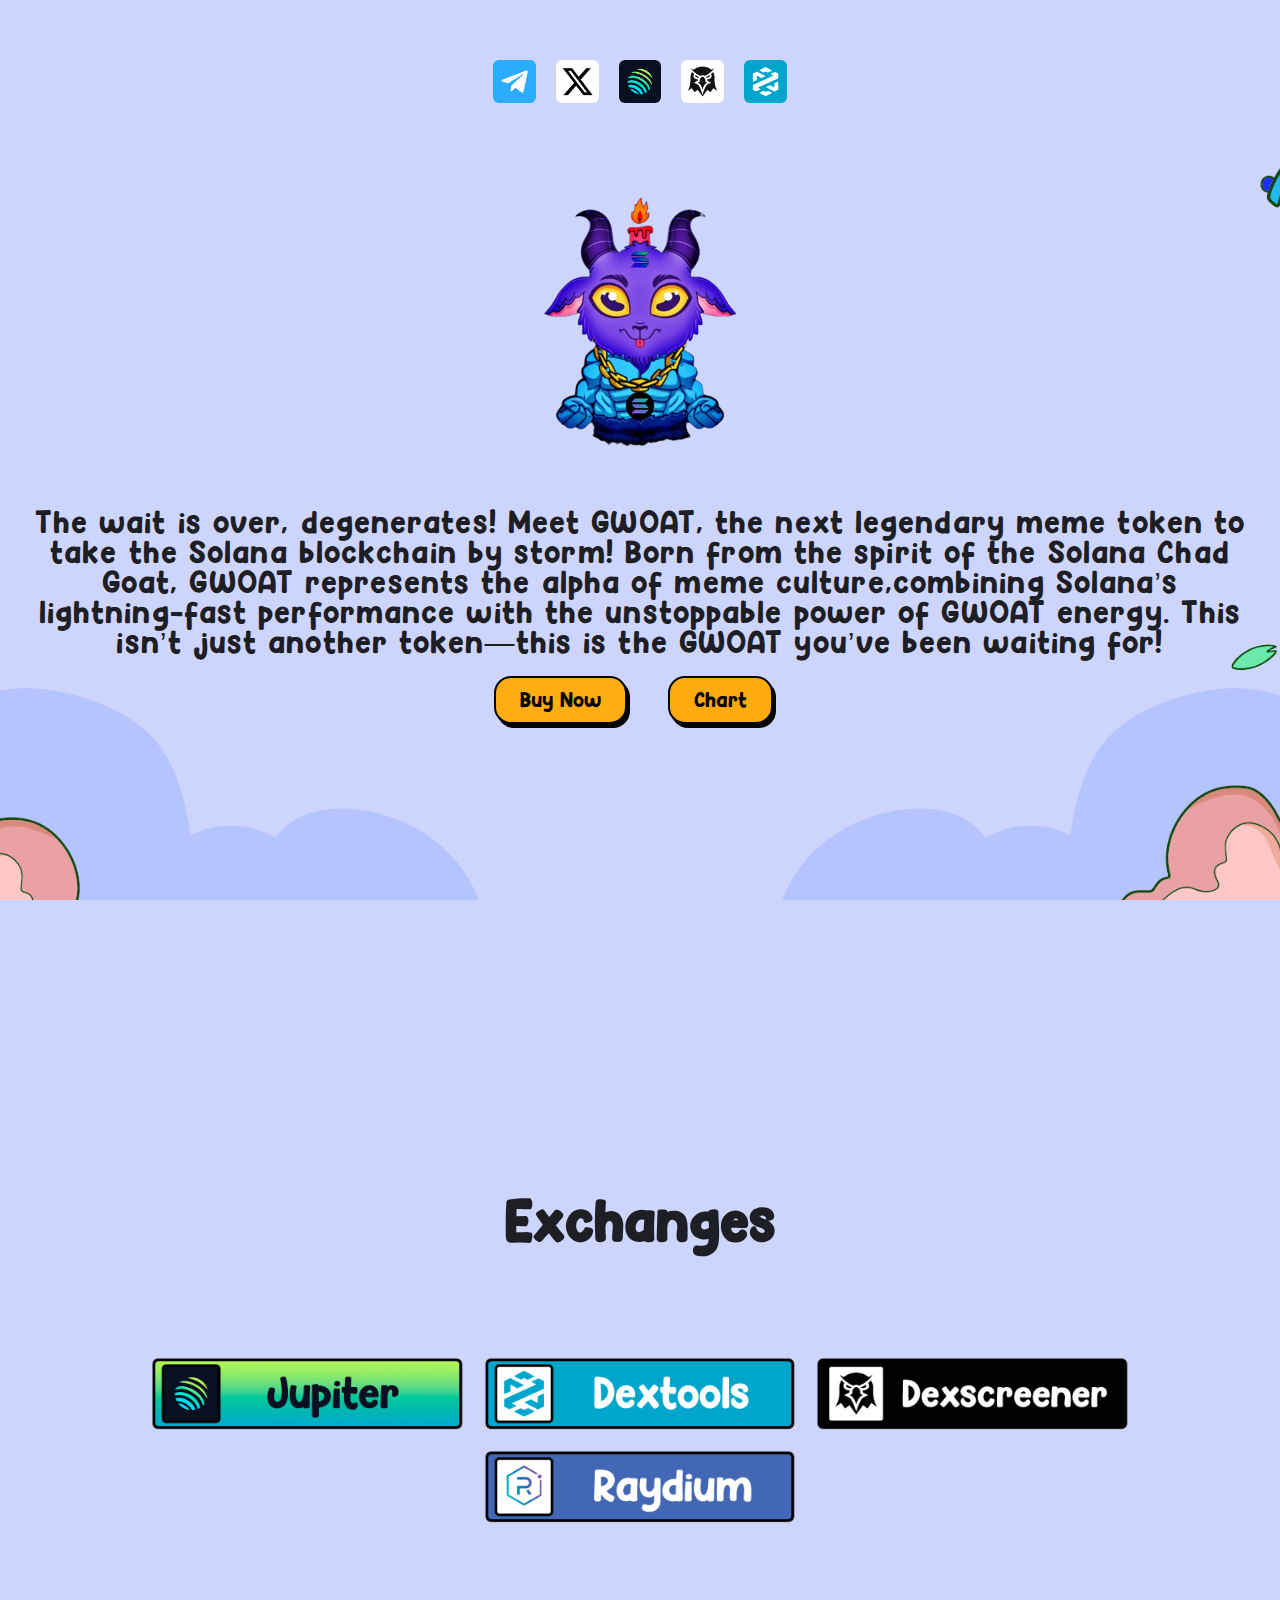
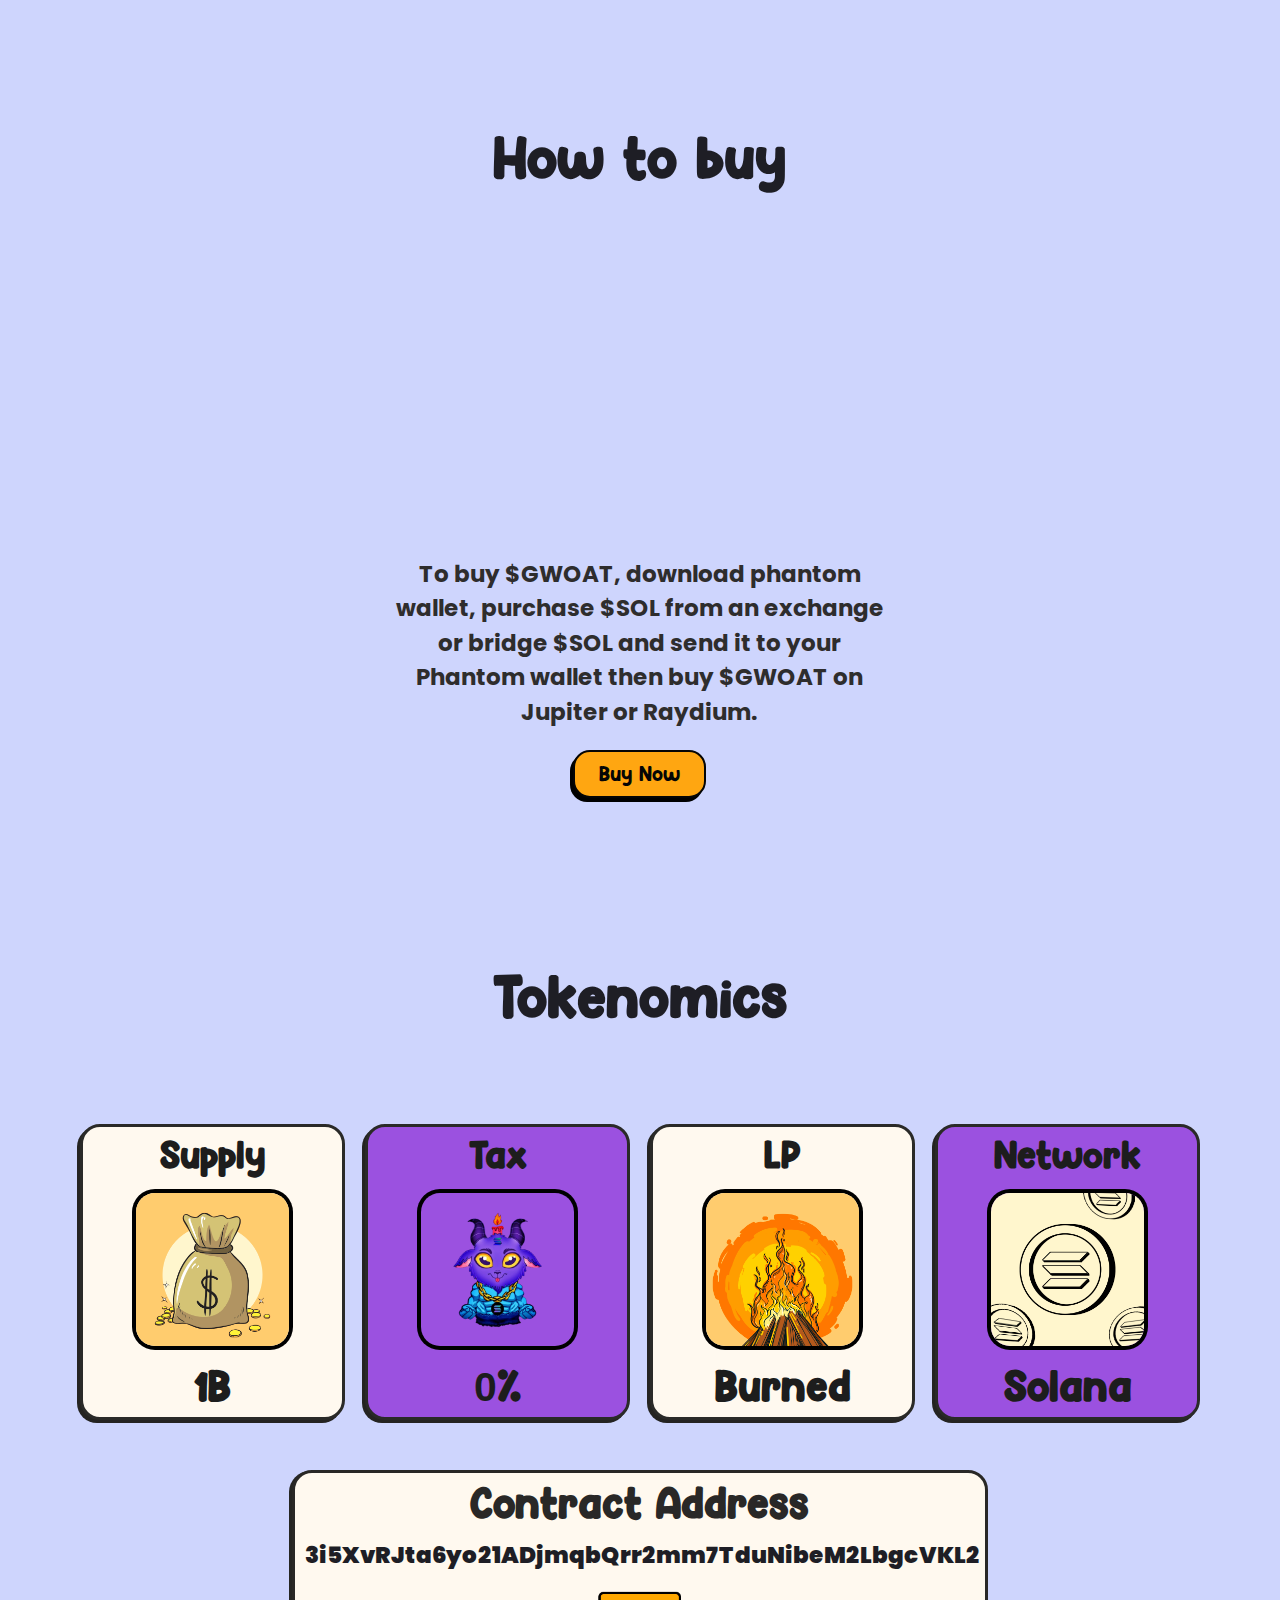
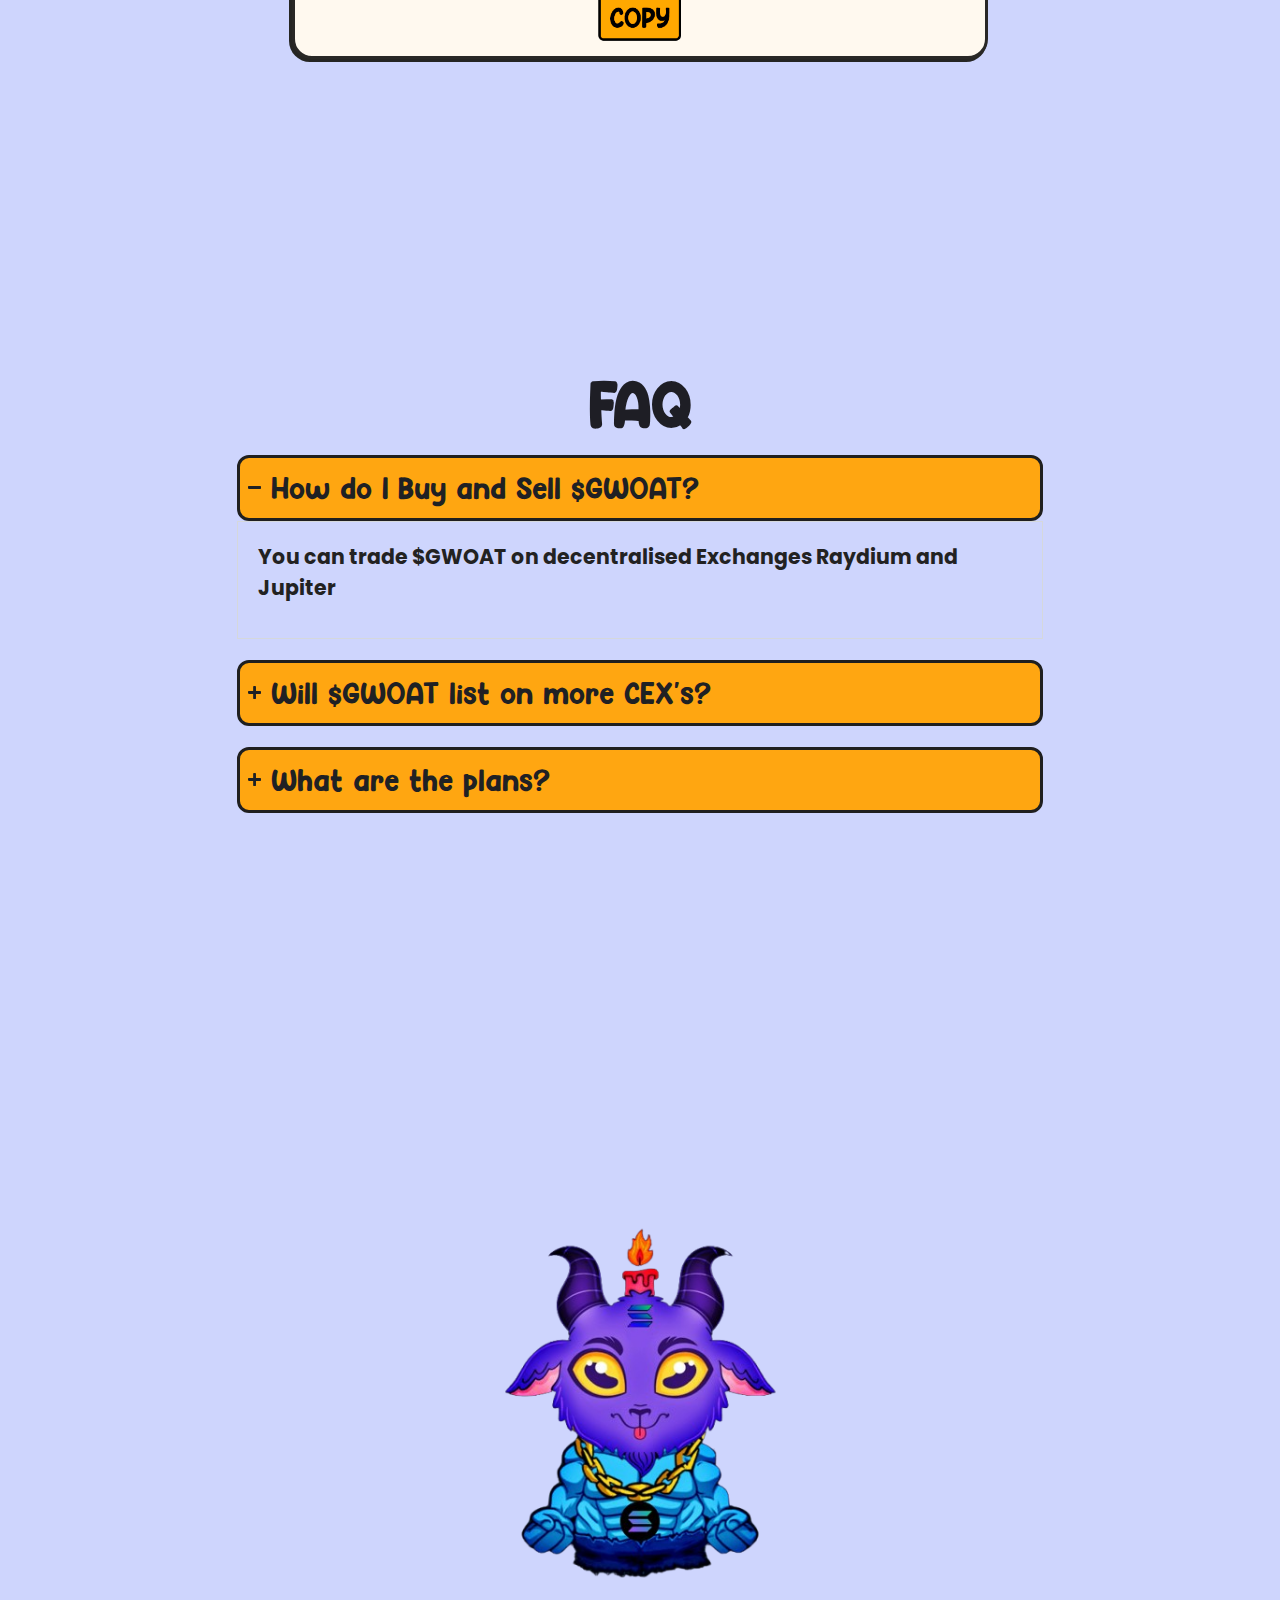
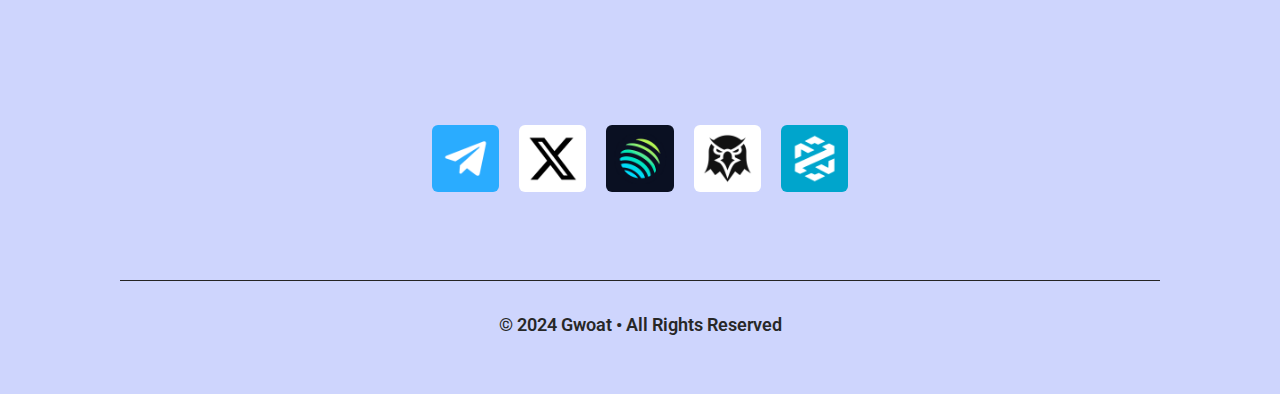
<file: index.html>
<!DOCTYPE html>
<html lang="pt-BR">

<head>
	<meta charset="UTF-8">
	<title>Gwoat</title>
	<meta name='robots' content='max-image-preview:large' />
	<link rel="alternate" type="application/rss+xml" title=""
		href="" />
	<link rel="alternate" type="application/rss+xml" title=""
		href="" />
	<script>
		window._wpemojiSettings = {
			"baseUrl": "https:\/\/s.w.org\/images\/core\/emoji\/15.0.3\/72x72\/",
			"ext": ".png",
			"svgUrl": "https:\/\/s.w.org\/images\/core\/emoji\/15.0.3\/svg\/",
			"svgExt": ".svg",
			"source": {
				"concatemoji": "https:\/\/hachiko-token.com\/wp-includes\/js\/wp-emoji-release.min.js?ver=6.6.2"
			}
		};
		/*! This file is auto-generated */
		! function (i, n) {
			var o, s, e;

			function c(e) {
				try {
					var t = {
						supportTests: e,
						timestamp: (new Date).valueOf()
					};
					sessionStorage.setItem(o, JSON.stringify(t))
				} catch (e) {}
			}

			function p(e, t, n) {
				e.clearRect(0, 0, e.canvas.width, e.canvas.height), e.fillText(t, 0, 0);
				var t = new Uint32Array(e.getImageData(0, 0, e.canvas.width, e.canvas.height).data),
					r = (e.clearRect(0, 0, e.canvas.width, e.canvas.height), e.fillText(n, 0, 0), new Uint32Array(e
						.getImageData(0, 0, e.canvas.width, e.canvas.height).data));
				return t.every(function (e, t) {
					return e === r[t]
				})
			}

			function u(e, t, n) {
				switch (t) {
					case "flag":
						return n(e, "\ud83c\udff3\ufe0f\u200d\u26a7\ufe0f", "\ud83c\udff3\ufe0f\u200b\u26a7\ufe0f") ? !1 : !n(
							e, "\ud83c\uddfa\ud83c\uddf3", "\ud83c\uddfa\u200b\ud83c\uddf3") && !n(e,
							"\ud83c\udff4\udb40\udc67\udb40\udc62\udb40\udc65\udb40\udc6e\udb40\udc67\udb40\udc7f",
							"\ud83c\udff4\u200b\udb40\udc67\u200b\udb40\udc62\u200b\udb40\udc65\u200b\udb40\udc6e\u200b\udb40\udc67\u200b\udb40\udc7f"
							);
					case "emoji":
						return !n(e, "\ud83d\udc26\u200d\u2b1b", "\ud83d\udc26\u200b\u2b1b")
				}
				return !1
			}

			function f(e, t, n) {
				var r = "undefined" != typeof WorkerGlobalScope && self instanceof WorkerGlobalScope ? new OffscreenCanvas(
						300, 150) : i.createElement("canvas"),
					a = r.getContext("2d", {
						willReadFrequently: !0
					}),
					o = (a.textBaseline = "top", a.font = "600 32px Arial", {});
				return e.forEach(function (e) {
					o[e] = t(a, e, n)
				}), o
			}

			function t(e) {
				var t = i.createElement("script");
				t.src = e, t.defer = !0, i.head.appendChild(t)
			}
			"undefined" != typeof Promise && (o = "wpEmojiSettingsSupports", s = ["flag", "emoji"], n.supports = {
				everything: !0,
				everythingExceptFlag: !0
			}, e = new Promise(function (e) {
				i.addEventListener("DOMContentLoaded", e, {
					once: !0
				})
			}), new Promise(function (t) {
				var n = function () {
					try {
						var e = JSON.parse(sessionStorage.getItem(o));
						if ("object" == typeof e && "number" == typeof e.timestamp && (new Date).valueOf() < e
							.timestamp + 604800 && "object" == typeof e.supportTests) return e.supportTests
					} catch (e) {}
					return null
				}();
				if (!n) {
					if ("undefined" != typeof Worker && "undefined" != typeof OffscreenCanvas && "undefined" !=
						typeof URL && URL.createObjectURL && "undefined" != typeof Blob) try {
						var e = "postMessage(" + f.toString() + "(" + [JSON.stringify(s), u.toString(), p
								.toString()
							].join(",") + "));",
							r = new Blob([e], {
								type: "text/javascript"
							}),
							a = new Worker(URL.createObjectURL(r), {
								name: "wpTestEmojiSupports"
							});
						return void(a.onmessage = function (e) {
							c(n = e.data), a.terminate(), t(n)
						})
					} catch (e) {}
					c(n = f(s, u, p))
				}
				t(n)
			}).then(function (e) {
				for (var t in e) n.supports[t] = e[t], n.supports.everything = n.supports.everything && n
					.supports[t], "flag" !== t && (n.supports.everythingExceptFlag = n.supports
						.everythingExceptFlag && n.supports[t]);
				n.supports.everythingExceptFlag = n.supports.everythingExceptFlag && !n.supports.flag, n
					.DOMReady = !1, n.readyCallback = function () {
						n.DOMReady = !0
					}
			}).then(function () {
				return e
			}).then(function () {
				var e;
				n.supports.everything || (n.readyCallback(), (e = n.source || {}).concatemoji ? t(e.concatemoji) :
					e.wpemoji && e.twemoji && (t(e.twemoji), t(e.wpemoji)))
			}))
		}((window, document), window._wpemojiSettings);
	</script>
	<style id='wp-emoji-styles-inline-css'>
		img.wp-smiley,
		img.emoji {
			display: inline !important;
			border: none !important;
			box-shadow: none !important;
			height: 1em !important;
			width: 1em !important;
			margin: 0 0.07em !important;
			vertical-align: -0.1em !important;
			background: none !important;
			padding: 0 !important;
		}
	</style>
	<style id='classic-theme-styles-inline-css'>
		/*! This file is auto-generated */
		.wp-block-button__link {
			color: #fff;
			background-color: #32373c;
			border-radius: 9999px;
			box-shadow: none;
			text-decoration: none;
			padding: calc(.667em + 2px) calc(1.333em + 2px);
			font-size: 1.125em
		}

		.wp-block-file__button {
			background: #32373c;
			color: #fff;
			text-decoration: none
		}
	</style>
	<style id='global-styles-inline-css'>
		:root {
			--wp--preset--aspect-ratio--square: 1;
			--wp--preset--aspect-ratio--4-3: 4/3;
			--wp--preset--aspect-ratio--3-4: 3/4;
			--wp--preset--aspect-ratio--3-2: 3/2;
			--wp--preset--aspect-ratio--2-3: 2/3;
			--wp--preset--aspect-ratio--16-9: 16/9;
			--wp--preset--aspect-ratio--9-16: 9/16;
			--wp--preset--color--black: #000000;
			--wp--preset--color--cyan-bluish-gray: #abb8c3;
			--wp--preset--color--white: #ffffff;
			--wp--preset--color--pale-pink: #f78da7;
			--wp--preset--color--vivid-red: #cf2e2e;
			--wp--preset--color--luminous-vivid-orange: #ff6900;
			--wp--preset--color--luminous-vivid-amber: #fcb900;
			--wp--preset--color--light-green-cyan: #7bdcb5;
			--wp--preset--color--vivid-green-cyan: #00d084;
			--wp--preset--color--pale-cyan-blue: #8ed1fc;
			--wp--preset--color--vivid-cyan-blue: #0693e3;
			--wp--preset--color--vivid-purple: #9b51e0;
			--wp--preset--gradient--vivid-cyan-blue-to-vivid-purple: linear-gradient(135deg, rgba(6, 147, 227, 1) 0%, rgb(155, 81, 224) 100%);
			--wp--preset--gradient--light-green-cyan-to-vivid-green-cyan: linear-gradient(135deg, rgb(122, 220, 180) 0%, rgb(0, 208, 130) 100%);
			--wp--preset--gradient--luminous-vivid-amber-to-luminous-vivid-orange: linear-gradient(135deg, rgba(252, 185, 0, 1) 0%, rgba(255, 105, 0, 1) 100%);
			--wp--preset--gradient--luminous-vivid-orange-to-vivid-red: linear-gradient(135deg, rgba(255, 105, 0, 1) 0%, rgb(207, 46, 46) 100%);
			--wp--preset--gradient--very-light-gray-to-cyan-bluish-gray: linear-gradient(135deg, rgb(238, 238, 238) 0%, rgb(169, 184, 195) 100%);
			--wp--preset--gradient--cool-to-warm-spectrum: linear-gradient(135deg, rgb(74, 234, 220) 0%, rgb(151, 120, 209) 20%, rgb(207, 42, 186) 40%, rgb(238, 44, 130) 60%, rgb(251, 105, 98) 80%, rgb(254, 248, 76) 100%);
			--wp--preset--gradient--blush-light-purple: linear-gradient(135deg, rgb(255, 206, 236) 0%, rgb(152, 150, 240) 100%);
			--wp--preset--gradient--blush-bordeaux: linear-gradient(135deg, rgb(254, 205, 165) 0%, rgb(254, 45, 45) 50%, rgb(107, 0, 62) 100%);
			--wp--preset--gradient--luminous-dusk: linear-gradient(135deg, rgb(255, 203, 112) 0%, rgb(199, 81, 192) 50%, rgb(65, 88, 208) 100%);
			--wp--preset--gradient--pale-ocean: linear-gradient(135deg, rgb(255, 245, 203) 0%, rgb(182, 227, 212) 50%, rgb(51, 167, 181) 100%);
			--wp--preset--gradient--electric-grass: linear-gradient(135deg, rgb(202, 248, 128) 0%, rgb(113, 206, 126) 100%);
			--wp--preset--gradient--midnight: linear-gradient(135deg, rgb(2, 3, 129) 0%, rgb(40, 116, 252) 100%);
			--wp--preset--font-size--small: 13px;
			--wp--preset--font-size--medium: 20px;
			--wp--preset--font-size--large: 36px;
			--wp--preset--font-size--x-large: 42px;
			--wp--preset--spacing--20: 0.44rem;
			--wp--preset--spacing--30: 0.67rem;
			--wp--preset--spacing--40: 1rem;
			--wp--preset--spacing--50: 1.5rem;
			--wp--preset--spacing--60: 2.25rem;
			--wp--preset--spacing--70: 3.38rem;
			--wp--preset--spacing--80: 5.06rem;
			--wp--preset--shadow--natural: 6px 6px 9px rgba(0, 0, 0, 0.2);
			--wp--preset--shadow--deep: 12px 12px 50px rgba(0, 0, 0, 0.4);
			--wp--preset--shadow--sharp: 6px 6px 0px rgba(0, 0, 0, 0.2);
			--wp--preset--shadow--outlined: 6px 6px 0px -3px rgba(255, 255, 255, 1), 6px 6px rgba(0, 0, 0, 1);
			--wp--preset--shadow--crisp: 6px 6px 0px rgba(0, 0, 0, 1);
		}

		:where(.is-layout-flex) {
			gap: 0.5em;
		}

		:where(.is-layout-grid) {
			gap: 0.5em;
		}

		body .is-layout-flex {
			display: flex;
		}

		.is-layout-flex {
			flex-wrap: wrap;
			align-items: center;
		}

		.is-layout-flex> :is(*, div) {
			margin: 0;
		}

		body .is-layout-grid {
			display: grid;
		}

		.is-layout-grid> :is(*, div) {
			margin: 0;
		}

		:where(.wp-block-columns.is-layout-flex) {
			gap: 2em;
		}

		:where(.wp-block-columns.is-layout-grid) {
			gap: 2em;
		}

		:where(.wp-block-post-template.is-layout-flex) {
			gap: 1.25em;
		}

		:where(.wp-block-post-template.is-layout-grid) {
			gap: 1.25em;
		}

		.has-black-color {
			color: var(--wp--preset--color--black) !important;
		}

		.has-cyan-bluish-gray-color {
			color: var(--wp--preset--color--cyan-bluish-gray) !important;
		}

		.has-white-color {
			color: var(--wp--preset--color--white) !important;
		}

		.has-pale-pink-color {
			color: var(--wp--preset--color--pale-pink) !important;
		}

		.has-vivid-red-color {
			color: var(--wp--preset--color--vivid-red) !important;
		}

		.has-luminous-vivid-orange-color {
			color: var(--wp--preset--color--luminous-vivid-orange) !important;
		}

		.has-luminous-vivid-amber-color {
			color: var(--wp--preset--color--luminous-vivid-amber) !important;
		}

		.has-light-green-cyan-color {
			color: var(--wp--preset--color--light-green-cyan) !important;
		}

		.has-vivid-green-cyan-color {
			color: var(--wp--preset--color--vivid-green-cyan) !important;
		}

		.has-pale-cyan-blue-color {
			color: var(--wp--preset--color--pale-cyan-blue) !important;
		}

		.has-vivid-cyan-blue-color {
			color: var(--wp--preset--color--vivid-cyan-blue) !important;
		}

		.has-vivid-purple-color {
			color: var(--wp--preset--color--vivid-purple) !important;
		}

		.has-black-background-color {
			background-color: var(--wp--preset--color--black) !important;
		}

		.has-cyan-bluish-gray-background-color {
			background-color: var(--wp--preset--color--cyan-bluish-gray) !important;
		}

		.has-white-background-color {
			background-color: var(--wp--preset--color--white) !important;
		}

		.has-pale-pink-background-color {
			background-color: var(--wp--preset--color--pale-pink) !important;
		}

		.has-vivid-red-background-color {
			background-color: var(--wp--preset--color--vivid-red) !important;
		}

		.has-luminous-vivid-orange-background-color {
			background-color: var(--wp--preset--color--luminous-vivid-orange) !important;
		}

		.has-luminous-vivid-amber-background-color {
			background-color: var(--wp--preset--color--luminous-vivid-amber) !important;
		}

		.has-light-green-cyan-background-color {
			background-color: var(--wp--preset--color--light-green-cyan) !important;
		}

		.has-vivid-green-cyan-background-color {
			background-color: var(--wp--preset--color--vivid-green-cyan) !important;
		}

		.has-pale-cyan-blue-background-color {
			background-color: var(--wp--preset--color--pale-cyan-blue) !important;
		}

		.has-vivid-cyan-blue-background-color {
			background-color: var(--wp--preset--color--vivid-cyan-blue) !important;
		}

		.has-vivid-purple-background-color {
			background-color: var(--wp--preset--color--vivid-purple) !important;
		}

		.has-black-border-color {
			border-color: var(--wp--preset--color--black) !important;
		}

		.has-cyan-bluish-gray-border-color {
			border-color: var(--wp--preset--color--cyan-bluish-gray) !important;
		}

		.has-white-border-color {
			border-color: var(--wp--preset--color--white) !important;
		}

		.has-pale-pink-border-color {
			border-color: var(--wp--preset--color--pale-pink) !important;
		}

		.has-vivid-red-border-color {
			border-color: var(--wp--preset--color--vivid-red) !important;
		}

		.has-luminous-vivid-orange-border-color {
			border-color: var(--wp--preset--color--luminous-vivid-orange) !important;
		}

		.has-luminous-vivid-amber-border-color {
			border-color: var(--wp--preset--color--luminous-vivid-amber) !important;
		}

		.has-light-green-cyan-border-color {
			border-color: var(--wp--preset--color--light-green-cyan) !important;
		}

		.has-vivid-green-cyan-border-color {
			border-color: var(--wp--preset--color--vivid-green-cyan) !important;
		}

		.has-pale-cyan-blue-border-color {
			border-color: var(--wp--preset--color--pale-cyan-blue) !important;
		}

		.has-vivid-cyan-blue-border-color {
			border-color: var(--wp--preset--color--vivid-cyan-blue) !important;
		}

		.has-vivid-purple-border-color {
			border-color: var(--wp--preset--color--vivid-purple) !important;
		}

		.has-vivid-cyan-blue-to-vivid-purple-gradient-background {
			background: var(--wp--preset--gradient--vivid-cyan-blue-to-vivid-purple) !important;
		}

		.has-light-green-cyan-to-vivid-green-cyan-gradient-background {
			background: var(--wp--preset--gradient--light-green-cyan-to-vivid-green-cyan) !important;
		}

		.has-luminous-vivid-amber-to-luminous-vivid-orange-gradient-background {
			background: var(--wp--preset--gradient--luminous-vivid-amber-to-luminous-vivid-orange) !important;
		}

		.has-luminous-vivid-orange-to-vivid-red-gradient-background {
			background: var(--wp--preset--gradient--luminous-vivid-orange-to-vivid-red) !important;
		}

		.has-very-light-gray-to-cyan-bluish-gray-gradient-background {
			background: var(--wp--preset--gradient--very-light-gray-to-cyan-bluish-gray) !important;
		}

		.has-cool-to-warm-spectrum-gradient-background {
			background: var(--wp--preset--gradient--cool-to-warm-spectrum) !important;
		}

		.has-blush-light-purple-gradient-background {
			background: var(--wp--preset--gradient--blush-light-purple) !important;
		}

		.has-blush-bordeaux-gradient-background {
			background: var(--wp--preset--gradient--blush-bordeaux) !important;
		}

		.has-luminous-dusk-gradient-background {
			background: var(--wp--preset--gradient--luminous-dusk) !important;
		}

		.has-pale-ocean-gradient-background {
			background: var(--wp--preset--gradient--pale-ocean) !important;
		}

		.has-electric-grass-gradient-background {
			background: var(--wp--preset--gradient--electric-grass) !important;
		}

		.has-midnight-gradient-background {
			background: var(--wp--preset--gradient--midnight) !important;
		}

		.has-small-font-size {
			font-size: var(--wp--preset--font-size--small) !important;
		}

		.has-medium-font-size {
			font-size: var(--wp--preset--font-size--medium) !important;
		}

		.has-large-font-size {
			font-size: var(--wp--preset--font-size--large) !important;
		}

		.has-x-large-font-size {
			font-size: var(--wp--preset--font-size--x-large) !important;
		}

		:where(.wp-block-post-template.is-layout-flex) {
			gap: 1.25em;
		}

		:where(.wp-block-post-template.is-layout-grid) {
			gap: 1.25em;
		}

		:where(.wp-block-columns.is-layout-flex) {
			gap: 2em;
		}

		:where(.wp-block-columns.is-layout-grid) {
			gap: 2em;
		}

		:root :where(.wp-block-pullquote) {
			font-size: 1.5em;
			line-height: 1.6;
		}
	</style>
	<link rel='stylesheet' id='elementor-frontend-css'
		href='wp-content/plugins/elementor/assets/css/frontend.min.css@ver=3.24.5.css' media='all' />
	<link rel='stylesheet' id='swiper-css'
		href='wp-content/plugins/elementor/assets/lib/swiper/v8/css/swiper.min.css@ver=8.4.5.css' media='all' />
	<link rel='stylesheet' id='e-swiper-css'
		href='wp-content/plugins/elementor/assets/css/conditionals/e-swiper.min.css@ver=3.24.5.css' media='all' />
	<link rel='stylesheet' id='elementor-post-13-css'
		href='wp-content/uploads/elementor/css/post-13.css@ver=1731103031.css' media='all' />
	<link rel='stylesheet' id='elementor-pro-css'
		href='wp-content/plugins/elementor-pro/assets/css/frontend.min.css@ver=3.22.0.css' media='all' />
	<link rel='stylesheet' id='elementor-global-css'
		href='wp-content/uploads/elementor/css/global.css@ver=1731103032.css' media='all' />
	<link rel='stylesheet' id='widget-image-css'
		href='wp-content/plugins/elementor/assets/css/widget-image.min.css@ver=3.24.5.css' media='all' />
	<link rel='stylesheet' id='widget-heading-css'
		href='wp-content/plugins/elementor/assets/css/widget-heading.min.css@ver=3.24.5.css' media='all' />
	<link rel='stylesheet' id='widget-spacer-css'
		href='wp-content/plugins/elementor/assets/css/widget-spacer.min.css@ver=3.24.5.css' media='all' />
	<link rel='stylesheet' id='widget-text-editor-css'
		href='wp-content/plugins/elementor/assets/css/widget-text-editor.min.css@ver=3.24.5.css' media='all' />
	<link rel='stylesheet' id='widget-video-css'
		href='wp-content/plugins/elementor/assets/css/widget-video.min.css@ver=3.24.5.css' media='all' />
	<link rel='stylesheet' id='widget-nested-accordion-css'
		href='wp-content/plugins/elementor/assets/css/widget-nested-accordion.min.css@ver=3.24.5.css' media='all' />
	<link rel='stylesheet' id='widget-divider-css'
		href='wp-content/plugins/elementor/assets/css/widget-divider.min.css@ver=3.24.5.css' media='all' />
	<link rel='stylesheet' id='elementor-post-680-css'
		href='wp-content/uploads/elementor/css/post-680.css@ver=1731103032.css' media='all' />
	<link rel='stylesheet' id='hello-elementor-css' href='wp-content/themes/hello-elementor/style.min.css@ver=3.1.1.css'
		media='all' />
	<link rel='stylesheet' id='hello-elementor-theme-style-css'
		href='wp-content/themes/hello-elementor/theme.min.css@ver=3.1.1.css' media='all' />
	<link rel='stylesheet' id='hello-elementor-header-footer-css'
		href='wp-content/themes/hello-elementor/header-footer.min.css@ver=3.1.1.css' media='all' />
	<link rel='stylesheet' id='wpr-animations-css-css'
		href='wp-content/plugins/royal-elementor-addons/assets/css/lib/animations/wpr-animations.min.css@ver=1.3.987.css'
		media='all' />
	<link rel='stylesheet' id='wpr-loading-animations-css-css'
		href='wp-content/plugins/royal-elementor-addons/assets/css/lib/animations/loading-animations.min.css@ver=1.3.987.css'
		media='all' />
	<link rel='stylesheet' id='wpr-text-animations-css-css'
		href='wp-content/plugins/royal-elementor-addons/assets/css/lib/animations/text-animations.min.css@ver=1.3.987.css'
		media='all' />
	<link rel='stylesheet' id='wpr-aos-css-css'
		href='wp-content/plugins/royal-elementor-addons/assets/css/lib/aos/aos.min.css@ver=6.6.2.css' media='all' />
	<link rel='stylesheet' id='wpr-addons-css-css'
		href='wp-content/plugins/royal-elementor-addons/assets/css/frontend.min.css@ver=1.3.987.css' media='all' />
	<link rel='stylesheet' id='font-awesome-5-all-css'
		href='wp-content/plugins/elementor/assets/lib/font-awesome/css/all.min.css@ver=1.3.987.css' media='all' />
	<link rel='stylesheet' id='google-fonts-1-css'
		href='https://fonts.googleapis.com/css?family=Roboto%3A100%2C100italic%2C200%2C200italic%2C300%2C300italic%2C400%2C400italic%2C500%2C500italic%2C600%2C600italic%2C700%2C700italic%2C800%2C800italic%2C900%2C900italic%7CRoboto+Slab%3A100%2C100italic%2C200%2C200italic%2C300%2C300italic%2C400%2C400italic%2C500%2C500italic%2C600%2C600italic%2C700%2C700italic%2C800%2C800italic%2C900%2C900italic%7CPoppins%3A100%2C100italic%2C200%2C200italic%2C300%2C300italic%2C400%2C400italic%2C500%2C500italic%2C600%2C600italic%2C700%2C700italic%2C800%2C800italic%2C900%2C900italic&#038;display=swap&#038;ver=6.6.2'
		media='all' />
	<link rel="preconnect" href="https://fonts.gstatic.com/" crossorigin>
	<script data-cfasync="false" src="wp-includes/js/jquery/jquery.min.js@ver=3.7.1" id="jquery-core-js"></script>
	<script data-cfasync="false" src="wp-includes/js/jquery/jquery-migrate.min.js@ver=3.4.1" id="jquery-migrate-js">
	</script>
	<link rel="https://api.w.org/" href="wp-json/index.html" />
	<link rel="alternate" title="JSON" type="application/json" href="wp-json/wp/v2/pages/680" />
	<link rel="EditURI" type="application/rsd+xml" title="RSD" href="xmlrpc.php@rsd" />
	<meta name="generator" content="WordPress 6.6.2" />
	<link rel="canonical" href="index.html" />
	<link rel='shortlink' href='index.html' />
	<link rel="alternate" title="oEmbed (JSON)" type="application/json+oembed"
		href="wp-json/oembed/1.0/embed@url=https%253A%252F%252Fhachiko-token.com%252F" />
	<link rel="alternate" title="oEmbed (XML)" type="text/xml+oembed"
		href="wp-json/oembed/1.0/embed@url=https%253A%252F%252Fhachiko-token.com%252F&amp;format=xml" />
	<meta name="generator"
		content="Elementor 3.24.5; features: e_font_icon_svg, additional_custom_breakpoints, e_optimized_control_loading, e_element_cache; settings: css_print_method-external, google_font-enabled, font_display-swap">
	<style>
		.e-con.e-parent:nth-of-type(n+4):not(.e-lazyloaded):not(.e-no-lazyload),
		.e-con.e-parent:nth-of-type(n+4):not(.e-lazyloaded):not(.e-no-lazyload) * {
			background-image: none !important;
		}

		@media screen and (max-height: 1024px) {

			.e-con.e-parent:nth-of-type(n+3):not(.e-lazyloaded):not(.e-no-lazyload),
			.e-con.e-parent:nth-of-type(n+3):not(.e-lazyloaded):not(.e-no-lazyload) * {
				background-image: none !important;
			}
		}

		@media screen and (max-height: 640px) {

			.e-con.e-parent:nth-of-type(n+2):not(.e-lazyloaded):not(.e-no-lazyload),
			.e-con.e-parent:nth-of-type(n+2):not(.e-lazyloaded):not(.e-no-lazyload) * {
				background-image: none !important;
			}
		}
	</style>
	<link rel="icon" href="logogoat.png" sizes="32x32" />
	<link rel="icon" href="logogoat.png" sizes="192x192" />
	<link rel="apple-touch-icon" href="logogoat.png" />
	<meta name="msapplication-TileImage"
		content="logogoat.png" />
	<style id="wpr_lightbox_styles">
		.lg-backdrop {
			background-color: rgba(0, 0, 0, 0.6) !important;
		}

		.lg-toolbar,
		.lg-dropdown {
			background-color: rgba(0, 0, 0, 0.8) !important;
		}

		.lg-dropdown:after {
			border-bottom-color: rgba(0, 0, 0, 0.8) !important;
		}

		.lg-sub-html {
			background-color: rgba(0, 0, 0, 0.8) !important;
		}

		.lg-thumb-outer,
		.lg-progress-bar {
			background-color: #444444 !important;
		}

		.lg-progress {
			background-color: #a90707 !important;
		}

		.lg-icon {
			color: #efefef !important;
			font-size: 20px !important;
		}

		.lg-icon.lg-toogle-thumb {
			font-size: 24px !important;
		}

		.lg-icon:hover,
		.lg-dropdown-text:hover {
			color: #ffffff !important;
		}

		.lg-sub-html,
		.lg-dropdown-text {
			color: #efefef !important;
			font-size: 14px !important;
		}

		#lg-counter {
			color: #efefef !important;
			font-size: 14px !important;
		}

		.lg-prev,
		.lg-next {
			font-size: 35px !important;
		}

		/* Defaults */
		.lg-icon {
			background-color: transparent !important;
		}

		#lg-counter {
			opacity: 0.9;
		}

		.lg-thumb-outer {
			padding: 0 10px;
		}

		.lg-thumb-item {
			border-radius: 0 !important;
			border: none !important;
			opacity: 0.5;
		}

		.lg-thumb-item.active {
			opacity: 1;
		}
	</style>
	<meta name="viewport" content="width=device-width, initial-scale=1.0, viewport-fit=cover" />
</head>

<body style="background-color: #ced5fd;"
	class="home page-template page-template-elementor_canvas page page-id-680 elementor-default elementor-template-canvas elementor-kit-13 elementor-page elementor-page-680">
	<div data-elementor-type="wp-page" data-elementor-id="680" class="elementor elementor-680"
		data-elementor-post-type="page">
		<div class="elementor-element elementor-element-3681d7b e-flex e-con-boxed wpr-particle-no wpr-jarallax-no wpr-parallax-no wpr-sticky-section-no e-con e-parent"
			data-id="3681d7b" data-element_type="container"
			data-settings="{&quot;background_background&quot;:&quot;classic&quot;}">
			<div class="e-con-inner">
				<div class="elementor-element elementor-element-b1ba9a2 e-con-full e-flex wpr-particle-no wpr-jarallax-no wpr-parallax-no wpr-sticky-section-no e-con e-child"
					data-id="b1ba9a2" data-element_type="container">
					<div class="elementor-element elementor-element-cad0719 e-con-full e-flex wpr-particle-no wpr-jarallax-no wpr-parallax-no wpr-sticky-section-no e-con e-child"
						data-id="cad0719" data-element_type="container">
						<div class="elementor-element elementor-element-fdbea22 elementor-hidden-mobile e-con-full e-flex wpr-particle-no wpr-jarallax-no wpr-parallax-no wpr-sticky-section-no e-con e-child"
							data-id="fdbea22" data-element_type="container">
							<div class="elementor-element elementor-element-490cb4d e-con-full e-flex wpr-particle-no wpr-jarallax-no wpr-parallax-no wpr-sticky-section-no e-con e-child"
								data-id="490cb4d" data-element_type="container">
								<div class="elementor-element elementor-element-6b07d3b e-con-full e-flex wpr-particle-no wpr-jarallax-no wpr-parallax-no wpr-sticky-section-no e-con e-child"
									data-id="6b07d3b" data-element_type="container">
									<div class="elementor-element elementor-element-aab3391 elementor-widget elementor-widget-image"
										data-id="aab3391" data-element_type="widget" data-widget_type="image.default">
										<div class="elementor-widget-container">
											<a href="https://t.me/gwoatonsol" target="_blank">
												<img fetchpriority="high" decoding="async" width="300" height="300"
													src="wp-content/uploads/2024/10/telegrma.png"
													class="attachment-large size-large wp-image-911" alt=""
													srcset="wp-content/uploads/2024/10/telegrma.png 300w, wp-content/uploads/2024/10/telegrma-150x150.png 150w"
													sizes="(max-width: 300px) 100vw, 300px" /> </a>
										</div>
									</div>
								</div>
								<div class="elementor-element elementor-element-9279eaa e-con-full e-flex wpr-particle-no wpr-jarallax-no wpr-parallax-no wpr-sticky-section-no e-con e-child"
									data-id="9279eaa" data-element_type="container">
									<div class="elementor-element elementor-element-424460f elementor-widget elementor-widget-image"
										data-id="424460f" data-element_type="widget" data-widget_type="image.default">
										<div class="elementor-widget-container">
											<a href="https://x.com/solgwoat" target="_blank">
												<img decoding="async" width="300" height="300"
													src="wp-content/uploads/2024/10/x.png"
													class="attachment-large size-large wp-image-910" alt=""
													srcset="wp-content/uploads/2024/10/x.png 300w, wp-content/uploads/2024/10/x-150x150.png 150w"
													sizes="(max-width: 300px) 100vw, 300px" /> </a>
										</div>
									</div>
								</div>
								<div class="elementor-element elementor-element-9059f68 e-con-full e-flex wpr-particle-no wpr-jarallax-no wpr-parallax-no wpr-sticky-section-no e-con e-child"
									data-id="9059f68" data-element_type="container">
									<div class="elementor-element elementor-element-1d0b2d9 elementor-widget elementor-widget-image"
										data-id="1d0b2d9" data-element_type="widget" data-widget_type="image.default">
										<div class="elementor-widget-container">
											<a href=""
												target="_blank">
												<img decoding="async" width="300" height="300"
													src="wp-content/uploads/2024/10/Jupiter-3.png"
													class="attachment-large size-large wp-image-837" alt=""
													srcset="wp-content/uploads/2024/10/Jupiter-3.png 300w, wp-content/uploads/2024/10/Jupiter-3-150x150.png 150w"
													sizes="(max-width: 300px) 100vw, 300px" /> </a>
										</div>
									</div>
								</div>
								<div class="elementor-element elementor-element-9f68122 e-con-full e-flex wpr-particle-no wpr-jarallax-no wpr-parallax-no wpr-sticky-section-no e-con e-child"
									data-id="9f68122" data-element_type="container">
									<div class="elementor-element elementor-element-db410ab elementor-widget elementor-widget-image"
										data-id="db410ab" data-element_type="widget" data-widget_type="image.default">
										<div class="elementor-widget-container">
											<a href="https://dexscreener.com/solana/3i5XvRJta6yo21ADjmqbQrr2mm7TduNibeM2LbgcVKL2"
												target="_blank">
												<img loading="lazy" decoding="async" width="300" height="300"
													src="wp-content/uploads/2024/10/dexscreener.png"
													class="attachment-large size-large wp-image-840" alt=""
													srcset="wp-content/uploads/2024/10/dexscreener.png 300w, wp-content/uploads/2024/10/dexscreener-150x150.png 150w"
													sizes="(max-width: 300px) 100vw, 300px" /> </a>
										</div>
									</div>
								</div>
								<div class="elementor-element elementor-element-ffdc0d7 e-con-full e-flex wpr-particle-no wpr-jarallax-no wpr-parallax-no wpr-sticky-section-no e-con e-child"
									data-id="ffdc0d7" data-element_type="container">
									<div class="elementor-element elementor-element-5d163af elementor-widget elementor-widget-image"
										data-id="5d163af" data-element_type="widget" data-widget_type="image.default">
										<div class="elementor-widget-container">
											<a href="https://www.dextools.io/app/en/solana/pair-explorer/3i5XvRJta6yo21ADjmqbQrr2mm7TduNibeM2LbgcVKL2?t=1731943722045"
												target="_blank">
												<img loading="lazy" decoding="async" width="300" height="300"
													src="wp-content/uploads/2024/10/Dextools-1.png"
													class="attachment-large size-large wp-image-839" alt=""
													srcset="wp-content/uploads/2024/10/Dextools-1.png 300w, wp-content/uploads/2024/10/Dextools-1-150x150.png 150w"
													sizes="(max-width: 300px) 100vw, 300px" /> </a>
										</div>
									</div>
								</div>
							</div>
						</div>
					</div>
					<div class="elementor-element elementor-element-a3cc9bc e-con-full e-flex wpr-particle-no wpr-jarallax-no wpr-parallax-no wpr-sticky-section-no e-con e-child"
						data-id="a3cc9bc" data-element_type="container">
						<div class="elementor-element elementor-element-0f213e6 elementor-widget elementor-widget-image"
							data-id="0f213e6" data-element_type="widget" data-widget_type="image.default">
							<div class="elementor-widget-container">
								<img loading="lazy" decoding="async" width="859" height="738"
									src="logogoat.png"
									class="attachment-full size-full wp-image-709" alt=""
									srcset="logogoat.png 859w, logogoat.png 300w, logogoat.png 768w"
									sizes="(max-width: 859px) 100vw, 859px" /> </div>
						</div>
						<div class="elementor-element elementor-element-d604d8f elementor-widget elementor-widget-heading"
							data-id="d604d8f" data-element_type="widget" data-widget_type="heading.default">
							<div class="elementor-widget-container">
								<h2 class="elementor-heading-title elementor-size-default" style="font-size: 30px; ">
									The wait is over, degenerates! Meet GWOAT, 
									the next legendary meme token to take the  Solana blockchain by storm! 
									Born from the spirit of the Solana Chad Goat, GWOAT represents 
									 the alpha of meme culture,combining Solana’s lightning-fast  performance with the unstoppable power of GWOAT energy. 
									This isn’t just another token—this is the GWOAT you’ve been waiting for!
								</h2>
							</div>
						</div>
						<div class="elementor-element elementor-element-b98e717 e-con-full elementor-hidden-mobile e-flex wpr-particle-no wpr-jarallax-no wpr-parallax-no wpr-sticky-section-no e-con e-child"
							data-id="b98e717" data-element_type="container">
							<div class="elementor-element elementor-element-1a0d3ee e-con-full e-flex wpr-particle-no wpr-jarallax-no wpr-parallax-no wpr-sticky-section-no e-con e-child"
								data-id="1a0d3ee" data-element_type="container">
								<div class="elementor-element elementor-element-448ca39 elementor-align-center elementor-widget elementor-widget-button"
									data-id="448ca39" data-element_type="widget" data-widget_type="button.default">
									<div class="elementor-widget-container">
										<div class="elementor-button-wrapper">
											<a class="elementor-button elementor-button-link elementor-size-sm"
												
											
											href=""


												target="_blank">
												<span class="elementor-button-content-wrapper">
													<span class="elementor-button-text">Buy Now</span>
												</span>
											</a>
										</div>
									</div>
								</div>
							</div>
							<div class="elementor-element elementor-element-f408639 e-con-full e-flex wpr-particle-no wpr-jarallax-no wpr-parallax-no wpr-sticky-section-no e-con e-child"
								data-id="f408639" data-element_type="container">
								<div class="elementor-element elementor-element-b304dbd elementor-align-center elementor-widget elementor-widget-button"
									data-id="b304dbd" data-element_type="widget" data-widget_type="button.default">
									<div class="elementor-widget-container">
										<div class="elementor-button-wrapper">
											<a class="elementor-button elementor-button-link elementor-size-sm"
												.
												
												href="https://dexscreener.com"
												target="_blank">
												<span class="elementor-button-content-wrapper">
													<span class="elementor-button-text">Chart</span>
												</span>
											</a>
										</div>
									</div>
								</div>
							</div>
						</div>
					</div>
					<div class="elementor-element elementor-element-58cc7bd e-con-full elementor-hidden-desktop e-flex wpr-particle-no wpr-jarallax-no wpr-parallax-no wpr-sticky-section-no e-con e-child"
						data-id="58cc7bd" data-element_type="container">
						<div class="elementor-element elementor-element-a67b63a e-grid e-con-full wpr-particle-no wpr-jarallax-no wpr-parallax-no wpr-sticky-section-no e-con e-child"
							data-id="a67b63a" data-element_type="container">
							<div class="elementor-element elementor-element-a5a3ffe elementor-align-center elementor-widget elementor-widget-button"
								data-id="a5a3ffe" data-element_type="widget" data-widget_type="button.default">
								<div class="elementor-widget-container">
									<div class="elementor-button-wrapper">
										<a class="elementor-button elementor-button-link elementor-size-sm"
											
										
										href="">
											<span class="elementor-button-content-wrapper">
												<span class="elementor-button-text">Buy Now</span>
											</span>
										</a>
									</div>
								</div>
							</div>
							<div class="elementor-element elementor-element-3a817b0 elementor-align-center elementor-widget elementor-widget-button"
								data-id="3a817b0" data-element_type="widget" data-widget_type="button.default">
								<div class="elementor-widget-container">
									<div class="elementor-button-wrapper">
										<a class="elementor-button elementor-button-link elementor-size-sm"
											
										
										href="https://dexscreener.com/solana/3i5XvRJta6yo21ADjmqbQrr2mm7TduNibeM2LbgcVKL2">
											<span class="elementor-button-content-wrapper">
												<span class="elementor-button-text">Chart</span>
											</span>
										</a>
									</div>
								</div>
							</div>
						</div>
					</div>
				</div>
				<div class="elementor-element elementor-element-4c065a6 e-con-full e-flex wpr-particle-no wpr-jarallax-no wpr-parallax-no wpr-sticky-section-no e-con e-child"
					data-id="4c065a6" data-element_type="container">
					<div class="elementor-element elementor-element-44a7861 e-con-full elementor-hidden-desktop e-flex wpr-particle-no wpr-jarallax-no wpr-parallax-no wpr-sticky-section-no e-con e-child"
						data-id="44a7861" data-element_type="container">
						<div class="elementor-element elementor-element-5180ae5 e-grid e-con-full wpr-particle-no wpr-jarallax-no wpr-parallax-no wpr-sticky-section-no e-con e-child"
							data-id="5180ae5" data-element_type="container">
							<div class="elementor-element elementor-element-da69e79 elementor-widget elementor-widget-image"
								data-id="da69e79" data-element_type="widget" data-widget_type="image.default">
								<div class="elementor-widget-container">
									<a href="https://t.me/gwoatonsol">
										<img fetchpriority="high" decoding="async" width="300" height="300"
											src="wp-content/uploads/2024/10/telegrma.png"
											class="attachment-large size-large wp-image-911" alt=""
											srcset="wp-content/uploads/2024/10/telegrma.png 300w, wp-content/uploads/2024/10/telegrma-150x150.png 150w"
											sizes="(max-width: 300px) 100vw, 300px" /> </a>
								</div>
							</div>
							<div class="elementor-element elementor-element-2ff4914 elementor-widget elementor-widget-image"
								data-id="2ff4914" data-element_type="widget" data-widget_type="image.default">
								<div class="elementor-widget-container">
									<a href="https://x.com/solgwoat">
										<img decoding="async" width="300" height="300"
											src="wp-content/uploads/2024/10/x.png"
											class="attachment-large size-large wp-image-910" alt=""
											srcset="wp-content/uploads/2024/10/x.png 300w, wp-content/uploads/2024/10/x-150x150.png 150w"
											sizes="(max-width: 300px) 100vw, 300px" /> </a>
								</div>
							</div>
							<div class="elementor-element elementor-element-9a6f02d elementor-widget elementor-widget-image"
								data-id="9a6f02d" data-element_type="widget" data-widget_type="image.default">
								<div class="elementor-widget-container">
									<a
										href="https://dexscreener.com/solana/3i5XvRJta6yo21ADjmqbQrr2mm7TduNibeM2LbgcVKL2">
										<img loading="lazy" decoding="async" width="300" height="300"
											src="wp-content/uploads/2024/10/dexscreener.png"
											class="attachment-large size-large wp-image-840" alt=""
											srcset="wp-content/uploads/2024/10/dexscreener.png 300w, wp-content/uploads/2024/10/dexscreener-150x150.png 150w"
											sizes="(max-width: 300px) 100vw, 300px" /> </a>
								</div>
							</div>
							<div class="elementor-element elementor-element-7347258 elementor-widget elementor-widget-image"
								data-id="7347258" data-element_type="widget" data-widget_type="image.default">
								<div class="elementor-widget-container">
									<a
										href="https://www.dextools.io/app/en/solana/pair-explorer/3i5XvRJta6yo21ADjmqbQrr2mm7TduNibeM2LbgcVKL2?t=1731943722045">
										<img loading="lazy" decoding="async" width="300" height="300"
											src="wp-content/uploads/2024/10/Dextools-1.png"
											class="attachment-large size-large wp-image-839" alt=""
											srcset="wp-content/uploads/2024/10/Dextools-1.png 300w, wp-content/uploads/2024/10/Dextools-1-150x150.png 150w"
											sizes="(max-width: 300px) 100vw, 300px" /> </a>
								</div>
							</div>
							<div class="elementor-element elementor-element-168d23f elementor-widget elementor-widget-image"
								data-id="168d23f" data-element_type="widget" data-widget_type="image.default">
								<div class="elementor-widget-container">
									<a href="">
										<img decoding="async" width="300" height="300"
											src="wp-content/uploads/2024/10/Jupiter-3.png"
											class="attachment-large size-large wp-image-837" alt=""
											srcset="wp-content/uploads/2024/10/Jupiter-3.png 300w, wp-content/uploads/2024/10/Jupiter-3-150x150.png 150w"
											sizes="(max-width: 300px) 100vw, 300px" /> </a>
								</div>
							</div>
						</div>
					</div>
				</div>
			</div>
		</div>
		
		<div class="elementor-element elementor-element-31ef727 e-flex e-con-boxed wpr-particle-no wpr-jarallax-no wpr-parallax-no wpr-sticky-section-no e-con e-parent"
			data-id="31ef727" data-element_type="container">
			<div class="e-con-inner">
				<div class="elementor-element elementor-element-2560c52 elementor-widget elementor-widget-spacer"
					data-id="2560c52" data-element_type="widget" data-widget_type="spacer.default">
					<div class="elementor-widget-container">
						<div class="elementor-spacer">
							<div class="elementor-spacer-inner"></div>
						</div>
					</div>
				</div>
			</div>
		</div>
		
		
		<div class="elementor-element elementor-element-805a24e e-flex e-con-boxed wpr-particle-no wpr-jarallax-no wpr-parallax-no wpr-sticky-section-no e-con e-parent"
			data-id="805a24e" data-element_type="container">
			<div class="e-con-inner">
				<div class="elementor-element elementor-element-5d5254e elementor-widget elementor-widget-spacer"
					data-id="5d5254e" data-element_type="widget" data-widget_type="spacer.default">
					<div class="elementor-widget-container">
						<div class="elementor-spacer">
							<div class="elementor-spacer-inner"></div>
						</div>
					</div>
				</div>
			</div>
		</div>
		<div class="elementor-element elementor-element-fb9a8b6 e-flex e-con-boxed wpr-particle-no wpr-jarallax-no wpr-parallax-no wpr-sticky-section-no e-con e-parent"
			data-id="fb9a8b6" data-element_type="container">
			<div class="e-con-inner">
				<div class="elementor-element elementor-element-8af1e49 elementor-widget elementor-widget-heading"
					data-id="8af1e49" data-element_type="widget" data-widget_type="heading.default">
					<div class="elementor-widget-container">
						<h2 class="elementor-heading-title elementor-size-default">Exchanges</h2>
					</div>
				</div>
				<div class="elementor-element elementor-element-edbf375 elementor-widget elementor-widget-spacer"
					data-id="edbf375" data-element_type="widget" data-widget_type="spacer.default">
					<div class="elementor-widget-container">
						<div class="elementor-spacer">
							<div class="elementor-spacer-inner"></div>
						</div>
					</div>
				</div>
			</div>
		</div>
		<div class="elementor-element elementor-element-3d984bd e-flex e-con-boxed wpr-particle-no wpr-jarallax-no wpr-parallax-no wpr-sticky-section-no e-con e-parent"
			data-id="3d984bd" data-element_type="container">
			<div class="e-con-inner">
				<div class="elementor-element elementor-element-23ab007 e-con-full e-flex wpr-particle-no wpr-jarallax-no wpr-parallax-no wpr-sticky-section-no e-con e-child"
					data-id="23ab007" data-element_type="container">
					<div class="elementor-element elementor-element-b5348e8 elementor-widget elementor-widget-image"
						data-id="b5348e8" data-element_type="widget" data-widget_type="image.default">
						<div class="elementor-widget-container">
							<a href=""
								target="_blank">
								<img loading="lazy" decoding="async" width="772" height="180"
									src="wp-content/uploads/2024/10/Jupiter-4.png"
									class="attachment-large size-large wp-image-1006" alt=""
									srcset="wp-content/uploads/2024/10/Jupiter-4.png 772w, wp-content/uploads/2024/10/Jupiter-4-300x70.png 300w, wp-content/uploads/2024/10/Jupiter-4-768x179.png 768w"
									sizes="(max-width: 772px) 100vw, 772px" /> </a>
						</div>
					</div>
				</div>
				<div class="elementor-element elementor-element-d897158 e-con-full e-flex wpr-particle-no wpr-jarallax-no wpr-parallax-no wpr-sticky-section-no e-con e-child"
					data-id="d897158" data-element_type="container">
					<div class="elementor-element elementor-element-f24b5cd elementor-widget elementor-widget-image"
						data-id="f24b5cd" data-element_type="widget" data-widget_type="image.default">
						<div class="elementor-widget-container">
							<a href="https://www.dextools.io/app/en/solana/pair-explorer/3i5XvRJta6yo21ADjmqbQrr2mm7TduNibeM2LbgcVKL2?t=1731943722045"
								target="_blank">
								<img loading="lazy" decoding="async" width="772" height="180"
									src="wp-content/uploads/2024/10/Dextools-2.png"
									class="attachment-large size-large wp-image-1005" alt=""
									srcset="wp-content/uploads/2024/10/Dextools-2.png 772w, wp-content/uploads/2024/10/Dextools-2-300x70.png 300w, wp-content/uploads/2024/10/Dextools-2-768x179.png 768w"
									sizes="(max-width: 772px) 100vw, 772px" /> </a>
						</div>
					</div>
				</div>
				<div class="elementor-element elementor-element-a839022 e-con-full e-flex wpr-particle-no wpr-jarallax-no wpr-parallax-no wpr-sticky-section-no e-con e-child"
					data-id="a839022" data-element_type="container">
					<div class="elementor-element elementor-element-adaf9a7 elementor-widget elementor-widget-image"
						data-id="adaf9a7" data-element_type="widget" data-widget_type="image.default">
						<div class="elementor-widget-container">
							<a href="https://dexscreener.com/solana/3i5XvRJta6yo21ADjmqbQrr2mm7TduNibeM2LbgcVKL2"
								target="_blank">
								<img loading="lazy" decoding="async" width="772" height="180"
									src="wp-content/uploads/2024/10/Dexscreener-2.png"
									class="attachment-large size-large wp-image-1004" alt=""
									srcset="wp-content/uploads/2024/10/Dexscreener-2.png 772w, wp-content/uploads/2024/10/Dexscreener-2-300x70.png 300w, wp-content/uploads/2024/10/Dexscreener-2-768x179.png 768w"
									sizes="(max-width: 772px) 100vw, 772px" /> </a>
						</div>
					</div>
				</div>
				<div class="elementor-element elementor-element-ab4a61d e-con-full e-flex wpr-particle-no wpr-jarallax-no wpr-parallax-no wpr-sticky-section-no e-con e-child"
					data-id="ab4a61d" data-element_type="container">
					<div class="elementor-element elementor-element-4b5982f elementor-widget elementor-widget-image"
						data-id="4b5982f" data-element_type="widget" data-widget_type="image.default">
						<div class="elementor-widget-container">
							<a href=""
								target="_blank">
								<img loading="lazy" decoding="async" width="772" height="180"
									src="wp-content/uploads/2024/10/raydium-2.png"
									class="attachment-large size-large wp-image-1007" alt=""
									srcset="wp-content/uploads/2024/10/raydium-2.png 772w, wp-content/uploads/2024/10/raydium-2-300x70.png 300w, wp-content/uploads/2024/10/raydium-2-768x179.png 768w"
									sizes="(max-width: 772px) 100vw, 772px" /> </a>
						</div>
					</div>
				</div>
			</div>
		</div>
		<div class="elementor-element elementor-element-82484b8 e-flex e-con-boxed wpr-particle-no wpr-jarallax-no wpr-parallax-no wpr-sticky-section-no e-con e-parent"
			data-id="82484b8" data-element_type="container">
			<div class="e-con-inner">
				<div class="elementor-element elementor-element-5e7b86c elementor-widget elementor-widget-spacer"
					data-id="5e7b86c" data-element_type="widget" data-widget_type="spacer.default">
					<div class="elementor-widget-container">
						<div class="elementor-spacer">
							<div class="elementor-spacer-inner"></div>
						</div>
					</div>
				</div>
			</div>
		</div>
		<div class="elementor-element elementor-element-8932bcf e-flex e-con-boxed wpr-particle-no wpr-jarallax-no wpr-parallax-no wpr-sticky-section-no e-con e-parent"
			data-id="8932bcf" data-element_type="container"
			data-settings="{&quot;background_background&quot;:&quot;classic&quot;}">
			<div class="e-con-inner">
				<div class="elementor-element elementor-element-84a2de4 elementor-widget elementor-widget-heading"
					data-id="84a2de4" data-element_type="widget" data-widget_type="heading.default">
					<div class="elementor-widget-container">
						<h2 class="elementor-heading-title elementor-size-default">How to buy</h2>
					</div>
				</div>
				<div class="elementor-element elementor-element-e690182 elementor-widget__width-initial elementor-widget elementor-widget-video"
					data-id="e690182" data-element_type="widget"
					data-settings="{&quot;youtube_url&quot;:&quot;https:\/\/www.youtube.com\/watch?v=KeXUT2N3kok&quot;,&quot;video_type&quot;:&quot;youtube&quot;,&quot;controls&quot;:&quot;yes&quot;}"
					data-widget_type="video.default">
					<div class="elementor-widget-container">
						<div class="elementor-wrapper elementor-open-inline">
							<div class="elementor-video"></div>
						</div>
					</div>
				</div>
				<div class="elementor-element elementor-element-58319aa elementor-widget__width-initial elementor-widget elementor-widget-text-editor"
					data-id="58319aa" data-element_type="widget" data-widget_type="text-editor.default">
					<div class="elementor-widget-container">
						<div class="content__text">To buy $GWOAT, download phantom wallet, purchase $SOL from an
							exchange or bridge $SOL and send it to your Phantom wallet then buy $GWOAT on Jupiter or
							Raydium.</div>
					</div>
				</div>
				<div class="elementor-element elementor-element-0b22764 elementor-align-center elementor-widget elementor-widget-button"
					data-id="0b22764" data-element_type="widget" data-widget_type="button.default">
					<div class="elementor-widget-container">
						<div class="elementor-button-wrapper">
							<a class="elementor-button elementor-button-link elementor-size-sm"
								href=""
								target="_blank">
								<span class="elementor-button-content-wrapper">
									<span class="elementor-button-text">Buy Now</span>
								</span>
							</a>
						</div>
					</div>
				</div>
			</div>
		</div>
		<div class="elementor-element elementor-element-a20ea3c e-flex e-con-boxed wpr-particle-no wpr-jarallax-no wpr-parallax-no wpr-sticky-section-no e-con e-parent"
			data-id="a20ea3c" data-element_type="container">
			<div class="e-con-inner">
				<div class="elementor-element elementor-element-ae12ad1 elementor-widget elementor-widget-spacer"
					data-id="ae12ad1" data-element_type="widget" data-widget_type="spacer.default">
					<div class="elementor-widget-container">
						<div class="elementor-spacer">
							<div class="elementor-spacer-inner"></div>
						</div>
					</div>
				</div>
				<div class="elementor-element elementor-element-1646b32 elementor-widget elementor-widget-heading"
					data-id="1646b32" data-element_type="widget" data-widget_type="heading.default">
					<div class="elementor-widget-container">
						<h2 class="elementor-heading-title elementor-size-default">Tokenomics</h2>
					</div>
				</div>
				<div class="elementor-element elementor-element-6c48dbb elementor-widget elementor-widget-spacer"
					data-id="6c48dbb" data-element_type="widget" data-widget_type="spacer.default">
					<div class="elementor-widget-container">
						<div class="elementor-spacer">
							<div class="elementor-spacer-inner"></div>
						</div>
					</div>
				</div>
			</div>
		</div>
		<div class="elementor-element elementor-element-c5b33be e-grid elementor-hidden-desktop e-con-boxed wpr-particle-no wpr-jarallax-no wpr-parallax-no wpr-sticky-section-no e-con e-parent"
			data-id="c5b33be" data-element_type="container">
			<div class="e-con-inner">
				<div class="elementor-element elementor-element-1664fe5 e-con-full e-flex wpr-particle-no wpr-jarallax-no wpr-parallax-no wpr-sticky-section-no e-con e-child"
					data-id="1664fe5" data-element_type="container"
					data-settings="{&quot;background_background&quot;:&quot;classic&quot;}">
					<div class="elementor-element elementor-element-bed590d elementor-widget elementor-widget-heading"
						data-id="bed590d" data-element_type="widget" data-widget_type="heading.default">
						<div class="elementor-widget-container">
							<h2 class="elementor-heading-title elementor-size-default">Supply</h2>
						</div>
					</div>
					<div class="elementor-element elementor-element-75fe01b elementor-widget__width-initial elementor-widget elementor-widget-image"
						data-id="75fe01b" data-element_type="widget" data-widget_type="image.default">
						<div class="elementor-widget-container">
							<img loading="lazy" decoding="async" width="300" height="300"
								src="wp-content/uploads/2024/10/Money.png"
								class="attachment-medium_large size-medium_large wp-image-826" alt=""
								srcset="wp-content/uploads/2024/10/Money.png 300w, wp-content/uploads/2024/10/Money-150x150.png 150w"
								sizes="(max-width: 300px) 100vw, 300px" /> </div>
					</div>
					<div class="elementor-element elementor-element-a23ff0d elementor-widget elementor-widget-heading"
						data-id="a23ff0d" data-element_type="widget" data-widget_type="heading.default">
						<div class="elementor-widget-container">
							<h2 class="elementor-heading-title elementor-size-default">1B</h2>
						</div>
					</div>
				</div>
				<div style="background-color: #9b51e0;" class="elementor-element elementor-element-bc0d1e6 e-con-full e-flex wpr-particle-no wpr-jarallax-no wpr-parallax-no wpr-sticky-section-no e-con e-child"
					data-id="bc0d1e6" data-element_type="container"
					data-settings="{&quot;background_background&quot;:&quot;classic&quot;}">
					<div class="elementor-element elementor-element-fcb39ed elementor-widget elementor-widget-heading"
						data-id="fcb39ed" data-element_type="widget" data-widget_type="heading.default">
						<div class="elementor-widget-container">
							<h2 class="elementor-heading-title elementor-size-default">Tax</h2>
						</div>
					</div>
					<div class="elementor-element elementor-element-f628c56 elementor-widget__width-initial elementor-widget elementor-widget-image"
						data-id="f628c56" data-element_type="widget" data-widget_type="image.default">
						<div class="elementor-widget-container">
							<img loading="lazy" decoding="async" width="300" height="300"
								src="logogoat.png"
								class="attachment-medium_large size-medium_large wp-image-825" alt=""
								srcset="logogoat.png 300w, logogoat.png 150w"
								sizes="(max-width: 300px) 100vw, 300px" /> </div>
					</div>
					<div class="elementor-element elementor-element-d94f69a elementor-widget elementor-widget-heading"
						data-id="d94f69a" data-element_type="widget" data-widget_type="heading.default">
						<div class="elementor-widget-container">
							<h2 class="elementor-heading-title elementor-size-default">0%</h2>
						</div>
					</div>
				</div>
				<div class="elementor-element elementor-element-a4c789c e-con-full e-flex wpr-particle-no wpr-jarallax-no wpr-parallax-no wpr-sticky-section-no e-con e-child"
					data-id="a4c789c" data-element_type="container"
					data-settings="{&quot;background_background&quot;:&quot;classic&quot;}">
					<div class="elementor-element elementor-element-ef0275a elementor-widget elementor-widget-heading"
						data-id="ef0275a" data-element_type="widget" data-widget_type="heading.default">
						<div class="elementor-widget-container">
							<h2 class="elementor-heading-title elementor-size-default">LP</h2>
						</div>
					</div>
					<div class="elementor-element elementor-element-183858a elementor-widget__width-initial elementor-widget elementor-widget-image"
						data-id="183858a" data-element_type="widget" data-widget_type="image.default">
						<div class="elementor-widget-container">
							<img loading="lazy" decoding="async" width="300" height="300"
								src="wp-content/uploads/2024/10/Burn.png"
								class="attachment-medium_large size-medium_large wp-image-824" alt=""
								srcset="wp-content/uploads/2024/10/Burn.png 300w, wp-content/uploads/2024/10/Burn-150x150.png 150w"
								sizes="(max-width: 300px) 100vw, 300px" /> </div>
					</div>
					<div class="elementor-element elementor-element-772d8f0 elementor-widget elementor-widget-heading"
						data-id="772d8f0" data-element_type="widget" data-widget_type="heading.default">
						<div class="elementor-widget-container">
							<h2 class="elementor-heading-title elementor-size-default">Burned</h2>
						</div>
					</div>
				</div>
				<div  style="background-color: #9b51e0;"  class="elementor-element elementor-element-ba13ce2 e-con-full e-flex wpr-particle-no wpr-jarallax-no wpr-parallax-no wpr-sticky-section-no e-con e-child"
					data-id="ba13ce2" data-element_type="container"
					data-settings="{&quot;background_background&quot;:&quot;classic&quot;}">
					<div class="elementor-element elementor-element-a5fe698 elementor-widget elementor-widget-heading"
						data-id="a5fe698" data-element_type="widget" data-widget_type="heading.default">
						<div class="elementor-widget-container">
							<h2 class="elementor-heading-title elementor-size-default">Network</h2>
						</div>
					</div>
					<div class="elementor-element elementor-element-f991bbc elementor-widget__width-initial elementor-widget elementor-widget-image"
						data-id="f991bbc" data-element_type="widget" data-widget_type="image.default">
						<div class="elementor-widget-container">
							<img loading="lazy" decoding="async" width="300" height="300"
								src="wp-content/uploads/2024/10/solana.png"
								class="attachment-medium_large size-medium_large wp-image-823" alt=""
								srcset="wp-content/uploads/2024/10/solana.png 300w, wp-content/uploads/2024/10/solana-150x150.png 150w"
								sizes="(max-width: 300px) 100vw, 300px" /> </div>
					</div>
					<div class="elementor-element elementor-element-bfd599c elementor-widget elementor-widget-heading"
						data-id="bfd599c" data-element_type="widget" data-widget_type="heading.default">
						<div class="elementor-widget-container">
							<h2 class="elementor-heading-title elementor-size-default">Solana</h2>
						</div>
					</div>
				</div>
			</div>
		</div>
		<div class="elementor-element elementor-element-902fdd1 elementor-hidden-mobile e-flex e-con-boxed wpr-particle-no wpr-jarallax-no wpr-parallax-no wpr-sticky-section-no e-con e-parent"
			data-id="902fdd1" data-element_type="container">
			<div class="e-con-inner">
				<div class="elementor-element elementor-element-e64d601 e-con-full e-flex wpr-particle-no wpr-jarallax-no wpr-parallax-no wpr-sticky-section-no e-con e-child"
					data-id="e64d601" data-element_type="container"
					data-settings="{&quot;background_background&quot;:&quot;classic&quot;}">
					<div class="elementor-element elementor-element-3c3761b e-con-full e-flex wpr-particle-no wpr-jarallax-no wpr-parallax-no wpr-sticky-section-no e-con e-child"
						data-id="3c3761b" data-element_type="container"
						data-settings="{&quot;background_background&quot;:&quot;classic&quot;}">
						<div class="elementor-element elementor-element-08aa065 elementor-widget elementor-widget-heading"
							data-id="08aa065" data-element_type="widget" data-widget_type="heading.default">
							<div class="elementor-widget-container">
								<h2 class="elementor-heading-title elementor-size-default">Supply</h2>
							</div>
						</div>
						<div class="elementor-element elementor-element-5332057 elementor-widget__width-initial elementor-widget elementor-widget-image"
							data-id="5332057" data-element_type="widget" data-widget_type="image.default">
							<div class="elementor-widget-container">
								<img loading="lazy" decoding="async" width="300" height="300"
									src="wp-content/uploads/2024/10/Money.png"
									class="attachment-medium_large size-medium_large wp-image-826" alt=""
									srcset="wp-content/uploads/2024/10/Money.png 300w, wp-content/uploads/2024/10/Money-150x150.png 150w"
									sizes="(max-width: 300px) 100vw, 300px" /> </div>
						</div>
						<div class="elementor-element elementor-element-85ad1b6 elementor-widget elementor-widget-heading"
							data-id="85ad1b6" data-element_type="widget" data-widget_type="heading.default">
							<div class="elementor-widget-container">
								<h2 class="elementor-heading-title elementor-size-default">1B</h2>
							</div>
						</div>
					</div>
					<div  class="elementor-element elementor-element-2cdfa27 e-con-full elementor-hidden-desktop e-flex wpr-particle-no wpr-jarallax-no wpr-parallax-no wpr-sticky-section-no e-con e-child"
						data-id="2cdfa27" data-element_type="container"
						data-settings="{&quot;background_background&quot;:&quot;classic&quot;}">
						<div  class="elementor-element elementor-element-7e30e32 elementor-widget elementor-widget-heading"
							data-id="7e30e32" data-element_type="widget" data-widget_type="heading.default">
							<div   style="background-color: #9b51e0;"  class="elementor-widget-container">
								<h2 class="elementor-heading-title elementor-size-default">Tax</h2>
							</div>
						</div>
						<div class="elementor-element elementor-element-e94a9d7 elementor-widget__width-initial elementor-widget elementor-widget-image"
							data-id="e94a9d7" data-element_type="widget" data-widget_type="image.default">
							<div class="elementor-widget-container">
								<img loading="lazy" decoding="async" width="300" height="300"
									src="logogoat.png"
									class="attachment-medium_large size-medium_large wp-image-825" alt=""
									srcset="logogoat.png 300w, logogoat.png 150w"
									sizes="(max-width: 300px) 100vw, 300px" /> </div>
						</div>
						<div class="elementor-element elementor-element-30076f6 elementor-widget elementor-widget-heading"
							data-id="30076f6" data-element_type="widget" data-widget_type="heading.default">
							<div class="elementor-widget-container">
								<h2 class="elementor-heading-title elementor-size-default">0%</h2>
							</div>
						</div>
					</div>
					<div class="elementor-element elementor-element-f1468da e-con-full elementor-hidden-desktop e-flex wpr-particle-no wpr-jarallax-no wpr-parallax-no wpr-sticky-section-no e-con e-child"
						data-id="f1468da" data-element_type="container"
						data-settings="{&quot;background_background&quot;:&quot;classic&quot;}">
						<div class="elementor-element elementor-element-579ac01 elementor-widget elementor-widget-heading"
							data-id="579ac01" data-element_type="widget" data-widget_type="heading.default">
							<div class="elementor-widget-container">
								<h2 class="elementor-heading-title elementor-size-default">LP</h2>
							</div>
						</div>
						<div class="elementor-element elementor-element-6901219 elementor-widget__width-initial elementor-widget elementor-widget-image"
							data-id="6901219" data-element_type="widget" data-widget_type="image.default">
							<div class="elementor-widget-container">
								<img loading="lazy" decoding="async" width="300" height="300"
									src="wp-content/uploads/2024/10/Burn.png"
									class="attachment-medium_large size-medium_large wp-image-824" alt=""
									srcset="wp-content/uploads/2024/10/Burn.png 300w, wp-content/uploads/2024/10/Burn-150x150.png 150w"
									sizes="(max-width: 300px) 100vw, 300px" /> </div>
						</div>
						<div class="elementor-element elementor-element-578a2cd elementor-widget elementor-widget-heading"
							data-id="578a2cd" data-element_type="widget" data-widget_type="heading.default">
							<div class="elementor-widget-container">
								<h2 class="elementor-heading-title elementor-size-default">Burn</h2>
							</div>
						</div>
					</div>
					<div class="elementor-element elementor-element-4bf0376 e-con-full elementor-hidden-desktop e-flex wpr-particle-no wpr-jarallax-no wpr-parallax-no wpr-sticky-section-no e-con e-child"
						data-id="4bf0376" data-element_type="container"
						data-settings="{&quot;background_background&quot;:&quot;classic&quot;}">
						<div class="elementor-element elementor-element-51d0f16 elementor-widget elementor-widget-heading"
							data-id="51d0f16" data-element_type="widget" data-widget_type="heading.default">
							<div class="elementor-widget-container">
								<h2 class="elementor-heading-title elementor-size-default">Network</h2>
							</div>
						</div>
						<div class="elementor-element elementor-element-c32ee7b elementor-widget__width-initial elementor-widget elementor-widget-image"
							data-id="c32ee7b" data-element_type="widget" data-widget_type="image.default">
							<div class="elementor-widget-container">
								<img loading="lazy" decoding="async" width="300" height="300"
									src="wp-content/uploads/2024/10/solana.png"
									class="attachment-medium_large size-medium_large wp-image-823" alt=""
									srcset="wp-content/uploads/2024/10/solana.png 300w, wp-content/uploads/2024/10/solana-150x150.png 150w"
									sizes="(max-width: 300px) 100vw, 300px" /> </div>
						</div>
						<div class="elementor-element elementor-element-eecd8ef elementor-widget elementor-widget-heading"
							data-id="eecd8ef" data-element_type="widget" data-widget_type="heading.default">
							<div class="elementor-widget-container">
								<h2 class="elementor-heading-title elementor-size-default">Solana</h2>
							</div>
						</div>
					</div>
				</div>
				<div  class="elementor-element elementor-element-a419ea4 e-con-full elementor-hidden-mobile e-flex wpr-particle-no wpr-jarallax-no wpr-parallax-no wpr-sticky-section-no e-con e-child"
					data-id="a419ea4" data-element_type="container">
					<div   style="background-color: #9b51e0;" class="elementor-element elementor-element-66fff80 e-con-full e-flex wpr-particle-no wpr-jarallax-no wpr-parallax-no wpr-sticky-section-no e-con e-child"
						data-id="66fff80" data-element_type="container"
						data-settings="{&quot;background_background&quot;:&quot;classic&quot;}">
						<div class="elementor-element elementor-element-c82f2fd elementor-widget elementor-widget-heading"
							data-id="c82f2fd" data-element_type="widget" data-widget_type="heading.default">
							<div  class="elementor-widget-container">
								<h2 class="elementor-heading-title elementor-size-default">Tax</h2>
							</div>
						</div>
						<div class="elementor-element elementor-element-d9dd7ae elementor-widget__width-initial elementor-widget elementor-widget-image"
							data-id="d9dd7ae" data-element_type="widget" data-widget_type="image.default">
							<div class="elementor-widget-container">
								<img loading="lazy" decoding="async" width="300" height="300"
									src="logogoat.png"
									class="attachment-medium_large size-medium_large wp-image-825" alt=""
									srcset="logogoat.png 300w, logogoat.png 150w"
									sizes="(max-width: 300px) 100vw, 300px" /> </div>
						</div>
						<div class="elementor-element elementor-element-a8f7df7 elementor-widget elementor-widget-heading"
							data-id="a8f7df7" data-element_type="widget" data-widget_type="heading.default">
							<div class="elementor-widget-container">
								<h2 class="elementor-heading-title elementor-size-default">0%</h2>
							</div>
						</div>
					</div>
				</div>
				<div class="elementor-element elementor-element-3865bfd e-con-full elementor-hidden-mobile e-flex wpr-particle-no wpr-jarallax-no wpr-parallax-no wpr-sticky-section-no e-con e-child"
					data-id="3865bfd" data-element_type="container">
					<div class="elementor-element elementor-element-b3f7c82 e-con-full e-flex wpr-particle-no wpr-jarallax-no wpr-parallax-no wpr-sticky-section-no e-con e-child"
						data-id="b3f7c82" data-element_type="container"
						data-settings="{&quot;background_background&quot;:&quot;classic&quot;}">
						<div class="elementor-element elementor-element-f6720c9 elementor-widget elementor-widget-heading"
							data-id="f6720c9" data-element_type="widget" data-widget_type="heading.default">
							<div class="elementor-widget-container">
								<h2 class="elementor-heading-title elementor-size-default">LP</h2>
							</div>
						</div>
						<div class="elementor-element elementor-element-c51ea90 elementor-widget__width-initial elementor-widget elementor-widget-image"
							data-id="c51ea90" data-element_type="widget" data-widget_type="image.default">
							<div class="elementor-widget-container">
								<img loading="lazy" decoding="async" width="300" height="300"
									src="wp-content/uploads/2024/10/Burn.png"
									class="attachment-medium_large size-medium_large wp-image-824" alt=""
									srcset="wp-content/uploads/2024/10/Burn.png 300w, wp-content/uploads/2024/10/Burn-150x150.png 150w"
									sizes="(max-width: 300px) 100vw, 300px" /> </div>
						</div>
						<div class="elementor-element elementor-element-64f1aea elementor-widget elementor-widget-heading"
							data-id="64f1aea" data-element_type="widget" data-widget_type="heading.default">
							<div class="elementor-widget-container">
								<h2 class="elementor-heading-title elementor-size-default">Burned</h2>
							</div>
						</div>
					</div>
				</div>
				<div  class="elementor-element elementor-element-2ecca2b e-con-full elementor-hidden-mobile e-flex wpr-particle-no wpr-jarallax-no wpr-parallax-no wpr-sticky-section-no e-con e-child"
					data-id="2ecca2b" data-element_type="container">
					<div  style="background-color: #9b51e0;"  class="elementor-element elementor-element-0ea16ed e-con-full e-flex wpr-particle-no wpr-jarallax-no wpr-parallax-no wpr-sticky-section-no e-con e-child"
						data-id="0ea16ed" data-element_type="container"
						data-settings="{&quot;background_background&quot;:&quot;classic&quot;}">
						<div class="elementor-element elementor-element-1a8c802 elementor-widget elementor-widget-heading"
							data-id="1a8c802" data-element_type="widget" data-widget_type="heading.default">
							<div class="elementor-widget-container">
								<h2 class="elementor-heading-title elementor-size-default">Network</h2>
							</div>
						</div>
						<div class="elementor-element elementor-element-2433146 elementor-widget__width-initial elementor-widget elementor-widget-image"
							data-id="2433146" data-element_type="widget" data-widget_type="image.default">
							<div class="elementor-widget-container">
								<img loading="lazy" decoding="async" width="300" height="300"
									src="wp-content/uploads/2024/10/solana.png"
									class="attachment-medium_large size-medium_large wp-image-823" alt=""
									srcset="wp-content/uploads/2024/10/solana.png 300w, wp-content/uploads/2024/10/solana-150x150.png 150w"
									sizes="(max-width: 300px) 100vw, 300px" /> </div>
						</div>
						<div class="elementor-element elementor-element-1253585 elementor-widget elementor-widget-heading"
							data-id="1253585" data-element_type="widget" data-widget_type="heading.default">
							<div class="elementor-widget-container">
								<h2 class="elementor-heading-title elementor-size-default">Solana</h2>
							</div>
						</div>
					</div>
				</div>
			</div>
		</div>
		<div class="elementor-element elementor-element-928e3ad e-flex e-con-boxed wpr-particle-no wpr-jarallax-no wpr-parallax-no wpr-sticky-section-no e-con e-parent"
			data-id="928e3ad" data-element_type="container">
			<div class="e-con-inner">
				<div class="elementor-element elementor-element-b2009d3 e-con-full e-flex wpr-particle-no wpr-jarallax-no wpr-parallax-no wpr-sticky-section-no e-con e-child"
					data-id="b2009d3" data-element_type="container">
					<div class="elementor-element elementor-element-e03ebca e-con-full e-flex wpr-particle-no wpr-jarallax-no wpr-parallax-no wpr-sticky-section-no e-con e-child"
						data-id="e03ebca" data-element_type="container">
						<div class="elementor-element elementor-element-722fdb2 e-con-full e-flex wpr-particle-no wpr-jarallax-no wpr-parallax-no wpr-sticky-section-no e-con e-child"
							data-id="722fdb2" data-element_type="container"
							data-settings="{&quot;background_background&quot;:&quot;classic&quot;}">
							<div class="elementor-element elementor-element-6aafb3f elementor-widget elementor-widget-heading"
								data-id="6aafb3f" data-element_type="widget" data-widget_type="heading.default">
								<div class="elementor-widget-container">
									<h2 class="elementor-heading-title elementor-size-default">Contract Address</h2>
								</div>
							</div>
							<div class="elementor-element elementor-element-c01b05b elementor-widget elementor-widget-heading"
								data-id="c01b05b" data-element_type="widget" data-widget_type="heading.default">
								<div class="elementor-widget-container">
									<h2 class="elementor-heading-title elementor-size-default">
										3i5XvRJta6yo21ADjmqbQrr2mm7TduNibeM2LbgcVKL2</h2>
								</div>
							</div>
							<div class="elementor-element elementor-element-35c3741 elementor-widget__width-initial elementor-widget-mobile__width-initial elementor-widget elementor-widget-html"
								data-id="35c3741" data-element_type="widget" data-widget_type="html.default">
								<div class="elementor-widget-container">
									<!DOCTYPE html>
									<html lang="pt-br">

									<head>
										<meta charset="UTF-8">
										<meta name="viewport" content="width=device-width, initial-scale=1.0">
										<title>Copiar Texto ao Clicar na Imagem</title>
										<style>
											.image-container {
												width: 200px;
												cursor: pointer;
											}

											#mensagem-copiada {
												display: none;
												position: fixed;
												top: 50%;
												left: 50%;
												transform: translate(-50%, -50%);
												background-color: rgba(0, 0, 0, 0.7);
												color: white;
												padding: 10px 20px;
												border-radius: 5px;
												font-size: 18px;
												z-index: 1000;
											}
										</style>
									</head>

									<body>

										<div>
											<img decoding="async" src="wp-content/uploads/2024/10/Sem-Titulo-3.png"
												alt="Clique para copiar" class="image-container"
												onclick="copiarTexto()">
										</div>

										<div id="mensagem-copiada">Copied</div>

										<script>
											function copiarTexto() {
												const texto = "3i5XvRJta6yo21ADjmqbQrr2mm7TduNibeM2LbgcVKL2";
												const input = document.createElement('input');
												input.setAttribute('value', texto);
												document.body.appendChild(input);
												input.select();
												document.execCommand('copy');
												document.body.removeChild(input);

												// Exibe a mensagem flutuante "Copied"
												const mensagem = document.getElementById('mensagem-copiada');
												mensagem.style.display = 'block';

												// Oculta a mensagem após 2 segundos
												setTimeout(() => {
													mensagem.style.display = 'none';
												}, 2000);
											}
										</script>

									</body>

									</html>
								</div>
							</div>
						</div>
					</div>
				</div>
				<div class="elementor-element elementor-element-e350fa7 elementor-widget elementor-widget-spacer"
					data-id="e350fa7" data-element_type="widget" data-widget_type="spacer.default">
					<div class="elementor-widget-container">
						<div class="elementor-spacer">
							<div class="elementor-spacer-inner"></div>
						</div>
					</div>
				</div>
				<div class="elementor-element elementor-element-baf7d73 elementor-widget elementor-widget-heading"
					data-id="baf7d73" data-element_type="widget" data-widget_type="heading.default">
					<div class="elementor-widget-container">
						<h2 class="elementor-heading-title elementor-size-default">FAQ</h2>
					</div>
				</div>
			</div>
		</div>
		<div class="elementor-element elementor-element-4a416d6 e-flex e-con-boxed wpr-particle-no wpr-jarallax-no wpr-parallax-no wpr-sticky-section-no e-con e-parent"
			data-id="4a416d6" data-element_type="container">
			<div class="e-con-inner">
				<div class="elementor-element elementor-element-c2b3c66 elementor-widget elementor-widget-n-accordion"
					data-id="c2b3c66" data-element_type="widget"
					data-settings="{&quot;default_state&quot;:&quot;expanded&quot;,&quot;max_items_expended&quot;:&quot;one&quot;,&quot;n_accordion_animation_duration&quot;:{&quot;unit&quot;:&quot;ms&quot;,&quot;size&quot;:400,&quot;sizes&quot;:[]}}"
					data-widget_type="nested-accordion.default">
					<div class="elementor-widget-container">
						<div class="e-n-accordion"
							aria-label="Accordion. Open links with Enter or Space, close with Escape, and navigate with Arrow Keys">
							<details id="e-n-accordion-item-2040" class="e-n-accordion-item" open>
								<summary class="e-n-accordion-item-title" data-accordion-index="1" tabindex="0"
									aria-expanded="true" aria-controls="e-n-accordion-item-2040">
									<span class='e-n-accordion-item-title-header'>
										<div class="e-n-accordion-item-title-text"> How do I Buy and Sell $GWOAT? </div>
									</span>
									<span class='e-n-accordion-item-title-icon'>
										<span class='e-opened'><svg aria-hidden="true"
												class="e-font-icon-svg e-fas-minus" viewBox="0 0 448 512"
												xmlns="http://www.w3.org/2000/svg">
												<path
													d="M416 208H32c-17.67 0-32 14.33-32 32v32c0 17.67 14.33 32 32 32h384c17.67 0 32-14.33 32-32v-32c0-17.67-14.33-32-32-32z">
												</path>
											</svg></span>
										<span class='e-closed'><svg aria-hidden="true"
												class="e-font-icon-svg e-fas-plus" viewBox="0 0 448 512"
												xmlns="http://www.w3.org/2000/svg">
												<path
													d="M416 208H272V64c0-17.67-14.33-32-32-32h-32c-17.67 0-32 14.33-32 32v144H32c-17.67 0-32 14.33-32 32v32c0 17.67 14.33 32 32 32h144v144c0 17.67 14.33 32 32 32h32c17.67 0 32-14.33 32-32V304h144c17.67 0 32-14.33 32-32v-32c0-17.67-14.33-32-32-32z">
												</path>
											</svg></span>
									</span>

								</summary>
								<div role="region" aria-labelledby="e-n-accordion-item-2040"
									class="elementor-element elementor-element-0c104c3 e-con-full e-flex wpr-particle-no wpr-jarallax-no wpr-parallax-no wpr-sticky-section-no e-con e-child"
									data-id="0c104c3" data-element_type="container">
									<div role="region" aria-labelledby="e-n-accordion-item-2040"
										class="elementor-element elementor-element-fe14ba6 e-flex e-con-boxed wpr-particle-no wpr-jarallax-no wpr-parallax-no wpr-sticky-section-no e-con e-child"
										data-id="fe14ba6" data-element_type="container">
										<div class="e-con-inner">
											<div class="elementor-element elementor-element-3bd579d elementor-widget elementor-widget-text-editor"
												data-id="3bd579d" data-element_type="widget"
												data-widget_type="text-editor.default">
												<div class="elementor-widget-container">
													<p>You can trade <a class="text-entity-link" dir="auto"
															data-entity-type="MessageEntityCashtag">$GWOAT</a> on
														decentralised Exchanges Raydium and Jupiter</p>
												</div>
											</div>
										</div>
									</div>
								</div>
							</details>
							<details id="e-n-accordion-item-2041" class="e-n-accordion-item">
								<summary class="e-n-accordion-item-title" data-accordion-index="2" tabindex="-1"
									aria-expanded="false" aria-controls="e-n-accordion-item-2041">
									<span class='e-n-accordion-item-title-header'>
										<div class="e-n-accordion-item-title-text"> Will $GWOAT list on more CEX's?
										</div>
									</span>
									<span class='e-n-accordion-item-title-icon'>
										<span class='e-opened'><svg aria-hidden="true"
												class="e-font-icon-svg e-fas-minus" viewBox="0 0 448 512"
												xmlns="http://www.w3.org/2000/svg">
												<path
													d="M416 208H32c-17.67 0-32 14.33-32 32v32c0 17.67 14.33 32 32 32h384c17.67 0 32-14.33 32-32v-32c0-17.67-14.33-32-32-32z">
												</path>
											</svg></span>
										<span class='e-closed'><svg aria-hidden="true"
												class="e-font-icon-svg e-fas-plus" viewBox="0 0 448 512"
												xmlns="http://www.w3.org/2000/svg">
												<path
													d="M416 208H272V64c0-17.67-14.33-32-32-32h-32c-17.67 0-32 14.33-32 32v144H32c-17.67 0-32 14.33-32 32v32c0 17.67 14.33 32 32 32h144v144c0 17.67 14.33 32 32 32h32c17.67 0 32-14.33 32-32V304h144c17.67 0 32-14.33 32-32v-32c0-17.67-14.33-32-32-32z">
												</path>
											</svg></span>
									</span>

								</summary>
								<div role="region" aria-labelledby="e-n-accordion-item-2041"
									class="elementor-element elementor-element-ac8eb2c e-con-full e-flex wpr-particle-no wpr-jarallax-no wpr-parallax-no wpr-sticky-section-no e-con e-child"
									data-id="ac8eb2c" data-element_type="container">
									<div class="elementor-element elementor-element-4c896de elementor-widget elementor-widget-text-editor"
										data-id="4c896de" data-element_type="widget"
										data-widget_type="text-editor.default">
										<div class="elementor-widget-container">
											<p>Yes. $GWOAT will be listed on most major worldwide exchanges.</p>
										</div>
									</div>
								</div>
							</details>
							<details id="e-n-accordion-item-2042" class="e-n-accordion-item">
								<summary class="e-n-accordion-item-title" data-accordion-index="3" tabindex="-1"
									aria-expanded="false" aria-controls="e-n-accordion-item-2042">
									<span class='e-n-accordion-item-title-header'>
										<div class="e-n-accordion-item-title-text"> What are the plans? </div>
									</span>
									<span class='e-n-accordion-item-title-icon'>
										<span class='e-opened'><svg aria-hidden="true"
												class="e-font-icon-svg e-fas-minus" viewBox="0 0 448 512"
												xmlns="http://www.w3.org/2000/svg">
												<path
													d="M416 208H32c-17.67 0-32 14.33-32 32v32c0 17.67 14.33 32 32 32h384c17.67 0 32-14.33 32-32v-32c0-17.67-14.33-32-32-32z">
												</path>
											</svg></span>
										<span class='e-closed'><svg aria-hidden="true"
												class="e-font-icon-svg e-fas-plus" viewBox="0 0 448 512"
												xmlns="http://www.w3.org/2000/svg">
												<path
													d="M416 208H272V64c0-17.67-14.33-32-32-32h-32c-17.67 0-32 14.33-32 32v144H32c-17.67 0-32 14.33-32 32v32c0 17.67 14.33 32 32 32h144v144c0 17.67 14.33 32 32 32h32c17.67 0 32-14.33 32-32V304h144c17.67 0 32-14.33 32-32v-32c0-17.67-14.33-32-32-32z">
												</path>
											</svg></span>
									</span>

								</summary>
								<div role="region" aria-labelledby="e-n-accordion-item-2042"
									class="elementor-element elementor-element-40120fc e-con-full e-flex wpr-particle-no wpr-jarallax-no wpr-parallax-no wpr-sticky-section-no e-con e-child"
									data-id="40120fc" data-element_type="container">
									<div class="elementor-element elementor-element-b6a1bda elementor-widget elementor-widget-text-editor"
										data-id="b6a1bda" data-element_type="widget"
										data-widget_type="text-editor.default">
										<div class="elementor-widget-container">
											<p>Follow our community, participate in Raids and all plans will be
												announced</p>
										</div>
									</div>
								</div>
							</details>
						</div>
					</div>
				</div>
			</div>
		</div>
		<div class="elementor-element elementor-element-05f5020 e-flex e-con-boxed wpr-particle-no wpr-jarallax-no wpr-parallax-no wpr-sticky-section-no e-con e-parent"
			data-id="05f5020" data-element_type="container"
			data-settings="{&quot;background_background&quot;:&quot;classic&quot;}">
			<div class="e-con-inner">
				<div class="elementor-element elementor-element-3cac8a8 elementor-widget elementor-widget-spacer"
					data-id="3cac8a8" data-element_type="widget" data-widget_type="spacer.default">
					<div class="elementor-widget-container">
						<div class="elementor-spacer">
							<div class="elementor-spacer-inner"></div>
						</div>
					</div>
				</div>
			</div>
		</div>
		<div class="elementor-element elementor-element-17f0d38 e-flex e-con-boxed wpr-particle-no wpr-jarallax-no wpr-parallax-no wpr-sticky-section-no e-con e-parent"
			data-id="17f0d38" data-element_type="container"
			data-settings="{&quot;background_background&quot;:&quot;classic&quot;}">
			<div class="e-con-inner">
				<div class="elementor-element elementor-element-50f9c4a elementor-widget elementor-widget-spacer"
					data-id="50f9c4a" data-element_type="widget" data-widget_type="spacer.default">
					<div class="elementor-widget-container">
						<div class="elementor-spacer">
							<div class="elementor-spacer-inner"></div>
						</div>
					</div>
				</div>
				<div class="elementor-element elementor-element-325513e elementor-widget elementor-widget-image"
					data-id="325513e" data-element_type="widget" data-widget_type="image.default">
					<div class="elementor-widget-container">
						<img loading="lazy" decoding="async" width="800" height="625"
							src="logogoat.png"
							class="attachment-large size-large wp-image-54" alt=""
							srcset="logogoat.png 882w, logogoat.png 300w, logogoat.png 768w"
							sizes="(max-width: 800px) 100vw, 800px" /> </div>
				</div>
				<div class="elementor-element elementor-element-c1c59f7 e-con-full e-flex wpr-particle-no wpr-jarallax-no wpr-parallax-no wpr-sticky-section-no e-con e-child"
					data-id="c1c59f7" data-element_type="container">
					<div class="elementor-element elementor-element-8ae21fc e-con-full elementor-hidden-desktop e-flex wpr-particle-no wpr-jarallax-no wpr-parallax-no wpr-sticky-section-no e-con e-child"
						data-id="8ae21fc" data-element_type="container">
						<div class="elementor-element elementor-element-dc6efcb e-grid e-con-full wpr-particle-no wpr-jarallax-no wpr-parallax-no wpr-sticky-section-no e-con e-child"
							data-id="dc6efcb" data-element_type="container">
							<div class="elementor-element elementor-element-ea58537 elementor-widget elementor-widget-image"
								data-id="ea58537" data-element_type="widget" data-widget_type="image.default">
								<div class="elementor-widget-container">
									<a href="https://t.me/gwoatonsol">
										<img fetchpriority="high" decoding="async" width="300" height="300"
											src="wp-content/uploads/2024/10/telegrma.png"
											class="attachment-large size-large wp-image-911" alt=""
											srcset="wp-content/uploads/2024/10/telegrma.png 300w, wp-content/uploads/2024/10/telegrma-150x150.png 150w"
											sizes="(max-width: 300px) 100vw, 300px" /> </a>
								</div>
							</div>
							<div class="elementor-element elementor-element-08d2a87 elementor-widget elementor-widget-image"
								data-id="08d2a87" data-element_type="widget" data-widget_type="image.default">
								<div class="elementor-widget-container">
									<a href="https://x.com/solgwoat">
										<img decoding="async" width="300" height="300"
											src="wp-content/uploads/2024/10/x.png"
											class="attachment-large size-large wp-image-910" alt=""
											srcset="wp-content/uploads/2024/10/x.png 300w, wp-content/uploads/2024/10/x-150x150.png 150w"
											sizes="(max-width: 300px) 100vw, 300px" /> </a>
								</div>
							</div>
							<div class="elementor-element elementor-element-d37d486 elementor-widget elementor-widget-image"
								data-id="d37d486" data-element_type="widget" data-widget_type="image.default">
								<div class="elementor-widget-container">
									<a
										href="https://dexscreener.com/solana/3i5XvRJta6yo21ADjmqbQrr2mm7TduNibeM2LbgcVKL2">
										<img loading="lazy" decoding="async" width="300" height="300"
											src="wp-content/uploads/2024/10/dexscreener.png"
											class="attachment-large size-large wp-image-840" alt=""
											srcset="wp-content/uploads/2024/10/dexscreener.png 300w, wp-content/uploads/2024/10/dexscreener-150x150.png 150w"
											sizes="(max-width: 300px) 100vw, 300px" /> </a>
								</div>
							</div>
							<div class="elementor-element elementor-element-598e450 elementor-widget elementor-widget-image"
								data-id="598e450" data-element_type="widget" data-widget_type="image.default">
								<div class="elementor-widget-container">
									<a
										href="https://www.dextools.io/app/en/solana/pair-explorer/3i5XvRJta6yo21ADjmqbQrr2mm7TduNibeM2LbgcVKL2?t=1731943722045">
										<img loading="lazy" decoding="async" width="300" height="300"
											src="wp-content/uploads/2024/10/Dextools-1.png"
											class="attachment-large size-large wp-image-839" alt=""
											srcset="wp-content/uploads/2024/10/Dextools-1.png 300w, wp-content/uploads/2024/10/Dextools-1-150x150.png 150w"
											sizes="(max-width: 300px) 100vw, 300px" /> </a>
								</div>
							</div>
							<div class="elementor-element elementor-element-bf33c86 elementor-widget elementor-widget-image"
								data-id="bf33c86" data-element_type="widget" data-widget_type="image.default">
								<div class="elementor-widget-container">
									<a href="">
										<img decoding="async" width="300" height="300"
											src="wp-content/uploads/2024/10/Jupiter-3.png"
											class="attachment-large size-large wp-image-837" alt=""
											srcset="wp-content/uploads/2024/10/Jupiter-3.png 300w, wp-content/uploads/2024/10/Jupiter-3-150x150.png 150w"
											sizes="(max-width: 300px) 100vw, 300px" /> </a>
								</div>
							</div>
						</div>
					</div>
				</div>
				<div class="elementor-element elementor-element-64ac4b4 elementor-hidden-mobile e-con-full e-flex wpr-particle-no wpr-jarallax-no wpr-parallax-no wpr-sticky-section-no e-con e-child"
					data-id="64ac4b4" data-element_type="container">
					<div class="elementor-element elementor-element-435750c e-con-full e-flex wpr-particle-no wpr-jarallax-no wpr-parallax-no wpr-sticky-section-no e-con e-child"
						data-id="435750c" data-element_type="container">
						<div class="elementor-element elementor-element-6efdf2d e-con-full e-flex wpr-particle-no wpr-jarallax-no wpr-parallax-no wpr-sticky-section-no e-con e-child"
							data-id="6efdf2d" data-element_type="container">
							<div class="elementor-element elementor-element-888e254 elementor-widget elementor-widget-image"
								data-id="888e254" data-element_type="widget" data-widget_type="image.default">
								<div class="elementor-widget-container">
									<a href="https://t.me/gwoatonsol" target="_blank">
										<img fetchpriority="high" decoding="async" width="300" height="300"
											src="wp-content/uploads/2024/10/telegrma.png"
											class="attachment-large size-large wp-image-911" alt=""
											srcset="wp-content/uploads/2024/10/telegrma.png 300w, wp-content/uploads/2024/10/telegrma-150x150.png 150w"
											sizes="(max-width: 300px) 100vw, 300px" /> </a>
								</div>
							</div>
						</div>
						<div class="elementor-element elementor-element-771c5f2 e-con-full e-flex wpr-particle-no wpr-jarallax-no wpr-parallax-no wpr-sticky-section-no e-con e-child"
							data-id="771c5f2" data-element_type="container">
							<div class="elementor-element elementor-element-45464b7 elementor-widget elementor-widget-image"
								data-id="45464b7" data-element_type="widget" data-widget_type="image.default">
								<div class="elementor-widget-container">
									<a href="https://x.com/solgwoat" target="_blank">
										<img decoding="async" width="300" height="300"
											src="wp-content/uploads/2024/10/x.png"
											class="attachment-large size-large wp-image-910" alt=""
											srcset="wp-content/uploads/2024/10/x.png 300w, wp-content/uploads/2024/10/x-150x150.png 150w"
											sizes="(max-width: 300px) 100vw, 300px" /> </a>
								</div>
							</div>
						</div>
						<div class="elementor-element elementor-element-e7fc2ba e-con-full e-flex wpr-particle-no wpr-jarallax-no wpr-parallax-no wpr-sticky-section-no e-con e-child"
							data-id="e7fc2ba" data-element_type="container">
							<div class="elementor-element elementor-element-81a4724 elementor-widget elementor-widget-image"
								data-id="81a4724" data-element_type="widget" data-widget_type="image.default">
								<div class="elementor-widget-container">
									<a href=""
										target="_blank">
										<img decoding="async" width="300" height="300"
											src="wp-content/uploads/2024/10/Jupiter-3.png"
											class="attachment-large size-large wp-image-837" alt=""
											srcset="wp-content/uploads/2024/10/Jupiter-3.png 300w, wp-content/uploads/2024/10/Jupiter-3-150x150.png 150w"
											sizes="(max-width: 300px) 100vw, 300px" /> </a>
								</div>
							</div>
						</div>
						<div class="elementor-element elementor-element-8910f9d e-con-full e-flex wpr-particle-no wpr-jarallax-no wpr-parallax-no wpr-sticky-section-no e-con e-child"
							data-id="8910f9d" data-element_type="container">
							<div class="elementor-element elementor-element-1106783 elementor-widget elementor-widget-image"
								data-id="1106783" data-element_type="widget" data-widget_type="image.default">
								<div class="elementor-widget-container">
									<a href="https://dexscreener.com/solana/3i5XvRJta6yo21ADjmqbQrr2mm7TduNibeM2LbgcVKL2"
										target="_blank">
										<img loading="lazy" decoding="async" width="300" height="300"
											src="wp-content/uploads/2024/10/dexscreener.png"
											class="attachment-large size-large wp-image-840" alt=""
											srcset="wp-content/uploads/2024/10/dexscreener.png 300w, wp-content/uploads/2024/10/dexscreener-150x150.png 150w"
											sizes="(max-width: 300px) 100vw, 300px" /> </a>
								</div>
							</div>
						</div>
						<div class="elementor-element elementor-element-c6069eb e-con-full e-flex wpr-particle-no wpr-jarallax-no wpr-parallax-no wpr-sticky-section-no e-con e-child"
							data-id="c6069eb" data-element_type="container">
							<div class="elementor-element elementor-element-3551f5c elementor-widget elementor-widget-image"
								data-id="3551f5c" data-element_type="widget" data-widget_type="image.default">
								<div class="elementor-widget-container">
									<a href=""
										target="_blank">
										<img loading="lazy" decoding="async" width="300" height="300"
											src="wp-content/uploads/2024/10/Dextools-1.png"
											class="attachment-large size-large wp-image-839" alt=""
											srcset="wp-content/uploads/2024/10/Dextools-1.png 300w, wp-content/uploads/2024/10/Dextools-1-150x150.png 150w"
											sizes="(max-width: 300px) 100vw, 300px" /> </a>
								</div>
							</div>
						</div>
					</div>
				</div>
				<div class="elementor-element elementor-element-ad99f6c e-con-full e-flex wpr-particle-no wpr-jarallax-no wpr-parallax-no wpr-sticky-section-no e-con e-child"
					data-id="ad99f6c" data-element_type="container">
					<div class="elementor-element elementor-element-6d8dbeb e-con-full e-flex wpr-particle-no wpr-jarallax-no wpr-parallax-no wpr-sticky-section-no e-con e-child"
						data-id="6d8dbeb" data-element_type="container"
						data-settings="{&quot;background_background&quot;:&quot;classic&quot;}">
						<div class="elementor-element elementor-element-a15ad6a e-con-full e-flex wpr-particle-no wpr-jarallax-no wpr-parallax-no wpr-sticky-section-no e-con e-child"
							data-id="a15ad6a" data-element_type="container"
							data-settings="{&quot;background_background&quot;:&quot;classic&quot;}">
							<div class="elementor-element elementor-element-e81dc24 e-con-full e-flex wpr-particle-no wpr-jarallax-no wpr-parallax-no wpr-sticky-section-no e-con e-child"
								data-id="e81dc24" data-element_type="container">
								<div class="elementor-element elementor-element-ab9b79c e-con-full e-flex wpr-particle-no wpr-jarallax-no wpr-parallax-no wpr-sticky-section-no e-con e-child"
									data-id="ab9b79c" data-element_type="container">
									<div class="elementor-element elementor-element-8960299 elementor-widget-divider--view-line elementor-widget elementor-widget-divider"
										data-id="8960299" data-element_type="widget" data-widget_type="divider.default">
										<div class="elementor-widget-container">
											<div class="elementor-divider">
												<span class="elementor-divider-separator">
												</span>
											</div>
										</div>
									</div>
								</div>
								<div class="elementor-element elementor-element-e8a83d9 e-con-full e-flex wpr-particle-no wpr-jarallax-no wpr-parallax-no wpr-sticky-section-no e-con e-child"
									data-id="e8a83d9" data-element_type="container">
									<div class="elementor-element elementor-element-88e45bd elementor-widget elementor-widget-heading"
										data-id="88e45bd" data-element_type="widget" data-widget_type="heading.default">
										<div class="elementor-widget-container">
											<h2 class="elementor-heading-title elementor-size-default">© 2024 Gwoat •
												All Rights Reserved</h2>
										</div>
									</div>
								</div>
							</div>
						</div>
					</div>
				</div>
			</div>
		</div>
	</div>
	<script type='text/javascript'>
		const lazyloadRunObserver = () => {
			const lazyloadBackgrounds = document.querySelectorAll(`.e-con.e-parent:not(.e-lazyloaded)`);
			const lazyloadBackgroundObserver = new IntersectionObserver((entries) => {
				entries.forEach((entry) => {
					if (entry.isIntersecting) {
						let lazyloadBackground = entry.target;
						if (lazyloadBackground) {
							lazyloadBackground.classList.add('e-lazyloaded');
						}
						lazyloadBackgroundObserver.unobserve(entry.target);
					}
				});
			}, {
				rootMargin: '200px 0px 200px 0px'
			});
			lazyloadBackgrounds.forEach((lazyloadBackground) => {
				lazyloadBackgroundObserver.observe(lazyloadBackground);
			});
		};
		const events = [
			'DOMContentLoaded',
			'elementor/lazyload/observe',
		];
		events.forEach((event) => {
			document.addEventListener(event, lazyloadRunObserver);
		});
	</script>
	<script src="wp-content/plugins/royal-elementor-addons/assets/js/lib/aos/aos.min.js" id="wpr-aos-js-js"></script>
	<script
		src="wp-content/plugins/royal-elementor-addons/assets/js/lib/infinite-scroll/infinite-scroll.min.js@ver=3.0.5"
		id="wpr-infinite-scroll-js"></script>
	<script src="wp-content/plugins/royal-elementor-addons/assets/js/lib/particles/particles.js@ver=3.0.6"
		id="wpr-particles-js"></script>
	<script src="wp-content/plugins/royal-elementor-addons/assets/js/lib/jarallax/jarallax.min.js@ver=1.12.7"
		id="wpr-jarallax-js"></script>
	<script src="wp-content/plugins/royal-elementor-addons/assets/js/lib/parallax/parallax.min.js@ver=1.0"
		id="wpr-parallax-hover-js"></script>
	<script src="wp-content/themes/hello-elementor/assets/js/hello-frontend.min.js@ver=3.1.1"
		id="hello-theme-frontend-js"></script>
	<script src="wp-content/plugins/elementor-pro/assets/js/webpack-pro.runtime.min.js@ver=3.22.0"
		id="elementor-pro-webpack-runtime-js"></script>
	<script src="wp-content/plugins/elementor/assets/js/webpack.runtime.min.js@ver=3.24.5"
		id="elementor-webpack-runtime-js"></script>
	<script src="wp-content/plugins/elementor/assets/js/frontend-modules.min.js@ver=3.24.5"
		id="elementor-frontend-modules-js"></script>
	<script src="wp-includes/js/dist/hooks.min.js@ver=2810c76e705dd1a53b18" id="wp-hooks-js"></script>
	<script src="wp-includes/js/dist/i18n.min.js@ver=5e580eb46a90c2b997e6" id="wp-i18n-js"></script>
	<script id="wp-i18n-js-after">
		wp.i18n.setLocaleData({
			'text direction\u0004ltr': ['ltr']
		});
	</script>
	<script id="elementor-pro-frontend-js-before">
		var ElementorProFrontendConfig = {
			"ajaxurl": "https:\/\/hachiko-token.com\/wp-admin\/admin-ajax.php",
			"nonce": "9a5a8ea8d9",
			"urls": {
				"assets": "https:\/\/hachiko-token.com\/wp-content\/plugins\/elementor-pro\/assets\/",
				"rest": "https:\/\/hachiko-token.com\/wp-json\/"
			},
			"shareButtonsNetworks": {
				"facebook": {
					"title": "Facebook",
					"has_counter": true
				},
				"twitter": {
					"title": "Twitter"
				},
				"linkedin": {
					"title": "LinkedIn",
					"has_counter": true
				},
				"pinterest": {
					"title": "Pinterest",
					"has_counter": true
				},
				"reddit": {
					"title": "Reddit",
					"has_counter": true
				},
				"vk": {
					"title": "VK",
					"has_counter": true
				},
				"odnoklassniki": {
					"title": "OK",
					"has_counter": true
				},
				"tumblr": {
					"title": "Tumblr"
				},
				"digg": {
					"title": "Digg"
				},
				"skype": {
					"title": "Skype"
				},
				"stumbleupon": {
					"title": "StumbleUpon",
					"has_counter": true
				},
				"mix": {
					"title": "Mix"
				},
				"telegram": {
					"title": "Telegram"
				},
				"pocket": {
					"title": "Pocket",
					"has_counter": true
				},
				"xing": {
					"title": "XING",
					"has_counter": true
				},
				"whatsapp": {
					"title": "WhatsApp"
				},
				"email": {
					"title": "Email"
				},
				"print": {
					"title": "Print"
				},
				"x-twitter": {
					"title": "X"
				},
				"threads": {
					"title": "Threads"
				}
			},
			"facebook_sdk": {
				"lang": "pt_BR",
				"app_id": ""
			},
			"lottie": {
				"defaultAnimationUrl": "https:\/\/hachiko-token.com\/wp-content\/plugins\/elementor-pro\/modules\/lottie\/assets\/animations\/default.json"
			}
		};
	</script>
	<script src="wp-content/plugins/elementor-pro/assets/js/frontend.min.js@ver=3.22.0" id="elementor-pro-frontend-js">
	</script>
	<script src="wp-includes/js/jquery/ui/core.min.js@ver=1.13.3" id="jquery-ui-core-js"></script>
	<script id="elementor-frontend-js-before">
		var elementorFrontendConfig = {
			"environmentMode": {
				"edit": false,
				"wpPreview": false,
				"isScriptDebug": false
			},
			"i18n": {
				"shareOnFacebook": "Compartilhar no Facebook",
				"shareOnTwitter": "Compartilhar no Twitter",
				"pinIt": "Fixar",
				"download": "Baixar",
				"downloadImage": "Baixar imagem",
				"fullscreen": "Tela cheia",
				"zoom": "Zoom",
				"share": "Compartilhar",
				"playVideo": "Reproduzir v\u00eddeo",
				"previous": "Anterior",
				"next": "Pr\u00f3ximo",
				"close": "Fechar",
				"a11yCarouselWrapperAriaLabel": "Carrossel | Rolagem horizontal: Setas para esquerda e direita",
				"a11yCarouselPrevSlideMessage": "Slide anterior",
				"a11yCarouselNextSlideMessage": "Pr\u00f3ximo slide",
				"a11yCarouselFirstSlideMessage": "Este \u00e9 o primeiro slide",
				"a11yCarouselLastSlideMessage": "Este \u00e9 o \u00faltimo slide",
				"a11yCarouselPaginationBulletMessage": "Ir para o slide"
			},
			"is_rtl": false,
			"breakpoints": {
				"xs": 0,
				"sm": 480,
				"md": 768,
				"lg": 1025,
				"xl": 1440,
				"xxl": 1600
			},
			"responsive": {
				"breakpoints": {
					"mobile": {
						"label": "Dispositivos m\u00f3veis no modo retrato",
						"value": 767,
						"default_value": 767,
						"direction": "max",
						"is_enabled": true
					},
					"mobile_extra": {
						"label": "Dispositivos m\u00f3veis no modo paisagem",
						"value": 880,
						"default_value": 880,
						"direction": "max",
						"is_enabled": false
					},
					"tablet": {
						"label": "Tablet no modo retrato",
						"value": 1024,
						"default_value": 1024,
						"direction": "max",
						"is_enabled": true
					},
					"tablet_extra": {
						"label": "Tablet no modo paisagem",
						"value": 1200,
						"default_value": 1200,
						"direction": "max",
						"is_enabled": false
					},
					"laptop": {
						"label": "Notebook",
						"value": 1366,
						"default_value": 1366,
						"direction": "max",
						"is_enabled": false
					},
					"widescreen": {
						"label": "Tela ampla (widescreen)",
						"value": 2400,
						"default_value": 2400,
						"direction": "min",
						"is_enabled": false
					}
				},
				"hasCustomBreakpoints": false
			},
			"version": "3.24.5",
			"is_static": false,
			"experimentalFeatures": {
				"e_font_icon_svg": true,
				"additional_custom_breakpoints": true,
				"container": true,
				"container_grid": true,
				"e_swiper_latest": true,
				"e_nested_atomic_repeaters": true,
				"e_optimized_control_loading": true,
				"e_onboarding": true,
				"theme_builder_v2": true,
				"hello-theme-header-footer": true,
				"home_screen": true,
				"ai-layout": true,
				"nested-elements": true,
				"editor_v2": true,
				"e_element_cache": true,
				"link-in-bio": true,
				"floating-buttons": true,
				"display-conditions": true,
				"form-submissions": true,
				"taxonomy-filter": true
			},
			"urls": {
				"assets": "https:\/\/hachiko-token.com\/wp-content\/plugins\/elementor\/assets\/",
				"ajaxurl": "https:\/\/hachiko-token.com\/wp-admin\/admin-ajax.php",
				"uploadUrl": "https:\/\/hachiko-token.com\/wp-content\/uploads"
			},
			"nonces": {
				"floatingButtonsClickTracking": "835b84aad7"
			},
			"swiperClass": "swiper",
			"settings": {
				"page": [],
				"editorPreferences": []
			},
			"kit": {
				"active_breakpoints": ["viewport_mobile", "viewport_tablet"],
				"global_image_lightbox": "yes",
				"lightbox_enable_counter": "yes",
				"lightbox_enable_fullscreen": "yes",
				"lightbox_enable_zoom": "yes",
				"lightbox_enable_share": "yes",
				"lightbox_title_src": "title",
				"lightbox_description_src": "description",
				"hello_header_logo_type": "title",
				"hello_footer_logo_type": "logo"
			},
			"post": {
				"id": 680,
				"title": "hachiko-token.com",
				"excerpt": "",
				"featuredImage": false
			}
		};
	</script>
	<script src="wp-content/plugins/elementor/assets/js/frontend.min.js@ver=3.24.5" id="elementor-frontend-js"></script>
	<script src="wp-content/plugins/elementor-pro/assets/js/elements-handlers.min.js@ver=3.22.0"
		id="pro-elements-handlers-js"></script>
	<script id="wpr-addons-js-js-extra">
		var WprConfig = {
			"ajaxurl": "https:\/\/hachiko-token.com\/wp-admin\/admin-ajax.php",
			"resturl": "https:\/\/hachiko-token.com\/wp-json\/wpraddons\/v1",
			"nonce": "a904a48092",
			"addedToCartText": "was added to cart",
			"viewCart": "View Cart",
			"comparePageID": "",
			"comparePageURL": "https:\/\/hachiko-token.com\/",
			"wishlistPageID": "",
			"wishlistPageURL": "https:\/\/hachiko-token.com\/",
			"chooseQuantityText": "Please select the required number of items.",
			"site_key": "",
			"is_admin": "",
			"input_empty": "Please fill out this field",
			"select_empty": "Nothing selected",
			"file_empty": "Please upload a file",
			"recaptcha_error": "Recaptcha Error"
		};
	</script>
	<script data-cfasync="false" src="wp-content/plugins/royal-elementor-addons/assets/js/frontend.min.js@ver=1.3.987"
		id="wpr-addons-js-js"></script>
	<script src="wp-content/plugins/royal-elementor-addons/assets/js/modal-popups.min.js@ver=1.3.987"
		id="wpr-modal-popups-js-js"></script>
</body>

</html>


<!-- Page cached by LiteSpeed Cache 6.5.2 on 2024-11-14 09:46:32 -->
</file>
<file: wp-content/uploads/elementor/css/post-13.css@ver=1731103031.css>
.elementor-kit-13{--e-global-color-primary:#6EC1E4;--e-global-color-secondary:#54595F;--e-global-color-text:#7A7A7A;--e-global-color-accent:#61CE70;--e-global-typography-primary-font-family:"Roboto";--e-global-typography-primary-font-weight:600;--e-global-typography-secondary-font-family:"Roboto Slab";--e-global-typography-secondary-font-weight:400;--e-global-typography-text-font-family:"Roboto";--e-global-typography-text-font-weight:400;--e-global-typography-accent-font-family:"Roboto";--e-global-typography-accent-font-weight:500;}.elementor-kit-13 e-page-transition{background-color:#FFBC7D;}.elementor-section.elementor-section-boxed > .elementor-container{max-width:1140px;}.e-con{--container-max-width:1140px;}.elementor-widget:not(:last-child){margin-block-end:20px;}.elementor-element{--widgets-spacing:20px 20px;}{}h1.entry-title{display:var(--page-title-display);}.site-header .site-branding{flex-direction:column;align-items:stretch;}.site-header{padding-inline-end:0px;padding-inline-start:0px;}.site-footer .site-branding{flex-direction:column;align-items:stretch;}@media(max-width:1024px){.elementor-section.elementor-section-boxed > .elementor-container{max-width:1024px;}.e-con{--container-max-width:1024px;}}@media(max-width:767px){.elementor-section.elementor-section-boxed > .elementor-container{max-width:767px;}.e-con{--container-max-width:767px;}}
</file>
<file: wp-content/uploads/elementor/css/global.css@ver=1731103032.css>
.elementor-widget-nested-tabs.elementor-widget-n-tabs > .elementor-widget-container > .e-n-tabs[data-touch-mode="false"] > .e-n-tabs-heading > .e-n-tab-title[aria-selected="false"]:hover{background:var( --e-global-color-accent );}.elementor-widget-nested-tabs.elementor-widget-n-tabs > .elementor-widget-container > .e-n-tabs > .e-n-tabs-heading > .e-n-tab-title[aria-selected="true"], .elementor-widget-nested-tabs.elementor-widget-n-tabs > .elementor-widget-container > .e-n-tabs[data-touch-mode="true"] > .e-n-tabs-heading > .e-n-tab-title[aria-selected="false"]:hover{background:var( --e-global-color-accent );}.elementor-widget-nested-tabs.elementor-widget-n-tabs > .elementor-widget-container > .e-n-tabs > .e-n-tabs-heading > :is( .e-n-tab-title > .e-n-tab-title-text, .e-n-tab-title ){font-family:var( --e-global-typography-accent-font-family ), Sans-serif;font-weight:var( --e-global-typography-accent-font-weight );}.elementor-widget-heading .elementor-heading-title{color:var( --e-global-color-primary );font-family:var( --e-global-typography-primary-font-family ), Sans-serif;font-weight:var( --e-global-typography-primary-font-weight );}.elementor-widget-image .widget-image-caption{color:var( --e-global-color-text );font-family:var( --e-global-typography-text-font-family ), Sans-serif;font-weight:var( --e-global-typography-text-font-weight );}.elementor-widget-text-editor{color:var( --e-global-color-text );font-family:var( --e-global-typography-text-font-family ), Sans-serif;font-weight:var( --e-global-typography-text-font-weight );}.elementor-widget-text-editor.elementor-drop-cap-view-stacked .elementor-drop-cap{background-color:var( --e-global-color-primary );}.elementor-widget-text-editor.elementor-drop-cap-view-framed .elementor-drop-cap, .elementor-widget-text-editor.elementor-drop-cap-view-default .elementor-drop-cap{color:var( --e-global-color-primary );border-color:var( --e-global-color-primary );}.elementor-widget-button .elementor-button{background-color:var( --e-global-color-accent );font-family:var( --e-global-typography-accent-font-family ), Sans-serif;font-weight:var( --e-global-typography-accent-font-weight );}.elementor-widget-divider{--divider-color:var( --e-global-color-secondary );}.elementor-widget-divider .elementor-divider__text{color:var( --e-global-color-secondary );font-family:var( --e-global-typography-secondary-font-family ), Sans-serif;font-weight:var( --e-global-typography-secondary-font-weight );}.elementor-widget-divider.elementor-view-stacked .elementor-icon{background-color:var( --e-global-color-secondary );}.elementor-widget-divider.elementor-view-framed .elementor-icon, .elementor-widget-divider.elementor-view-default .elementor-icon{color:var( --e-global-color-secondary );border-color:var( --e-global-color-secondary );}.elementor-widget-divider.elementor-view-framed .elementor-icon, .elementor-widget-divider.elementor-view-default .elementor-icon svg{fill:var( --e-global-color-secondary );}.elementor-widget-image-box .elementor-image-box-title{color:var( --e-global-color-primary );font-family:var( --e-global-typography-primary-font-family ), Sans-serif;font-weight:var( --e-global-typography-primary-font-weight );}.elementor-widget-image-box .elementor-image-box-description{color:var( --e-global-color-text );font-family:var( --e-global-typography-text-font-family ), Sans-serif;font-weight:var( --e-global-typography-text-font-weight );}.elementor-widget-icon.elementor-view-stacked .elementor-icon{background-color:var( --e-global-color-primary );}.elementor-widget-icon.elementor-view-framed .elementor-icon, .elementor-widget-icon.elementor-view-default .elementor-icon{color:var( --e-global-color-primary );border-color:var( --e-global-color-primary );}.elementor-widget-icon.elementor-view-framed .elementor-icon, .elementor-widget-icon.elementor-view-default .elementor-icon svg{fill:var( --e-global-color-primary );}.elementor-widget-icon-box.elementor-view-stacked .elementor-icon{background-color:var( --e-global-color-primary );}.elementor-widget-icon-box.elementor-view-framed .elementor-icon, .elementor-widget-icon-box.elementor-view-default .elementor-icon{fill:var( --e-global-color-primary );color:var( --e-global-color-primary );border-color:var( --e-global-color-primary );}.elementor-widget-icon-box .elementor-icon-box-title{color:var( --e-global-color-primary );}.elementor-widget-icon-box .elementor-icon-box-title, .elementor-widget-icon-box .elementor-icon-box-title a{font-family:var( --e-global-typography-primary-font-family ), Sans-serif;font-weight:var( --e-global-typography-primary-font-weight );}.elementor-widget-icon-box .elementor-icon-box-description{color:var( --e-global-color-text );font-family:var( --e-global-typography-text-font-family ), Sans-serif;font-weight:var( --e-global-typography-text-font-weight );}.elementor-widget-star-rating .elementor-star-rating__title{color:var( --e-global-color-text );font-family:var( --e-global-typography-text-font-family ), Sans-serif;font-weight:var( --e-global-typography-text-font-weight );}.elementor-widget-image-gallery .gallery-item .gallery-caption{font-family:var( --e-global-typography-accent-font-family ), Sans-serif;font-weight:var( --e-global-typography-accent-font-weight );}.elementor-widget-icon-list .elementor-icon-list-item:not(:last-child):after{border-color:var( --e-global-color-text );}.elementor-widget-icon-list .elementor-icon-list-icon i{color:var( --e-global-color-primary );}.elementor-widget-icon-list .elementor-icon-list-icon svg{fill:var( --e-global-color-primary );}.elementor-widget-icon-list .elementor-icon-list-item > .elementor-icon-list-text, .elementor-widget-icon-list .elementor-icon-list-item > a{font-family:var( --e-global-typography-text-font-family ), Sans-serif;font-weight:var( --e-global-typography-text-font-weight );}.elementor-widget-icon-list .elementor-icon-list-text{color:var( --e-global-color-secondary );}.elementor-widget-counter .elementor-counter-number-wrapper{color:var( --e-global-color-primary );font-family:var( --e-global-typography-primary-font-family ), Sans-serif;font-weight:var( --e-global-typography-primary-font-weight );}.elementor-widget-counter .elementor-counter-title{color:var( --e-global-color-secondary );font-family:var( --e-global-typography-secondary-font-family ), Sans-serif;font-weight:var( --e-global-typography-secondary-font-weight );}.elementor-widget-progress .elementor-progress-wrapper .elementor-progress-bar{background-color:var( --e-global-color-primary );}.elementor-widget-progress .elementor-title{color:var( --e-global-color-primary );font-family:var( --e-global-typography-text-font-family ), Sans-serif;font-weight:var( --e-global-typography-text-font-weight );}.elementor-widget-testimonial .elementor-testimonial-content{color:var( --e-global-color-text );font-family:var( --e-global-typography-text-font-family ), Sans-serif;font-weight:var( --e-global-typography-text-font-weight );}.elementor-widget-testimonial .elementor-testimonial-name{color:var( --e-global-color-primary );font-family:var( --e-global-typography-primary-font-family ), Sans-serif;font-weight:var( --e-global-typography-primary-font-weight );}.elementor-widget-testimonial .elementor-testimonial-job{color:var( --e-global-color-secondary );font-family:var( --e-global-typography-secondary-font-family ), Sans-serif;font-weight:var( --e-global-typography-secondary-font-weight );}.elementor-widget-tabs .elementor-tab-title, .elementor-widget-tabs .elementor-tab-title a{color:var( --e-global-color-primary );}.elementor-widget-tabs .elementor-tab-title.elementor-active,
					 .elementor-widget-tabs .elementor-tab-title.elementor-active a{color:var( --e-global-color-accent );}.elementor-widget-tabs .elementor-tab-title{font-family:var( --e-global-typography-primary-font-family ), Sans-serif;font-weight:var( --e-global-typography-primary-font-weight );}.elementor-widget-tabs .elementor-tab-content{color:var( --e-global-color-text );font-family:var( --e-global-typography-text-font-family ), Sans-serif;font-weight:var( --e-global-typography-text-font-weight );}.elementor-widget-accordion .elementor-accordion-icon, .elementor-widget-accordion .elementor-accordion-title{color:var( --e-global-color-primary );}.elementor-widget-accordion .elementor-accordion-icon svg{fill:var( --e-global-color-primary );}.elementor-widget-accordion .elementor-active .elementor-accordion-icon, .elementor-widget-accordion .elementor-active .elementor-accordion-title{color:var( --e-global-color-accent );}.elementor-widget-accordion .elementor-active .elementor-accordion-icon svg{fill:var( --e-global-color-accent );}.elementor-widget-accordion .elementor-accordion-title{font-family:var( --e-global-typography-primary-font-family ), Sans-serif;font-weight:var( --e-global-typography-primary-font-weight );}.elementor-widget-accordion .elementor-tab-content{color:var( --e-global-color-text );font-family:var( --e-global-typography-text-font-family ), Sans-serif;font-weight:var( --e-global-typography-text-font-weight );}.elementor-widget-toggle .elementor-toggle-title, .elementor-widget-toggle .elementor-toggle-icon{color:var( --e-global-color-primary );}.elementor-widget-toggle .elementor-toggle-icon svg{fill:var( --e-global-color-primary );}.elementor-widget-toggle .elementor-tab-title.elementor-active a, .elementor-widget-toggle .elementor-tab-title.elementor-active .elementor-toggle-icon{color:var( --e-global-color-accent );}.elementor-widget-toggle .elementor-toggle-title{font-family:var( --e-global-typography-primary-font-family ), Sans-serif;font-weight:var( --e-global-typography-primary-font-weight );}.elementor-widget-toggle .elementor-tab-content{color:var( --e-global-color-text );font-family:var( --e-global-typography-text-font-family ), Sans-serif;font-weight:var( --e-global-typography-text-font-weight );}.elementor-widget-alert .elementor-alert-title{font-family:var( --e-global-typography-primary-font-family ), Sans-serif;font-weight:var( --e-global-typography-primary-font-weight );}.elementor-widget-alert .elementor-alert-description{font-family:var( --e-global-typography-text-font-family ), Sans-serif;font-weight:var( --e-global-typography-text-font-weight );}.elementor-widget-text-path{font-family:var( --e-global-typography-text-font-family ), Sans-serif;font-weight:var( --e-global-typography-text-font-weight );}.elementor-widget-theme-site-logo .widget-image-caption{color:var( --e-global-color-text );font-family:var( --e-global-typography-text-font-family ), Sans-serif;font-weight:var( --e-global-typography-text-font-weight );}.elementor-widget-theme-site-title .elementor-heading-title{color:var( --e-global-color-primary );font-family:var( --e-global-typography-primary-font-family ), Sans-serif;font-weight:var( --e-global-typography-primary-font-weight );}.elementor-widget-theme-page-title .elementor-heading-title{color:var( --e-global-color-primary );font-family:var( --e-global-typography-primary-font-family ), Sans-serif;font-weight:var( --e-global-typography-primary-font-weight );}.elementor-widget-theme-post-title .elementor-heading-title{color:var( --e-global-color-primary );font-family:var( --e-global-typography-primary-font-family ), Sans-serif;font-weight:var( --e-global-typography-primary-font-weight );}.elementor-widget-theme-post-excerpt .elementor-widget-container{color:var( --e-global-color-text );font-family:var( --e-global-typography-text-font-family ), Sans-serif;font-weight:var( --e-global-typography-text-font-weight );}.elementor-widget-theme-post-content{color:var( --e-global-color-text );font-family:var( --e-global-typography-text-font-family ), Sans-serif;font-weight:var( --e-global-typography-text-font-weight );}.elementor-widget-theme-post-featured-image .widget-image-caption{color:var( --e-global-color-text );font-family:var( --e-global-typography-text-font-family ), Sans-serif;font-weight:var( --e-global-typography-text-font-weight );}.elementor-widget-theme-archive-title .elementor-heading-title{color:var( --e-global-color-primary );font-family:var( --e-global-typography-primary-font-family ), Sans-serif;font-weight:var( --e-global-typography-primary-font-weight );}.elementor-widget-archive-posts .elementor-button{background-color:var( --e-global-color-accent );font-family:var( --e-global-typography-accent-font-family ), Sans-serif;font-weight:var( --e-global-typography-accent-font-weight );}.elementor-widget-archive-posts .elementor-post__title, .elementor-widget-archive-posts .elementor-post__title a{color:var( --e-global-color-secondary );font-family:var( --e-global-typography-primary-font-family ), Sans-serif;font-weight:var( --e-global-typography-primary-font-weight );}.elementor-widget-archive-posts .elementor-post__meta-data{font-family:var( --e-global-typography-secondary-font-family ), Sans-serif;font-weight:var( --e-global-typography-secondary-font-weight );}.elementor-widget-archive-posts .elementor-post__excerpt p{font-family:var( --e-global-typography-text-font-family ), Sans-serif;font-weight:var( --e-global-typography-text-font-weight );}.elementor-widget-archive-posts .elementor-post__read-more{color:var( --e-global-color-accent );}.elementor-widget-archive-posts a.elementor-post__read-more{font-family:var( --e-global-typography-accent-font-family ), Sans-serif;font-weight:var( --e-global-typography-accent-font-weight );}.elementor-widget-archive-posts .elementor-post__card .elementor-post__badge{background-color:var( --e-global-color-accent );font-family:var( --e-global-typography-accent-font-family ), Sans-serif;font-weight:var( --e-global-typography-accent-font-weight );}.elementor-widget-archive-posts .elementor-pagination{font-family:var( --e-global-typography-secondary-font-family ), Sans-serif;font-weight:var( --e-global-typography-secondary-font-weight );}.elementor-widget-archive-posts .e-load-more-message{font-family:var( --e-global-typography-secondary-font-family ), Sans-serif;font-weight:var( --e-global-typography-secondary-font-weight );}.elementor-widget-archive-posts .elementor-posts-nothing-found{color:var( --e-global-color-text );font-family:var( --e-global-typography-text-font-family ), Sans-serif;font-weight:var( --e-global-typography-text-font-weight );}.elementor-widget-loop-grid .elementor-button{background-color:var( --e-global-color-accent );font-family:var( --e-global-typography-accent-font-family ), Sans-serif;font-weight:var( --e-global-typography-accent-font-weight );}.elementor-widget-loop-grid .elementor-pagination{font-family:var( --e-global-typography-secondary-font-family ), Sans-serif;font-weight:var( --e-global-typography-secondary-font-weight );}.elementor-widget-loop-grid .e-load-more-message{font-family:var( --e-global-typography-secondary-font-family ), Sans-serif;font-weight:var( --e-global-typography-secondary-font-weight );}.elementor-widget-posts .elementor-button{background-color:var( --e-global-color-accent );font-family:var( --e-global-typography-accent-font-family ), Sans-serif;font-weight:var( --e-global-typography-accent-font-weight );}.elementor-widget-posts .elementor-post__title, .elementor-widget-posts .elementor-post__title a{color:var( --e-global-color-secondary );font-family:var( --e-global-typography-primary-font-family ), Sans-serif;font-weight:var( --e-global-typography-primary-font-weight );}.elementor-widget-posts .elementor-post__meta-data{font-family:var( --e-global-typography-secondary-font-family ), Sans-serif;font-weight:var( --e-global-typography-secondary-font-weight );}.elementor-widget-posts .elementor-post__excerpt p{font-family:var( --e-global-typography-text-font-family ), Sans-serif;font-weight:var( --e-global-typography-text-font-weight );}.elementor-widget-posts .elementor-post__read-more{color:var( --e-global-color-accent );}.elementor-widget-posts a.elementor-post__read-more{font-family:var( --e-global-typography-accent-font-family ), Sans-serif;font-weight:var( --e-global-typography-accent-font-weight );}.elementor-widget-posts .elementor-post__card .elementor-post__badge{background-color:var( --e-global-color-accent );font-family:var( --e-global-typography-accent-font-family ), Sans-serif;font-weight:var( --e-global-typography-accent-font-weight );}.elementor-widget-posts .elementor-pagination{font-family:var( --e-global-typography-secondary-font-family ), Sans-serif;font-weight:var( --e-global-typography-secondary-font-weight );}.elementor-widget-posts .e-load-more-message{font-family:var( --e-global-typography-secondary-font-family ), Sans-serif;font-weight:var( --e-global-typography-secondary-font-weight );}.elementor-widget-portfolio a .elementor-portfolio-item__overlay{background-color:var( --e-global-color-accent );}.elementor-widget-portfolio .elementor-portfolio-item__title{font-family:var( --e-global-typography-primary-font-family ), Sans-serif;font-weight:var( --e-global-typography-primary-font-weight );}.elementor-widget-portfolio .elementor-portfolio__filter{color:var( --e-global-color-text );font-family:var( --e-global-typography-primary-font-family ), Sans-serif;font-weight:var( --e-global-typography-primary-font-weight );}.elementor-widget-portfolio .elementor-portfolio__filter.elementor-active{color:var( --e-global-color-primary );}.elementor-widget-gallery .elementor-gallery-item__title{font-family:var( --e-global-typography-primary-font-family ), Sans-serif;font-weight:var( --e-global-typography-primary-font-weight );}.elementor-widget-gallery .elementor-gallery-item__description{font-family:var( --e-global-typography-text-font-family ), Sans-serif;font-weight:var( --e-global-typography-text-font-weight );}.elementor-widget-gallery{--galleries-title-color-normal:var( --e-global-color-primary );--galleries-title-color-hover:var( --e-global-color-secondary );--galleries-pointer-bg-color-hover:var( --e-global-color-accent );--gallery-title-color-active:var( --e-global-color-secondary );--galleries-pointer-bg-color-active:var( --e-global-color-accent );}.elementor-widget-gallery .elementor-gallery-title{font-family:var( --e-global-typography-primary-font-family ), Sans-serif;font-weight:var( --e-global-typography-primary-font-weight );}.elementor-widget-form .elementor-field-group > label, .elementor-widget-form .elementor-field-subgroup label{color:var( --e-global-color-text );}.elementor-widget-form .elementor-field-group > label{font-family:var( --e-global-typography-text-font-family ), Sans-serif;font-weight:var( --e-global-typography-text-font-weight );}.elementor-widget-form .elementor-field-type-html{color:var( --e-global-color-text );font-family:var( --e-global-typography-text-font-family ), Sans-serif;font-weight:var( --e-global-typography-text-font-weight );}.elementor-widget-form .elementor-field-group .elementor-field{color:var( --e-global-color-text );}.elementor-widget-form .elementor-field-group .elementor-field, .elementor-widget-form .elementor-field-subgroup label{font-family:var( --e-global-typography-text-font-family ), Sans-serif;font-weight:var( --e-global-typography-text-font-weight );}.elementor-widget-form .elementor-button{font-family:var( --e-global-typography-accent-font-family ), Sans-serif;font-weight:var( --e-global-typography-accent-font-weight );}.elementor-widget-form .e-form__buttons__wrapper__button-next{background-color:var( --e-global-color-accent );}.elementor-widget-form .elementor-button[type="submit"]{background-color:var( --e-global-color-accent );}.elementor-widget-form .e-form__buttons__wrapper__button-previous{background-color:var( --e-global-color-accent );}.elementor-widget-form .elementor-message{font-family:var( --e-global-typography-text-font-family ), Sans-serif;font-weight:var( --e-global-typography-text-font-weight );}.elementor-widget-form .e-form__indicators__indicator, .elementor-widget-form .e-form__indicators__indicator__label{font-family:var( --e-global-typography-accent-font-family ), Sans-serif;font-weight:var( --e-global-typography-accent-font-weight );}.elementor-widget-form{--e-form-steps-indicator-inactive-primary-color:var( --e-global-color-text );--e-form-steps-indicator-active-primary-color:var( --e-global-color-accent );--e-form-steps-indicator-completed-primary-color:var( --e-global-color-accent );--e-form-steps-indicator-progress-color:var( --e-global-color-accent );--e-form-steps-indicator-progress-background-color:var( --e-global-color-text );--e-form-steps-indicator-progress-meter-color:var( --e-global-color-text );}.elementor-widget-form .e-form__indicators__indicator__progress__meter{font-family:var( --e-global-typography-accent-font-family ), Sans-serif;font-weight:var( --e-global-typography-accent-font-weight );}.elementor-widget-login .elementor-button{background-color:var( --e-global-color-accent );font-family:var( --e-global-typography-accent-font-family ), Sans-serif;font-weight:var( --e-global-typography-accent-font-weight );}.elementor-widget-login .elementor-field-group > a{color:var( --e-global-color-text );}.elementor-widget-login .elementor-field-group > a:hover{color:var( --e-global-color-accent );}.elementor-widget-login .elementor-form-fields-wrapper label{color:var( --e-global-color-text );font-family:var( --e-global-typography-text-font-family ), Sans-serif;font-weight:var( --e-global-typography-text-font-weight );}.elementor-widget-login .elementor-field-group .elementor-field{color:var( --e-global-color-text );}.elementor-widget-login .elementor-field-group .elementor-field, .elementor-widget-login .elementor-field-subgroup label{font-family:var( --e-global-typography-text-font-family ), Sans-serif;font-weight:var( --e-global-typography-text-font-weight );}.elementor-widget-login .elementor-widget-container .elementor-login__logged-in-message{color:var( --e-global-color-text );font-family:var( --e-global-typography-text-font-family ), Sans-serif;font-weight:var( --e-global-typography-text-font-weight );}.elementor-widget-slides .elementor-slide-heading{font-family:var( --e-global-typography-primary-font-family ), Sans-serif;font-weight:var( --e-global-typography-primary-font-weight );}.elementor-widget-slides .elementor-slide-description{font-family:var( --e-global-typography-secondary-font-family ), Sans-serif;font-weight:var( --e-global-typography-secondary-font-weight );}.elementor-widget-slides .elementor-slide-button{font-family:var( --e-global-typography-accent-font-family ), Sans-serif;font-weight:var( --e-global-typography-accent-font-weight );}.elementor-widget-nav-menu .elementor-nav-menu .elementor-item{font-family:var( --e-global-typography-primary-font-family ), Sans-serif;font-weight:var( --e-global-typography-primary-font-weight );}.elementor-widget-nav-menu .elementor-nav-menu--main .elementor-item{color:var( --e-global-color-text );fill:var( --e-global-color-text );}.elementor-widget-nav-menu .elementor-nav-menu--main .elementor-item:hover,
					.elementor-widget-nav-menu .elementor-nav-menu--main .elementor-item.elementor-item-active,
					.elementor-widget-nav-menu .elementor-nav-menu--main .elementor-item.highlighted,
					.elementor-widget-nav-menu .elementor-nav-menu--main .elementor-item:focus{color:var( --e-global-color-accent );fill:var( --e-global-color-accent );}.elementor-widget-nav-menu .elementor-nav-menu--main:not(.e--pointer-framed) .elementor-item:before,
					.elementor-widget-nav-menu .elementor-nav-menu--main:not(.e--pointer-framed) .elementor-item:after{background-color:var( --e-global-color-accent );}.elementor-widget-nav-menu .e--pointer-framed .elementor-item:before,
					.elementor-widget-nav-menu .e--pointer-framed .elementor-item:after{border-color:var( --e-global-color-accent );}.elementor-widget-nav-menu{--e-nav-menu-divider-color:var( --e-global-color-text );}.elementor-widget-nav-menu .elementor-nav-menu--dropdown .elementor-item, .elementor-widget-nav-menu .elementor-nav-menu--dropdown  .elementor-sub-item{font-family:var( --e-global-typography-accent-font-family ), Sans-serif;font-weight:var( --e-global-typography-accent-font-weight );}.elementor-widget-animated-headline .elementor-headline-dynamic-wrapper path{stroke:var( --e-global-color-accent );}.elementor-widget-animated-headline .elementor-headline-plain-text{color:var( --e-global-color-secondary );}.elementor-widget-animated-headline .elementor-headline{font-family:var( --e-global-typography-primary-font-family ), Sans-serif;font-weight:var( --e-global-typography-primary-font-weight );}.elementor-widget-animated-headline{--dynamic-text-color:var( --e-global-color-secondary );}.elementor-widget-animated-headline .elementor-headline-dynamic-text{font-family:var( --e-global-typography-primary-font-family ), Sans-serif;font-weight:var( --e-global-typography-primary-font-weight );}.elementor-widget-hotspot .widget-image-caption{color:var( --e-global-color-text );font-family:var( --e-global-typography-text-font-family ), Sans-serif;font-weight:var( --e-global-typography-text-font-weight );}.elementor-widget-hotspot{--hotspot-color:var( --e-global-color-primary );--hotspot-box-color:var( --e-global-color-secondary );--tooltip-color:var( --e-global-color-secondary );}.elementor-widget-hotspot .e-hotspot__label{font-family:var( --e-global-typography-primary-font-family ), Sans-serif;font-weight:var( --e-global-typography-primary-font-weight );}.elementor-widget-hotspot .e-hotspot__tooltip{font-family:var( --e-global-typography-secondary-font-family ), Sans-serif;font-weight:var( --e-global-typography-secondary-font-weight );}.elementor-widget-price-list .elementor-price-list-header{color:var( --e-global-color-primary );font-family:var( --e-global-typography-primary-font-family ), Sans-serif;font-weight:var( --e-global-typography-primary-font-weight );}.elementor-widget-price-list .elementor-price-list-price{color:var( --e-global-color-primary );font-family:var( --e-global-typography-primary-font-family ), Sans-serif;font-weight:var( --e-global-typography-primary-font-weight );}.elementor-widget-price-list .elementor-price-list-description{color:var( --e-global-color-text );font-family:var( --e-global-typography-text-font-family ), Sans-serif;font-weight:var( --e-global-typography-text-font-weight );}.elementor-widget-price-list .elementor-price-list-separator{border-bottom-color:var( --e-global-color-secondary );}.elementor-widget-price-table .elementor-price-table__button{background-color:var( --e-global-color-accent );font-family:var( --e-global-typography-accent-font-family ), Sans-serif;font-weight:var( --e-global-typography-accent-font-weight );}.elementor-widget-price-table{--e-price-table-header-background-color:var( --e-global-color-secondary );}.elementor-widget-price-table .elementor-price-table__heading{font-family:var( --e-global-typography-primary-font-family ), Sans-serif;font-weight:var( --e-global-typography-primary-font-weight );}.elementor-widget-price-table .elementor-price-table__subheading{font-family:var( --e-global-typography-secondary-font-family ), Sans-serif;font-weight:var( --e-global-typography-secondary-font-weight );}.elementor-widget-price-table .elementor-price-table .elementor-price-table__price{font-family:var( --e-global-typography-primary-font-family ), Sans-serif;font-weight:var( --e-global-typography-primary-font-weight );}.elementor-widget-price-table .elementor-price-table__original-price{color:var( --e-global-color-secondary );font-family:var( --e-global-typography-primary-font-family ), Sans-serif;font-weight:var( --e-global-typography-primary-font-weight );}.elementor-widget-price-table .elementor-price-table__period{color:var( --e-global-color-secondary );font-family:var( --e-global-typography-secondary-font-family ), Sans-serif;font-weight:var( --e-global-typography-secondary-font-weight );}.elementor-widget-price-table .elementor-price-table__features-list{--e-price-table-features-list-color:var( --e-global-color-text );}.elementor-widget-price-table .elementor-price-table__features-list li{font-family:var( --e-global-typography-text-font-family ), Sans-serif;font-weight:var( --e-global-typography-text-font-weight );}.elementor-widget-price-table .elementor-price-table__features-list li:before{border-top-color:var( --e-global-color-text );}.elementor-widget-price-table .elementor-price-table__additional_info{color:var( --e-global-color-text );font-family:var( --e-global-typography-text-font-family ), Sans-serif;font-weight:var( --e-global-typography-text-font-weight );}.elementor-widget-price-table .elementor-price-table__ribbon-inner{background-color:var( --e-global-color-accent );font-family:var( --e-global-typography-accent-font-family ), Sans-serif;font-weight:var( --e-global-typography-accent-font-weight );}.elementor-widget-flip-box .elementor-flip-box__front .elementor-flip-box__layer__title{font-family:var( --e-global-typography-primary-font-family ), Sans-serif;font-weight:var( --e-global-typography-primary-font-weight );}.elementor-widget-flip-box .elementor-flip-box__front .elementor-flip-box__layer__description{font-family:var( --e-global-typography-text-font-family ), Sans-serif;font-weight:var( --e-global-typography-text-font-weight );}.elementor-widget-flip-box .elementor-flip-box__back .elementor-flip-box__layer__title{font-family:var( --e-global-typography-primary-font-family ), Sans-serif;font-weight:var( --e-global-typography-primary-font-weight );}.elementor-widget-flip-box .elementor-flip-box__back .elementor-flip-box__layer__description{font-family:var( --e-global-typography-text-font-family ), Sans-serif;font-weight:var( --e-global-typography-text-font-weight );}.elementor-widget-flip-box .elementor-flip-box__button{font-family:var( --e-global-typography-accent-font-family ), Sans-serif;font-weight:var( --e-global-typography-accent-font-weight );}.elementor-widget-call-to-action .elementor-cta__title{font-family:var( --e-global-typography-primary-font-family ), Sans-serif;font-weight:var( --e-global-typography-primary-font-weight );}.elementor-widget-call-to-action .elementor-cta__description{font-family:var( --e-global-typography-text-font-family ), Sans-serif;font-weight:var( --e-global-typography-text-font-weight );}.elementor-widget-call-to-action .elementor-cta__button{font-family:var( --e-global-typography-accent-font-family ), Sans-serif;font-weight:var( --e-global-typography-accent-font-weight );}.elementor-widget-call-to-action .elementor-ribbon-inner{background-color:var( --e-global-color-accent );font-family:var( --e-global-typography-accent-font-family ), Sans-serif;font-weight:var( --e-global-typography-accent-font-weight );}.elementor-widget-media-carousel .elementor-carousel-image-overlay{font-family:var( --e-global-typography-accent-font-family ), Sans-serif;font-weight:var( --e-global-typography-accent-font-weight );}.elementor-widget-testimonial-carousel .elementor-testimonial__text{color:var( --e-global-color-text );font-family:var( --e-global-typography-text-font-family ), Sans-serif;font-weight:var( --e-global-typography-text-font-weight );}.elementor-widget-testimonial-carousel .elementor-testimonial__name{color:var( --e-global-color-text );font-family:var( --e-global-typography-primary-font-family ), Sans-serif;font-weight:var( --e-global-typography-primary-font-weight );}.elementor-widget-testimonial-carousel .elementor-testimonial__title{color:var( --e-global-color-primary );font-family:var( --e-global-typography-secondary-font-family ), Sans-serif;font-weight:var( --e-global-typography-secondary-font-weight );}.elementor-widget-reviews .elementor-testimonial__header, .elementor-widget-reviews .elementor-testimonial__name{font-family:var( --e-global-typography-primary-font-family ), Sans-serif;font-weight:var( --e-global-typography-primary-font-weight );}.elementor-widget-reviews .elementor-testimonial__text{font-family:var( --e-global-typography-text-font-family ), Sans-serif;font-weight:var( --e-global-typography-text-font-weight );}.elementor-widget-table-of-contents{--header-color:var( --e-global-color-secondary );--item-text-color:var( --e-global-color-text );--item-text-hover-color:var( --e-global-color-accent );--marker-color:var( --e-global-color-text );}.elementor-widget-table-of-contents .elementor-toc__header, .elementor-widget-table-of-contents .elementor-toc__header-title{font-family:var( --e-global-typography-primary-font-family ), Sans-serif;font-weight:var( --e-global-typography-primary-font-weight );}.elementor-widget-table-of-contents .elementor-toc__list-item{font-family:var( --e-global-typography-text-font-family ), Sans-serif;font-weight:var( --e-global-typography-text-font-weight );}.elementor-widget-countdown .elementor-countdown-item{background-color:var( --e-global-color-primary );}.elementor-widget-countdown .elementor-countdown-digits{font-family:var( --e-global-typography-text-font-family ), Sans-serif;font-weight:var( --e-global-typography-text-font-weight );}.elementor-widget-countdown .elementor-countdown-label{font-family:var( --e-global-typography-secondary-font-family ), Sans-serif;font-weight:var( --e-global-typography-secondary-font-weight );}.elementor-widget-countdown .elementor-countdown-expire--message{color:var( --e-global-color-text );font-family:var( --e-global-typography-text-font-family ), Sans-serif;font-weight:var( --e-global-typography-text-font-weight );}.elementor-widget-search-form input[type="search"].elementor-search-form__input{font-family:var( --e-global-typography-text-font-family ), Sans-serif;font-weight:var( --e-global-typography-text-font-weight );}.elementor-widget-search-form .elementor-search-form__input,
					.elementor-widget-search-form .elementor-search-form__icon,
					.elementor-widget-search-form .elementor-lightbox .dialog-lightbox-close-button,
					.elementor-widget-search-form .elementor-lightbox .dialog-lightbox-close-button:hover,
					.elementor-widget-search-form.elementor-search-form--skin-full_screen input[type="search"].elementor-search-form__input{color:var( --e-global-color-text );fill:var( --e-global-color-text );}.elementor-widget-search-form .elementor-search-form__submit{font-family:var( --e-global-typography-text-font-family ), Sans-serif;font-weight:var( --e-global-typography-text-font-weight );background-color:var( --e-global-color-secondary );}.elementor-widget-author-box .elementor-author-box__name{color:var( --e-global-color-secondary );font-family:var( --e-global-typography-primary-font-family ), Sans-serif;font-weight:var( --e-global-typography-primary-font-weight );}.elementor-widget-author-box .elementor-author-box__bio{color:var( --e-global-color-text );font-family:var( --e-global-typography-text-font-family ), Sans-serif;font-weight:var( --e-global-typography-text-font-weight );}.elementor-widget-author-box .elementor-author-box__button{color:var( --e-global-color-secondary );border-color:var( --e-global-color-secondary );font-family:var( --e-global-typography-accent-font-family ), Sans-serif;font-weight:var( --e-global-typography-accent-font-weight );}.elementor-widget-author-box .elementor-author-box__button:hover{border-color:var( --e-global-color-secondary );color:var( --e-global-color-secondary );}.elementor-widget-post-navigation span.post-navigation__prev--label{color:var( --e-global-color-text );}.elementor-widget-post-navigation span.post-navigation__next--label{color:var( --e-global-color-text );}.elementor-widget-post-navigation span.post-navigation__prev--label, .elementor-widget-post-navigation span.post-navigation__next--label{font-family:var( --e-global-typography-secondary-font-family ), Sans-serif;font-weight:var( --e-global-typography-secondary-font-weight );}.elementor-widget-post-navigation span.post-navigation__prev--title, .elementor-widget-post-navigation span.post-navigation__next--title{color:var( --e-global-color-secondary );font-family:var( --e-global-typography-secondary-font-family ), Sans-serif;font-weight:var( --e-global-typography-secondary-font-weight );}.elementor-widget-post-info .elementor-icon-list-item:not(:last-child):after{border-color:var( --e-global-color-text );}.elementor-widget-post-info .elementor-icon-list-icon i{color:var( --e-global-color-primary );}.elementor-widget-post-info .elementor-icon-list-icon svg{fill:var( --e-global-color-primary );}.elementor-widget-post-info .elementor-icon-list-text, .elementor-widget-post-info .elementor-icon-list-text a{color:var( --e-global-color-secondary );}.elementor-widget-post-info .elementor-icon-list-item{font-family:var( --e-global-typography-text-font-family ), Sans-serif;font-weight:var( --e-global-typography-text-font-weight );}.elementor-widget-sitemap .elementor-sitemap-title{color:var( --e-global-color-primary );font-family:var( --e-global-typography-primary-font-family ), Sans-serif;font-weight:var( --e-global-typography-primary-font-weight );}.elementor-widget-sitemap .elementor-sitemap-item, .elementor-widget-sitemap span.elementor-sitemap-list, .elementor-widget-sitemap .elementor-sitemap-item a{color:var( --e-global-color-text );font-family:var( --e-global-typography-text-font-family ), Sans-serif;font-weight:var( --e-global-typography-text-font-weight );}.elementor-widget-sitemap .elementor-sitemap-item{color:var( --e-global-color-text );}.elementor-widget-blockquote .elementor-blockquote__content{color:var( --e-global-color-text );}.elementor-widget-blockquote .elementor-blockquote__author{color:var( --e-global-color-secondary );}.elementor-widget-lottie{--caption-color:var( --e-global-color-text );}.elementor-widget-lottie .e-lottie__caption{font-family:var( --e-global-typography-text-font-family ), Sans-serif;font-weight:var( --e-global-typography-text-font-weight );}.elementor-widget-video-playlist .e-tabs-header .e-tabs-title{color:var( --e-global-color-text );}.elementor-widget-video-playlist .e-tabs-header .e-tabs-videos-count{color:var( --e-global-color-text );}.elementor-widget-video-playlist .e-tabs-header .e-tabs-header-right-side i{color:var( --e-global-color-text );}.elementor-widget-video-playlist .e-tabs-header .e-tabs-header-right-side svg{fill:var( --e-global-color-text );}.elementor-widget-video-playlist .e-tab-title .e-tab-title-text{color:var( --e-global-color-text );font-family:var( --e-global-typography-text-font-family ), Sans-serif;font-weight:var( --e-global-typography-text-font-weight );}.elementor-widget-video-playlist .e-tab-title .e-tab-title-text a{color:var( --e-global-color-text );}.elementor-widget-video-playlist .e-tab-title .e-tab-duration{color:var( --e-global-color-text );}.elementor-widget-video-playlist .e-tabs-items-wrapper .e-tab-title:where( .e-active, :hover ) .e-tab-title-text{color:var( --e-global-color-text );font-family:var( --e-global-typography-text-font-family ), Sans-serif;font-weight:var( --e-global-typography-text-font-weight );}.elementor-widget-video-playlist .e-tabs-items-wrapper .e-tab-title:where( .e-active, :hover ) .e-tab-title-text a{color:var( --e-global-color-text );}.elementor-widget-video-playlist .e-tabs-items-wrapper .e-tab-title:where( .e-active, :hover ) .e-tab-duration{color:var( --e-global-color-text );}.elementor-widget-video-playlist .e-tabs-items-wrapper .e-section-title{color:var( --e-global-color-text );}.elementor-widget-video-playlist .e-tabs-inner-tabs .e-inner-tabs-wrapper .e-inner-tab-title a{font-family:var( --e-global-typography-text-font-family ), Sans-serif;font-weight:var( --e-global-typography-text-font-weight );}.elementor-widget-video-playlist .e-tabs-inner-tabs .e-inner-tabs-content-wrapper .e-inner-tab-content .e-inner-tab-text{font-family:var( --e-global-typography-text-font-family ), Sans-serif;font-weight:var( --e-global-typography-text-font-weight );}.elementor-widget-video-playlist .e-tabs-inner-tabs .e-inner-tabs-content-wrapper .e-inner-tab-content button{color:var( --e-global-color-text );font-family:var( --e-global-typography-accent-font-family ), Sans-serif;font-weight:var( --e-global-typography-accent-font-weight );}.elementor-widget-video-playlist .e-tabs-inner-tabs .e-inner-tabs-content-wrapper .e-inner-tab-content button:hover{color:var( --e-global-color-text );}.elementor-widget-paypal-button .elementor-button{background-color:var( --e-global-color-accent );font-family:var( --e-global-typography-accent-font-family ), Sans-serif;font-weight:var( --e-global-typography-accent-font-weight );}.elementor-widget-paypal-button .elementor-message{font-family:var( --e-global-typography-text-font-family ), Sans-serif;font-weight:var( --e-global-typography-text-font-weight );}.elementor-widget-stripe-button .elementor-button{background-color:var( --e-global-color-accent );font-family:var( --e-global-typography-accent-font-family ), Sans-serif;font-weight:var( --e-global-typography-accent-font-weight );}.elementor-widget-stripe-button .elementor-message{font-family:var( --e-global-typography-text-font-family ), Sans-serif;font-weight:var( --e-global-typography-text-font-weight );}.elementor-widget-progress-tracker .current-progress-percentage{font-family:var( --e-global-typography-text-font-family ), Sans-serif;font-weight:var( --e-global-typography-text-font-weight );}
</file>
<file: wp-content/plugins/elementor/assets/css/widget-image.min.css@ver=3.24.5.css>
/*! elementor - v3.24.0 - 01-10-2024 */
.elementor-widget-image{text-align:center}.elementor-widget-image a{display:inline-block}.elementor-widget-image a img[src$=".svg"]{width:48px}.elementor-widget-image img{vertical-align:middle;display:inline-block}
</file>
<file: wp-content/plugins/elementor/assets/css/widget-heading.min.css@ver=3.24.5.css>
/*! elementor - v3.24.0 - 01-10-2024 */
.elementor-widget-heading .elementor-heading-title[class*=elementor-size-]>a{color:inherit;font-size:inherit;line-height:inherit}.elementor-widget-heading .elementor-heading-title.elementor-size-small{font-size:15px}.elementor-widget-heading .elementor-heading-title.elementor-size-medium{font-size:19px}.elementor-widget-heading .elementor-heading-title.elementor-size-large{font-size:29px}.elementor-widget-heading .elementor-heading-title.elementor-size-xl{font-size:39px}.elementor-widget-heading .elementor-heading-title.elementor-size-xxl{font-size:59px}
</file>
<file: wp-content/plugins/elementor/assets/css/widget-spacer.min.css@ver=3.24.5.css>
/*! elementor - v3.24.0 - 01-10-2024 */
.elementor-column .elementor-spacer-inner{height:var(--spacer-size)}.e-con{--container-widget-width:100%}.e-con-inner>.elementor-widget-spacer,.e-con>.elementor-widget-spacer{width:var(--container-widget-width,var(--spacer-size));--align-self:var(--container-widget-align-self,initial);--flex-shrink:0}.e-con-inner>.elementor-widget-spacer>.elementor-widget-container,.e-con>.elementor-widget-spacer>.elementor-widget-container{height:100%;width:100%}.e-con-inner>.elementor-widget-spacer>.elementor-widget-container>.elementor-spacer,.e-con>.elementor-widget-spacer>.elementor-widget-container>.elementor-spacer{height:100%}.e-con-inner>.elementor-widget-spacer>.elementor-widget-container>.elementor-spacer>.elementor-spacer-inner,.e-con>.elementor-widget-spacer>.elementor-widget-container>.elementor-spacer>.elementor-spacer-inner{height:var(--container-widget-height,var(--spacer-size))}.e-con-inner>.elementor-widget-spacer.elementor-widget-empty,.e-con>.elementor-widget-spacer.elementor-widget-empty{position:relative;min-height:22px;min-width:22px}.e-con-inner>.elementor-widget-spacer.elementor-widget-empty .elementor-widget-empty-icon,.e-con>.elementor-widget-spacer.elementor-widget-empty .elementor-widget-empty-icon{position:absolute;top:0;bottom:0;left:0;right:0;margin:auto;padding:0;width:22px;height:22px}
</file>
<file: wp-content/plugins/elementor/assets/css/widget-text-editor.min.css@ver=3.24.5.css>
/*! elementor - v3.24.0 - 01-10-2024 */
.elementor-widget-text-editor.elementor-drop-cap-view-stacked .elementor-drop-cap{background-color:#69727d;color:#fff}.elementor-widget-text-editor.elementor-drop-cap-view-framed .elementor-drop-cap{color:#69727d;border:3px solid;background-color:transparent}.elementor-widget-text-editor:not(.elementor-drop-cap-view-default) .elementor-drop-cap{margin-top:8px}.elementor-widget-text-editor:not(.elementor-drop-cap-view-default) .elementor-drop-cap-letter{width:1em;height:1em}.elementor-widget-text-editor .elementor-drop-cap{float:left;text-align:center;line-height:1;font-size:50px}.elementor-widget-text-editor .elementor-drop-cap-letter{display:inline-block}
</file>
<file: wp-content/plugins/elementor/assets/css/widget-video.min.css@ver=3.24.5.css>
/*! elementor - v3.24.0 - 01-10-2024 */
.elementor-widget-video .elementor-widget-container{overflow:hidden;transform:translateZ(0)}.elementor-widget-video .elementor-wrapper{aspect-ratio:var(--video-aspect-ratio)}.elementor-widget-video .elementor-wrapper iframe,.elementor-widget-video .elementor-wrapper video{height:100%;width:100%;display:flex;border:none;background-color:#000}@supports not (aspect-ratio:1/1){.elementor-widget-video .elementor-wrapper{position:relative;overflow:hidden;height:0;padding-bottom:calc(100% / var(--video-aspect-ratio))}.elementor-widget-video .elementor-wrapper iframe,.elementor-widget-video .elementor-wrapper video{position:absolute;top:0;right:0;bottom:0;left:0}}.elementor-widget-video .elementor-open-inline .elementor-custom-embed-image-overlay{position:absolute;top:0;right:0;bottom:0;left:0;background-size:cover;background-position:50%}.elementor-widget-video .elementor-custom-embed-image-overlay{cursor:pointer;text-align:center}.elementor-widget-video .elementor-custom-embed-image-overlay:hover .elementor-custom-embed-play i{opacity:1}.elementor-widget-video .elementor-custom-embed-image-overlay img{display:block;width:100%;aspect-ratio:var(--video-aspect-ratio);-o-object-fit:cover;object-fit:cover;-o-object-position:center center;object-position:center center}@supports not (aspect-ratio:1/1){.elementor-widget-video .elementor-custom-embed-image-overlay{position:relative;overflow:hidden;height:0;padding-bottom:calc(100% / var(--video-aspect-ratio))}.elementor-widget-video .elementor-custom-embed-image-overlay img{position:absolute;top:0;right:0;bottom:0;left:0}}.elementor-widget-video .e-hosted-video .elementor-video{-o-object-fit:cover;object-fit:cover}.e-con-inner>.elementor-widget-video,.e-con>.elementor-widget-video{width:var(--container-widget-width);--flex-grow:var(--container-widget-flex-grow)}
</file>
<file: wp-content/plugins/elementor/assets/css/widget-nested-accordion.min.css@ver=3.24.5.css>
/*! elementor - v3.24.0 - 01-10-2024 */
.elementor-widget-n-accordion{--n-accordion-title-font-size:20px;--n-accordion-title-flex-grow:initial;--n-accordion-title-justify-content:initial;--n-accordion-title-icon-order:-1;--n-accordion-border-width:1px;--n-accordion-border-color:#d5d8dc;--n-accordion-border-style:solid;--n-accordion-item-title-flex-grow:initial;--n-accordion-item-title-space-between:0px;--n-accordion-item-title-distance-from-content:0px;--n-accordion-padding:10px;--n-accordion-border-radius:0px;--n-accordion-icon-size:15px;--n-accordion-title-normal-color:#1f2124;--n-accordion-title-hover-color:#1f2124;--n-accordion-title-active-color:#1f2124;--n-accordion-icon-normal-color:var(--n-accordion-title-normal-color);--n-accordion-icon-hover-color:var(--n-accordion-title-hover-color);--n-accordion-icon-active-color:var(--n-accordion-title-active-color);--n-accordion-icon-gap:0 10px;width:100%}.elementor-widget-n-accordion .e-n-accordion details>summary::-webkit-details-marker{display:none}.elementor-widget-n-accordion .e-n-accordion-item{display:flex;flex-direction:column;position:relative}.elementor-widget-n-accordion .e-n-accordion-item:not(:last-child){margin-block-end:var(--n-accordion-item-title-space-between)}.elementor-widget-n-accordion .e-n-accordion-item-title,:where(.elementor-widget-n-accordion .e-n-accordion-item>.e-con){border:var(--n-accordion-border-width) var(--n-accordion-border-style) var(--n-accordion-border-color)}.elementor-widget-n-accordion .e-n-accordion-item-title{display:flex;flex-direction:row;list-style:none;padding:var(--n-accordion-padding);justify-content:var(--n-accordion-title-justify-content);border-radius:var(--n-accordion-border-radius);flex-grow:var(--n-menu-title-flex-grow);gap:var(--n-accordion-icon-gap);color:var(--n-accordion-title-normal-color);align-items:center;cursor:pointer}.elementor-widget-n-accordion .e-n-accordion-item-title-header{display:flex}.elementor-widget-n-accordion .e-n-accordion-item-title-header h1,.elementor-widget-n-accordion .e-n-accordion-item-title-header h2,.elementor-widget-n-accordion .e-n-accordion-item-title-header h3,.elementor-widget-n-accordion .e-n-accordion-item-title-header h4,.elementor-widget-n-accordion .e-n-accordion-item-title-header h5,.elementor-widget-n-accordion .e-n-accordion-item-title-header h6,.elementor-widget-n-accordion .e-n-accordion-item-title-header p{margin-block-start:0;margin-block-end:0}.elementor-widget-n-accordion .e-n-accordion-item-title-text{font-size:var(--n-accordion-title-font-size);align-items:center}.elementor-widget-n-accordion .e-n-accordion-item-title-icon{display:flex;flex-direction:row;align-items:center;order:var(--n-accordion-title-icon-order);position:relative;width:-moz-fit-content;width:fit-content}.elementor-widget-n-accordion .e-n-accordion-item-title-icon span{height:var(--n-accordion-icon-size);width:auto}.elementor-widget-n-accordion .e-n-accordion-item-title-icon span>i{color:var(--n-accordion-icon-normal-color);font-size:var(--n-accordion-icon-size)}.elementor-widget-n-accordion .e-n-accordion-item-title-icon span>svg{fill:var(--n-accordion-icon-normal-color);height:var(--n-accordion-icon-size)}.elementor-widget-n-accordion .e-n-accordion-item-title>span{cursor:pointer}.elementor-widget-n-accordion .e-n-accordion-item[open] .e-n-accordion-item-title{margin-block-end:var(--n-accordion-item-title-distance-from-content);color:var(--n-accordion-title-active-color)}.elementor-widget-n-accordion .e-n-accordion-item[open] .e-n-accordion-item-title-icon .e-opened{display:flex}.elementor-widget-n-accordion .e-n-accordion-item[open] .e-n-accordion-item-title-icon .e-closed{display:none}.elementor-widget-n-accordion .e-n-accordion-item[open] .e-n-accordion-item-title-icon span>i{color:var(--n-accordion-icon-active-color)}.elementor-widget-n-accordion .e-n-accordion-item[open] .e-n-accordion-item-title-icon span>svg{fill:var(--n-accordion-icon-active-color)}.elementor-widget-n-accordion .e-n-accordion-item:not([open]):hover .e-n-accordion-item-title{color:var(--n-accordion-title-hover-color)}.elementor-widget-n-accordion .e-n-accordion-item:not([open]):hover .e-n-accordion-item-title-icon span>i{color:var(--n-accordion-icon-hover-color)}.elementor-widget-n-accordion .e-n-accordion-item:not([open]):hover .e-n-accordion-item-title-icon span>svg{fill:var(--n-accordion-icon-hover-color)}.elementor-widget-n-accordion .e-n-accordion-item .e-n-accordion-item-title-icon .e-opened{display:none}.elementor-widget-n-accordion .e-n-accordion-item .e-n-accordion-item-title-icon .e-closed{display:flex}.elementor-widget-n-accordion .e-n-accordion-item .e-n-accordion-item-title-icon span>svg{fill:var(--n-accordion-icon-normal-color)}.elementor-widget-n-accordion .e-n-accordion-item .e-n-accordion-item-title-icon span>i{color:var(--n-accordion-icon-normal-color)}.elementor-widget-n-accordion .e-n-accordion-item>span{cursor:pointer}
</file>
<file: wp-content/plugins/elementor/assets/css/widget-divider.min.css@ver=3.24.5.css>
/*! elementor - v3.24.0 - 01-10-2024 */
.elementor-widget-divider{--divider-border-style:none;--divider-border-width:1px;--divider-color:#0c0d0e;--divider-icon-size:20px;--divider-element-spacing:10px;--divider-pattern-height:24px;--divider-pattern-size:20px;--divider-pattern-url:none;--divider-pattern-repeat:repeat-x}.elementor-widget-divider .elementor-divider{display:flex}.elementor-widget-divider .elementor-divider__text{font-size:15px;line-height:1;max-width:95%}.elementor-widget-divider .elementor-divider__element{margin:0 var(--divider-element-spacing);flex-shrink:0}.elementor-widget-divider .elementor-icon{font-size:var(--divider-icon-size)}.elementor-widget-divider .elementor-divider-separator{display:flex;margin:0;direction:ltr}.elementor-widget-divider--view-line_icon .elementor-divider-separator,.elementor-widget-divider--view-line_text .elementor-divider-separator{align-items:center}.elementor-widget-divider--view-line_icon .elementor-divider-separator:after,.elementor-widget-divider--view-line_icon .elementor-divider-separator:before,.elementor-widget-divider--view-line_text .elementor-divider-separator:after,.elementor-widget-divider--view-line_text .elementor-divider-separator:before{display:block;content:"";border-block-end:0;flex-grow:1;border-block-start:var(--divider-border-width) var(--divider-border-style) var(--divider-color)}.elementor-widget-divider--element-align-left .elementor-divider .elementor-divider-separator>.elementor-divider__svg:first-of-type{flex-grow:0;flex-shrink:100}.elementor-widget-divider--element-align-left .elementor-divider-separator:before{content:none}.elementor-widget-divider--element-align-left .elementor-divider__element{margin-left:0}.elementor-widget-divider--element-align-right .elementor-divider .elementor-divider-separator>.elementor-divider__svg:last-of-type{flex-grow:0;flex-shrink:100}.elementor-widget-divider--element-align-right .elementor-divider-separator:after{content:none}.elementor-widget-divider--element-align-right .elementor-divider__element{margin-right:0}.elementor-widget-divider--element-align-start .elementor-divider .elementor-divider-separator>.elementor-divider__svg:first-of-type{flex-grow:0;flex-shrink:100}.elementor-widget-divider--element-align-start .elementor-divider-separator:before{content:none}.elementor-widget-divider--element-align-start .elementor-divider__element{margin-inline-start:0}.elementor-widget-divider--element-align-end .elementor-divider .elementor-divider-separator>.elementor-divider__svg:last-of-type{flex-grow:0;flex-shrink:100}.elementor-widget-divider--element-align-end .elementor-divider-separator:after{content:none}.elementor-widget-divider--element-align-end .elementor-divider__element{margin-inline-end:0}.elementor-widget-divider:not(.elementor-widget-divider--view-line_text):not(.elementor-widget-divider--view-line_icon) .elementor-divider-separator{border-block-start:var(--divider-border-width) var(--divider-border-style) var(--divider-color)}.elementor-widget-divider--separator-type-pattern{--divider-border-style:none}.elementor-widget-divider--separator-type-pattern.elementor-widget-divider--view-line .elementor-divider-separator,.elementor-widget-divider--separator-type-pattern:not(.elementor-widget-divider--view-line) .elementor-divider-separator:after,.elementor-widget-divider--separator-type-pattern:not(.elementor-widget-divider--view-line) .elementor-divider-separator:before,.elementor-widget-divider--separator-type-pattern:not([class*=elementor-widget-divider--view]) .elementor-divider-separator{width:100%;min-height:var(--divider-pattern-height);-webkit-mask-size:var(--divider-pattern-size) 100%;mask-size:var(--divider-pattern-size) 100%;-webkit-mask-repeat:var(--divider-pattern-repeat);mask-repeat:var(--divider-pattern-repeat);background-color:var(--divider-color);-webkit-mask-image:var(--divider-pattern-url);mask-image:var(--divider-pattern-url)}.elementor-widget-divider--no-spacing{--divider-pattern-size:auto}.elementor-widget-divider--bg-round{--divider-pattern-repeat:round}.rtl .elementor-widget-divider .elementor-divider__text{direction:rtl}.e-con-inner>.elementor-widget-divider,.e-con>.elementor-widget-divider{width:var(--container-widget-width,100%);--flex-grow:var(--container-widget-flex-grow)}
</file>
<file: wp-content/uploads/elementor/css/post-680.css@ver=1731103032.css>
.elementor-680 .elementor-element.elementor-element-3681d7b{--display:flex;--min-height:100vh;--flex-direction:column;--container-widget-width:100%;--container-widget-height:initial;--container-widget-flex-grow:0;--container-widget-align-self:initial;--flex-wrap-mobile:wrap;--gap:0px 0px;--flex-wrap:wrap;--background-transition:0.3s;--margin-top:0px;--margin-bottom:0px;--margin-left:0px;--margin-right:0px;}.elementor-680 .elementor-element.elementor-element-3681d7b:not(.elementor-motion-effects-element-type-background), .elementor-680 .elementor-element.elementor-element-3681d7b > .elementor-motion-effects-container > .elementor-motion-effects-layer{background-image:url("../../2024/10/Prancheta-1.png");background-position:center center;background-repeat:no-repeat;background-size:cover;}.elementor-680 .elementor-element.elementor-element-3681d7b, .elementor-680 .elementor-element.elementor-element-3681d7b::before{--border-transition:0.3s;}.elementor-680 .elementor-element.elementor-element-b1ba9a2{--display:flex;--flex-direction:column;--container-widget-width:100%;--container-widget-height:initial;--container-widget-flex-grow:0;--container-widget-align-self:initial;--flex-wrap-mobile:wrap;--background-transition:0.3s;--margin-top:0px;--margin-bottom:0px;--margin-left:0px;--margin-right:0px;}.elementor-680 .elementor-element.elementor-element-cad0719{--display:flex;--background-transition:0.3s;--margin-top:0px;--margin-bottom:0px;--margin-left:0px;--margin-right:0px;}.elementor-680 .elementor-element.elementor-element-fdbea22{--display:flex;--flex-direction:row;--container-widget-width:initial;--container-widget-height:100%;--container-widget-flex-grow:1;--container-widget-align-self:stretch;--flex-wrap-mobile:wrap;--justify-content:center;--gap:0px 0px;--background-transition:0.3s;}.elementor-680 .elementor-element.elementor-element-fdbea22.e-con{--align-self:center;--flex-grow:0;--flex-shrink:0;}.elementor-680 .elementor-element.elementor-element-490cb4d{--display:flex;--flex-direction:row;--container-widget-width:initial;--container-widget-height:100%;--container-widget-flex-grow:1;--container-widget-align-self:stretch;--flex-wrap-mobile:wrap;--gap:0px 0px;--background-transition:0.3s;--border-radius:1px 1px 1px 1px;}.elementor-680 .elementor-element.elementor-element-6b07d3b{--display:flex;--flex-direction:column;--container-widget-width:100%;--container-widget-height:initial;--container-widget-flex-grow:0;--container-widget-align-self:initial;--flex-wrap-mobile:wrap;--background-transition:0.3s;}.elementor-680 .elementor-element.elementor-element-aab3391 img{border-style:none;border-radius:6px 6px 6px 6px;}.elementor-680 .elementor-element.elementor-element-9279eaa{--display:flex;--flex-direction:column;--container-widget-width:100%;--container-widget-height:initial;--container-widget-flex-grow:0;--container-widget-align-self:initial;--flex-wrap-mobile:wrap;--background-transition:0.3s;}.elementor-680 .elementor-element.elementor-element-424460f img{border-radius:6px 6px 6px 6px;}.elementor-680 .elementor-element.elementor-element-9059f68{--display:flex;--flex-direction:column;--container-widget-width:100%;--container-widget-height:initial;--container-widget-flex-grow:0;--container-widget-align-self:initial;--flex-wrap-mobile:wrap;--background-transition:0.3s;}.elementor-680 .elementor-element.elementor-element-1d0b2d9 img{border-style:none;border-radius:6px 6px 6px 6px;}.elementor-680 .elementor-element.elementor-element-9f68122{--display:flex;--flex-direction:column;--container-widget-width:100%;--container-widget-height:initial;--container-widget-flex-grow:0;--container-widget-align-self:initial;--flex-wrap-mobile:wrap;--background-transition:0.3s;}.elementor-680 .elementor-element.elementor-element-db410ab img{border-style:none;border-radius:6px 6px 6px 6px;}.elementor-680 .elementor-element.elementor-element-ffdc0d7{--display:flex;--flex-direction:column;--container-widget-width:100%;--container-widget-height:initial;--container-widget-flex-grow:0;--container-widget-align-self:initial;--flex-wrap-mobile:wrap;--background-transition:0.3s;}.elementor-680 .elementor-element.elementor-element-5d163af img{border-style:none;border-radius:6px 6px 6px 6px;}.elementor-680 .elementor-element.elementor-element-a3cc9bc{--display:flex;--flex-direction:column;--container-widget-width:calc( ( 1 - var( --container-widget-flex-grow ) ) * 100% );--container-widget-height:initial;--container-widget-flex-grow:0;--container-widget-align-self:initial;--flex-wrap-mobile:wrap;--align-items:center;--background-transition:0.3s;--margin-top:-19px;--margin-bottom:0px;--margin-left:0px;--margin-right:0px;}.elementor-680 .elementor-element.elementor-element-0f213e6 > .elementor-widget-container{margin:0px 0px 0px 0px;}.elementor-680 .elementor-element.elementor-element-0f213e6 img{width:26vw;}.elementor-680 .elementor-element.elementor-element-d604d8f{text-align:center;}.elementor-680 .elementor-element.elementor-element-d604d8f .elementor-heading-title{color:#1e1e25;font-family:"Hachiko", Sans-serif;font-size:40px;font-weight:400;letter-spacing:1.1px;}.elementor-680 .elementor-element.elementor-element-b98e717{--display:flex;--flex-direction:row;--container-widget-width:initial;--container-widget-height:100%;--container-widget-flex-grow:1;--container-widget-align-self:stretch;--flex-wrap-mobile:wrap;--gap:0px 0px;--background-transition:0.3s;--margin-top:-51px;--margin-bottom:0px;--margin-left:0px;--margin-right:0px;--padding-top:0px;--padding-bottom:0px;--padding-left:0px;--padding-right:0px;}.elementor-680 .elementor-element.elementor-element-b98e717.e-con{--flex-grow:0;--flex-shrink:0;}.elementor-680 .elementor-element.elementor-element-1a0d3ee{--display:flex;--flex-direction:column;--container-widget-width:100%;--container-widget-height:initial;--container-widget-flex-grow:0;--container-widget-align-self:initial;--flex-wrap-mobile:wrap;--background-transition:0.3s;--margin-top:40px;--margin-bottom:0px;--margin-left:0px;--margin-right:0px;}.elementor-680 .elementor-element.elementor-element-448ca39 .elementor-button{background-color:#FFAD13;font-family:"Hachiko", Sans-serif;font-size:1.6vw;font-weight:500;fill:#050505;color:#050505;border-style:solid;border-width:2px 2px 2px 2px;border-radius:17px 17px 17px 17px;box-shadow:3px 4px 0px 0px #000000;}.elementor-680 .elementor-element.elementor-element-f408639{--display:flex;--flex-direction:column;--container-widget-width:100%;--container-widget-height:initial;--container-widget-flex-grow:0;--container-widget-align-self:initial;--flex-wrap-mobile:wrap;--background-transition:0.3s;--margin-top:40px;--margin-bottom:0px;--margin-left:0px;--margin-right:0px;}.elementor-680 .elementor-element.elementor-element-b304dbd .elementor-button{background-color:#FFAA0D;font-family:"Hachiko", Sans-serif;font-size:1.6vw;font-weight:500;fill:#050505;color:#050505;border-style:solid;border-width:2px 2px 2px 2px;border-radius:17px 17px 17px 17px;box-shadow:3px 4px 0px 0px #000000;}.elementor-680 .elementor-element.elementor-element-58cc7bd{--display:flex;--background-transition:0.3s;}.elementor-680 .elementor-element.elementor-element-a67b63a{--display:grid;--e-con-grid-template-columns:repeat(3, 1fr);--e-con-grid-template-rows:repeat(2, 1fr);--grid-auto-flow:row;--background-transition:0.3s;}.elementor-680 .elementor-element.elementor-element-a5a3ffe .elementor-button{background-color:#f3c775;font-family:"Hachiko", Sans-serif;font-size:1.6vw;font-weight:500;fill:#050505;color:#050505;border-style:solid;border-width:2px 2px 2px 2px;border-radius:17px 17px 17px 17px;box-shadow:3px 4px 0px 0px #000000;}.elementor-680 .elementor-element.elementor-element-3a817b0 .elementor-button{background-color:#f3c775;font-family:"Hachiko", Sans-serif;font-size:1.6vw;font-weight:500;fill:#050505;color:#050505;border-style:solid;border-width:2px 2px 2px 2px;border-radius:17px 17px 17px 17px;box-shadow:3px 4px 0px 0px #000000;}.elementor-680 .elementor-element.elementor-element-4c065a6{--display:flex;--background-transition:0.3s;}.elementor-680 .elementor-element.elementor-element-44a7861{--display:flex;--background-transition:0.3s;}.elementor-680 .elementor-element.elementor-element-5180ae5{--display:grid;--e-con-grid-template-columns:repeat(3, 1fr);--e-con-grid-template-rows:repeat(2, 1fr);--grid-auto-flow:row;--background-transition:0.3s;}.elementor-680 .elementor-element.elementor-element-d37c927{--display:flex;--flex-direction:row;--container-widget-width:initial;--container-widget-height:100%;--container-widget-flex-grow:1;--container-widget-align-self:stretch;--flex-wrap-mobile:wrap;--justify-content:center;--gap:0px 0px;--flex-wrap:wrap;--background-transition:0.3s;--margin-top:151px;--margin-bottom:0px;--margin-left:0px;--margin-right:0px;}.elementor-680 .elementor-element.elementor-element-d37c927:not(.elementor-motion-effects-element-type-background), .elementor-680 .elementor-element.elementor-element-d37c927 > .elementor-motion-effects-container > .elementor-motion-effects-layer{background-image:url("../../2024/10/2.png");background-size:contain;}.elementor-680 .elementor-element.elementor-element-d37c927, .elementor-680 .elementor-element.elementor-element-d37c927::before{--border-transition:0.3s;}.elementor-680 .elementor-element.elementor-element-77572cc{--display:flex;--flex-direction:column;--container-widget-width:100%;--container-widget-height:initial;--container-widget-flex-grow:0;--container-widget-align-self:initial;--flex-wrap-mobile:wrap;--background-transition:0.3s;}.elementor-680 .elementor-element.elementor-element-77572cc.e-con{--flex-grow:0;--flex-shrink:0;}.elementor-680 .elementor-element.elementor-element-d310530{--display:flex;--background-transition:0.3s;}.elementor-680 .elementor-element.elementor-element-8bc78a3 .wpr-timeline-centered.wpr-one-sided-timeline-left .wpr-data-wrap{margin-right:calc(100px/2 + 40px);}.elementor-680 .elementor-element.elementor-element-8bc78a3 .wpr-timeline-centered.wpr-one-sided-timeline .wpr-data-wrap{margin-left:calc(100px/2 + 40px);}.elementor-680 .elementor-element.elementor-element-8bc78a3 .wpr-centered .wpr-left-aligned .wpr-timeline-entry-inner .wpr-data-wrap{margin-right:40px;}.elementor-680 .elementor-element.elementor-element-8bc78a3 .wpr-centered .wpr-right-aligned .wpr-timeline-entry-inner .wpr-data-wrap{margin-left:40px;}.elementor-680 .elementor-element.elementor-element-8bc78a3 .wpr-centered .wpr-one-sided-timeline .wpr-right-aligned .wpr-timeline-entry-inner .wpr-data-wrap{margin-left:calc(100px/2 + 40px);}.elementor-680 .elementor-element.elementor-element-8bc78a3 .wpr-centered .wpr-one-sided-timeline .wpr-extra-label{margin-left:calc(100px/2 + 40px);}.elementor-680 .elementor-element.elementor-element-8bc78a3 .wpr-one-sided-wrapper .wpr-one-sided-timeline .wpr-extra-label{margin-left:calc(100px/2 + 40px);}.elementor-680 .elementor-element.elementor-element-8bc78a3 .wpr-timeline-centered.wpr-one-sided-timeline-left .wpr-timeline-entry .wpr-extra-label{margin-right:calc(100px/2 + 40px);}.elementor-680 .elementor-element.elementor-element-8bc78a3 .wpr-timeline-centered .wpr-year-wrap{margin-bottom:125px;}.elementor-680 .elementor-element.elementor-element-8bc78a3 .wpr-timeline-centered .wpr-timeline-entry{margin-bottom:125px;}.elementor-680 .elementor-element.elementor-element-8bc78a3 .wpr-timeline-centered.wpr-one-sided-timeline .wpr-year-label{left:calc(100px/2);}.elementor-680 .elementor-element.elementor-element-8bc78a3 .wpr-timeline-centered.wpr-one-sided-timeline .wpr-middle-line{left:calc(100px/2);}.elementor-680 .elementor-element.elementor-element-8bc78a3 .wpr-timeline-centered.wpr-one-sided-timeline .wpr-timeline-fill{left:calc(100px/2);}.elementor-680 .elementor-element.elementor-element-8bc78a3 .wpr-timeline-centered.wpr-one-sided-timeline .wpr-icon{left:calc(100px/2);}.elementor-680 .elementor-element.elementor-element-8bc78a3 .wpr-timeline-centered.wpr-one-sided-timeline-left .wpr-year-label{right:calc(100px/2);}.elementor-680 .elementor-element.elementor-element-8bc78a3 .wpr-timeline-centered.wpr-one-sided-timeline-left .wpr-middle-line{right:calc(100px/2);}.elementor-680 .elementor-element.elementor-element-8bc78a3 .wpr-timeline-centered.wpr-one-sided-timeline-left .wpr-timeline-fill{right:calc(100px/2);}.elementor-680 .elementor-element.elementor-element-8bc78a3 .wpr-timeline-centered.wpr-one-sided-timeline-left .wpr-icon{right:calc(100px/2);}body[data-elementor-device-mode=mobile] .elementor-680 .elementor-element.elementor-element-8bc78a3 .wpr-both-sided-timeline .wpr-year-label{position:absolute;left:calc(100px/2);}body[data-elementor-device-mode=mobile] .elementor-680 .elementor-element.elementor-element-8bc78a3 .wpr-both-sided-timeline .wpr-middle-line{left:calc(100px/2);}body[data-elementor-device-mode=mobile] .elementor-680 .elementor-element.elementor-element-8bc78a3 .wpr-both-sided-timeline .wpr-timeline-fill{left:calc(100px/2);}body[data-elementor-device-mode=mobile] .elementor-680 .elementor-element.elementor-element-8bc78a3 .wpr-both-sided-timeline .wpr-icon{left:calc(100px/2);transform:translate(-50%, -50%) !important;}.elementor-680 .elementor-element.elementor-element-8bc78a3 .wpr-year-label{width:75px;height:41px;border-style:solid;border-width:3px;border-radius:5px 5px 5px 5px;}.elementor-680 .elementor-element.elementor-element-8bc78a3 .wpr-wrapper .wpr-icon i{display:block;font-size:17px !important;}.elementor-680 .elementor-element.elementor-element-8bc78a3 .wpr-wrapper .wpr-icon{height:45px;width:45px;display:flex !important;justify-content:center !important;align-items:center !important;color:#000000;background-color:#FFA600;border-color:#EAEAEA;}.elementor-680 .elementor-element.elementor-element-8bc78a3 .wpr-wrapper .wpr-one-sided-timeline .wpr-data-wrap:after{border-right-color:#FFFFFF;}.elementor-680 .elementor-element.elementor-element-8bc78a3 .wpr-wrapper .wpr-one-sided-timeline-left .wpr-data-wrap:after{border-left-color:#FFFFFF;}.elementor-680 .elementor-element.elementor-element-8bc78a3 .wpr-wrapper .wpr-right-aligned .wpr-data-wrap:after{border-right-color:#FFFFFF;}.elementor-680 .elementor-element.elementor-element-8bc78a3 .wpr-horizontal .wpr-story-info:before{border-top-color:#FFFFFF !important;border-width:11px;top:100%;left:50%;transform:translate(-50%);}.elementor-680 .elementor-element.elementor-element-8bc78a3 .wpr-horizontal-bottom .wpr-story-info:before{border-bottom-color:#FFFFFF !important;border-width:11px;bottom:100%;left:50%;transform:translate(-50%);}.elementor-680 .elementor-element.elementor-element-8bc78a3 .wpr-wrapper .wpr-left-aligned .wpr-data-wrap:after{border-left-color:#FFFFFF;}body[data-elementor-device-mode=mobile] .elementor-680 .elementor-element.elementor-element-8bc78a3 .wpr-wrapper .wpr-both-sided-timeline .wpr-left-aligned .wpr-data-wrap:after{border-right-color:#FFFFFF !important;border-left-color:transparent !important;}.elementor-680 .elementor-element.elementor-element-8bc78a3 .wpr-centered .wpr-one-sided-timeline .wpr-right-aligned .wpr-data-wrap:after{border-right-color:#FFFFFF !important;border-left-color:transparent !important;}.elementor-680 .elementor-element.elementor-element-8bc78a3 .wpr-timeline-centered .wpr-data-wrap:after{top:30%;transform:translateY(-50%) !important;}.elementor-680 .elementor-element.elementor-element-8bc78a3 .wpr-timeline-centered.wpr-both-sided-timeline .wpr-right-aligned .wpr-icon{position:absolute;top:30%;transform:translate(50%, -50%) !important;}.elementor-680 .elementor-element.elementor-element-8bc78a3 .wpr-timeline-centered.wpr-one-sided-timeline  .wpr-right-aligned .wpr-icon{position:absolute;top:30%;transform:translate(-50%, -50%) !important;}.elementor-680 .elementor-element.elementor-element-8bc78a3 .wpr-timeline-centered  .wpr-left-aligned .wpr-icon{position:absolute;top:30%;transform:translate(-50%, -50%) !important;}.elementor-680 .elementor-element.elementor-element-8bc78a3 .wpr-timeline-centered .wpr-extra-label{top:30%;}.elementor-680 .elementor-element.elementor-element-8bc78a3 .wpr-centered .wpr-one-sided-timeline .wpr-data-wrap:after{top:30%;transform:translateY(-50%) !important;}.elementor-680 .elementor-element.elementor-element-8bc78a3 .wpr-story-info{text-align:center;padding:20px 20px 20px 20px;border-style:none !important;border-radius:5px 5px 5px 5px !important;}.elementor-680 .elementor-element.elementor-element-8bc78a3 .wpr-left-aligned .wpr-story-info-vertical{text-align:center;border-color:#605BE5;}.elementor-680 .elementor-element.elementor-element-8bc78a3 .wpr-left-aligned .wpr-title-wrap{text-align:center;}.elementor-680 .elementor-element.elementor-element-8bc78a3 .wpr-left-aligned .wpr-description{text-align:center;}.elementor-680 .elementor-element.elementor-element-8bc78a3 .wpr-left-aligned .wpr-inner-date-label{text-align:center;}.elementor-680 .elementor-element.elementor-element-8bc78a3 .swiper-wrapper .wpr-title-wrap{text-align:center;}.elementor-680 .elementor-element.elementor-element-8bc78a3 .swiper-wrapper .wpr-description{text-align:center;}.elementor-680 .elementor-element.elementor-element-8bc78a3 .swiper-wrapper .wpr-inner-date-label{text-align:center;}.elementor-680 .elementor-element.elementor-element-8bc78a3 .wpr-title-wrap{text-align:center;}.elementor-680 .elementor-element.elementor-element-8bc78a3 .wpr-right-aligned .wpr-story-info-vertical{text-align:center;border-color:#605BE5 !important;}.elementor-680 .elementor-element.elementor-element-8bc78a3 .wpr-right-aligned .wpr-title-wrap{text-align:center;}.elementor-680 .elementor-element.elementor-element-8bc78a3 .wpr-right-aligned .wpr-description{text-align:center;}.elementor-680 .elementor-element.elementor-element-8bc78a3 .wpr-right-aligned .wpr-inner-date-label{text-align:center;}.elementor-680 .elementor-element.elementor-element-8bc78a3 .wpr-wrapper .wpr-data-wrap{background-color:#FFAA0B;}.elementor-680 .elementor-element.elementor-element-8bc78a3 .wpr-horizontal .wpr-story-info{background-color:#FFAA0B;}.elementor-680 .elementor-element.elementor-element-8bc78a3 .wpr-horizontal-bottom .wpr-story-info{background-color:#FFAA0B;}.elementor-680 .elementor-element.elementor-element-8bc78a3 .wpr-story-info-vertical{box-shadow:0px 0px 20px 1px rgba(0,0,0,0.1);border-style:none !important;border-radius:5px 5px 5px 5px !important;}.elementor-680 .elementor-element.elementor-element-8bc78a3 .wpr-data-wrap{padding:20px 20px 20px 20px !important;}.elementor-680 .elementor-element.elementor-element-8bc78a3 .wpr-vertical{padding:20px 20px 20px 20px;}.elementor-680 .elementor-element.elementor-element-8bc78a3 .wpr-wrapper .swiper-slide{padding:20px 20px 20px 20px;}.elementor-680 .elementor-element.elementor-element-8bc78a3 .wpr-timeline-media{width:100%;border-color:#E8E8E8;border-style:none;border-radius:0px 0px 0px 0px;padding:0px 0px 0px 0px;}.elementor-680 .elementor-element.elementor-element-8bc78a3 .wpr-timeline-content-wrapper{border-color:#E8E8E8;border-style:none;border-radius:0px 0px 0px 0px;overflow:hidden;padding:0px 0px 0px 0px;}.elementor-680 .elementor-element.elementor-element-8bc78a3 .wpr-title{color:#444444;}.elementor-680 .elementor-element.elementor-element-8bc78a3 .wpr-wrapper .wpr-title-wrap{background-color:#FFFFFF00 !important;margin:10px 0px 0px 0px !important;}.elementor-680 .elementor-element.elementor-element-8bc78a3 .wpr-wrapper .wpr-title{font-family:"Hachiko", Sans-serif;padding:0px 0px 0px 0px !important;}.elementor-680 .elementor-element.elementor-element-8bc78a3 .wpr-wrapper .wpr-description{color:#808080;margin:5px 0px 5px 0px !important;}.elementor-680 .elementor-element.elementor-element-8bc78a3 .wpr-wrapper .wpr-description p{color:#808080;}.elementor-680 .elementor-element.elementor-element-8bc78a3 .wpr-wrapper .wpr-line::before{background-color:#D6D6D6;}.elementor-680 .elementor-element.elementor-element-8bc78a3 .wpr-wrapper .wpr-middle-line{background-color:#D6D6D6;width:4px;transform:translate(-50%) !important;}.elementor-680 .elementor-element.elementor-element-8bc78a3 .wpr-wrapper .wpr-timeline-centered .wpr-year{border-color:#D6D6D6;}.elementor-680 .elementor-element.elementor-element-8bc78a3 .wpr-wrapper:before{background-color:#D6D6D6;}.elementor-680 .elementor-element.elementor-element-8bc78a3 .wpr-wrapper:after{background-color:#D6D6D6;}.elementor-680 .elementor-element.elementor-element-8bc78a3 .wpr-horizontal .wpr-swiper-pagination.swiper-pagination-progressbar{background-color:#D6D6D6;}.elementor-680 .elementor-element.elementor-element-8bc78a3 .wpr-horizontal-bottom .wpr-swiper-pagination.swiper-pagination-progressbar{background-color:#D6D6D6;}.elementor-680 .elementor-element.elementor-element-8bc78a3 .wpr-horizontal .wpr-button-prev{color:#D6D6D6;}.elementor-680 .elementor-element.elementor-element-8bc78a3 .wpr-horizontal .wpr-button-next{color:#D6D6D6;}.elementor-680 .elementor-element.elementor-element-8bc78a3 .wpr-timeline-fill{background-color:#FFAA0B !important;}.elementor-680 .elementor-element.elementor-element-8bc78a3 .wpr-change-border-color{border-color:#FFAA0B !important;}.elementor-680 .elementor-element.elementor-element-8bc78a3 .wpr-vertical:before{background-color:#FFAA0B !important;}.elementor-680 .elementor-element.elementor-element-8bc78a3 .wpr-vertical:after{background-color:#FFAA0B !important;}.elementor-680 .elementor-element.elementor-element-8bc78a3 .wpr-wrapper .wpr-timeline-fill{width:4px;transform:translate(-50%)  !important;}.elementor-680 .elementor-element.elementor-element-8bc78a3 .wpr-wrapper .wpr-one-sided-timeline-left .wpr-middle-line{width:4px;transform:translate(50%) !important;}.elementor-680 .elementor-element.elementor-element-8bc78a3 .wpr-wrapper .wpr-one-sided-timeline-left .wpr-timeline-fill{width:4px;transform:translate(50%) !important;}.elementor-680 .elementor-element.elementor-element-8bc78a3 .wpr-wrapper .wpr-one-sided-timeline .wpr-middle-line{width:4px;transform:translate(-50%)  !important;}.elementor-680 .elementor-element.elementor-element-8bc78a3 .wpr-wrapper .wpr-one-sided-timeline .wpr-timeline-fill{width:4px;transform:translate(-50%) !important;}.elementor-680 .elementor-element.elementor-element-8bc78a3 .wpr-wrapper .wpr-year{color:#222222;background-color:#fff;}.elementor-680 .elementor-element.elementor-element-8bc78a3 .wpr-wrapper .wpr-year.wpr-year-label{border-color:#E0E0E0;}.elementor-680 .elementor-element.elementor-element-8bc78a3 .wpr-year-wrap{height:41px;}.elementor-680 .elementor-element.elementor-element-8bc78a3 .wpr-icon i{color:#000000;}.elementor-680 .elementor-element.elementor-element-8bc78a3 .wpr-wrapper .wpr-icon svg{fill:#000000;width:17px !important;height:17px !important;}.elementor-680 .elementor-element.elementor-element-8bc78a3 .wpr-change-border-color.wpr-icon i{color:#FFA600;}.elementor-680 .elementor-element.elementor-element-8bc78a3 .wpr-change-border-color.wpr-icon svg{fill:#FFA600;}.elementor-680 .elementor-element.elementor-element-8bc78a3 .wpr-change-border-color.wpr-icon{background-color:#000000;}.elementor-680 .elementor-element.elementor-element-8bc78a3 .wpr-icon{transition-duration:0.1s;border-style:solid;border-width:2px 2px 2px 2px !important;border-radius:50% 50% 50% 50% !important;}.elementor-680 .elementor-element.elementor-element-8bc78a3 .wpr-extra-label{background-color:#A36D6D00;}.elementor-680 .elementor-element.elementor-element-8bc78a3 .wpr-wrapper .wpr-extra-label{width:300px;height:auto;padding:150px 10px 4px 3px !important;border-radius:0px 0px 0px 0px !important;}.elementor-680 .elementor-element.elementor-element-8bc78a3 .wpr-timeline-centered.wpr-both-sided-timeline .wpr-timeline-entry.wpr-left-aligned .wpr-extra-label{left:calc(100% + 50px);}.elementor-680 .elementor-element.elementor-element-8bc78a3 .wpr-timeline-centered.wpr-both-sided-timeline .wpr-timeline-entry.wpr-right-aligned .wpr-extra-label{right:calc(100% + 50px);}.elementor-680 .elementor-element.elementor-element-8bc78a3 .wpr-wrapper span.wpr-label{color:#FCAC16;}.elementor-680 .elementor-element.elementor-element-8bc78a3 .wpr-extra-label span.wpr-label{font-family:"Hachiko", Sans-serif;font-size:2.1vw;font-weight:400;}.elementor-680 .elementor-element.elementor-element-8bc78a3 .wpr-wrapper span.wpr-sub-label{color:#1F1F1F;font-family:"Poppins", Sans-serif;font-size:1.3vw;font-weight:700;line-height:28px;letter-spacing:-1.2px;word-spacing:2px;}.elementor-680 .elementor-element.elementor-element-8bc78a3 .wpr-one-sided-timeline .wpr-data-wrap:after{border-width:11px;top:30%;transform:translateY(-50%);}.elementor-680 .elementor-element.elementor-element-8bc78a3 .wpr-one-sided-timeline-left .wpr-data-wrap:after{border-width:11px;top:30%;transform:translateY(-50%);}.elementor-680 .elementor-element.elementor-element-8bc78a3 .wpr-both-sided-timeline .wpr-right-aligned .wpr-data-wrap:after{border-width:11px;top:30%;transform:translateY(-50%);}.elementor-680 .elementor-element.elementor-element-8bc78a3 .wpr-both-sided-timeline .wpr-left-aligned .wpr-data-wrap:after{border-width:11px;top:30%;transform:translateY(-50%);}.elementor-680 .elementor-element.elementor-element-d08a5f9{--spacer-size:90px;}.elementor-680 .elementor-element.elementor-element-31ef727{--display:flex;--flex-direction:column;--container-widget-width:100%;--container-widget-height:initial;--container-widget-flex-grow:0;--container-widget-align-self:initial;--flex-wrap-mobile:wrap;--background-transition:0.3s;}.elementor-680 .elementor-element.elementor-element-2560c52{--spacer-size:50px;}.elementor-680 .elementor-element.elementor-element-248658a{--display:flex;--flex-direction:row;--container-widget-width:initial;--container-widget-height:100%;--container-widget-flex-grow:1;--container-widget-align-self:stretch;--flex-wrap-mobile:wrap;--gap:0px 0px;--background-transition:0.3s;}.elementor-680 .elementor-element.elementor-element-4df3ef4{--display:flex;--background-transition:0.3s;}.elementor-680 .elementor-element.elementor-element-834e99d img{border-style:solid;border-width:16px 16px 16px 16px;border-color:#FFB221;box-shadow:0px 0px 10px 0px rgba(0, 0, 0, 0.29);}.elementor-680 .elementor-element.elementor-element-1386c9b{--display:flex;--justify-content:center;--gap:0px 0px;--background-transition:0.3s;--padding-top:0px;--padding-bottom:0px;--padding-left:0px;--padding-right:0px;}.elementor-680 .elementor-element.elementor-element-1386c9b.e-con{--flex-grow:0;--flex-shrink:0;}.elementor-680 .elementor-element.elementor-element-b1f4c04{--display:flex;--justify-content:center;--background-transition:0.3s;}.elementor-680 .elementor-element.elementor-element-756bfba .elementor-heading-title{color:#FFB221;font-family:"Hachiko", Sans-serif;font-size:59px;font-weight:500;}.elementor-680 .elementor-element.elementor-element-f144326{--display:flex;--background-transition:0.3s;}.elementor-680 .elementor-element.elementor-element-dc823eb{text-align:left;color:#000000;font-family:"Poppins", Sans-serif;font-size:29px;font-weight:600;letter-spacing:-1.4px;}.elementor-680 .elementor-element.elementor-element-9cffa23{--display:flex;--flex-direction:row;--container-widget-width:initial;--container-widget-height:100%;--container-widget-flex-grow:1;--container-widget-align-self:stretch;--flex-wrap-mobile:wrap;--gap:0px 0px;--background-transition:0.3s;}.elementor-680 .elementor-element.elementor-element-ef2b025{--display:flex;--background-transition:0.3s;}.elementor-680 .elementor-element.elementor-element-275cc8a img{border-style:solid;border-width:16px 16px 16px 16px;border-color:#FFB221;box-shadow:0px 0px 10px 0px rgba(0, 0, 0, 0.29);}.elementor-680 .elementor-element.elementor-element-5676573{--display:flex;--justify-content:center;--gap:0px 0px;--background-transition:0.3s;--padding-top:0px;--padding-bottom:0px;--padding-left:0px;--padding-right:0px;}.elementor-680 .elementor-element.elementor-element-5676573.e-con{--flex-grow:0;--flex-shrink:0;}.elementor-680 .elementor-element.elementor-element-4087c06{--display:flex;--justify-content:center;--background-transition:0.3s;}.elementor-680 .elementor-element.elementor-element-ba4e375 .elementor-heading-title{color:#FFB221;font-family:"Hachiko", Sans-serif;font-size:59px;font-weight:500;}.elementor-680 .elementor-element.elementor-element-b5255c9{--display:flex;--background-transition:0.3s;}.elementor-680 .elementor-element.elementor-element-e23bedd{text-align:left;color:#000000;font-family:"Poppins", Sans-serif;font-size:29px;font-weight:600;letter-spacing:-1.4px;}.elementor-680 .elementor-element.elementor-element-1a4ec9d{--display:flex;--flex-direction:row;--container-widget-width:initial;--container-widget-height:100%;--container-widget-flex-grow:1;--container-widget-align-self:stretch;--flex-wrap-mobile:wrap;--gap:0px 0px;--background-transition:0.3s;}.elementor-680 .elementor-element.elementor-element-e4c565d{--display:flex;--background-transition:0.3s;}.elementor-680 .elementor-element.elementor-element-17811a4 img{border-style:solid;border-width:16px 16px 16px 16px;border-color:#FFB221;box-shadow:0px 0px 10px 0px rgba(0, 0, 0, 0.29);}.elementor-680 .elementor-element.elementor-element-d58e882{--display:flex;--justify-content:center;--gap:0px 0px;--background-transition:0.3s;--padding-top:0px;--padding-bottom:0px;--padding-left:0px;--padding-right:0px;}.elementor-680 .elementor-element.elementor-element-d58e882.e-con{--flex-grow:0;--flex-shrink:0;}.elementor-680 .elementor-element.elementor-element-8fe1008{--display:flex;--justify-content:center;--background-transition:0.3s;}.elementor-680 .elementor-element.elementor-element-5e2e2f5 .elementor-heading-title{color:#FFB221;font-family:"Hachiko", Sans-serif;font-size:59px;font-weight:500;}.elementor-680 .elementor-element.elementor-element-0af9c3b{--display:flex;--background-transition:0.3s;}.elementor-680 .elementor-element.elementor-element-868d55a{text-align:left;color:#000000;font-family:"Poppins", Sans-serif;font-size:29px;font-weight:600;letter-spacing:-1.4px;}.elementor-680 .elementor-element.elementor-element-d9fdb0d{--display:flex;--flex-direction:column;--container-widget-width:calc( ( 1 - var( --container-widget-flex-grow ) ) * 100% );--container-widget-height:initial;--container-widget-flex-grow:0;--container-widget-align-self:initial;--flex-wrap-mobile:wrap;--align-items:center;--background-transition:0.3s;}.elementor-680 .elementor-element.elementor-element-2a258d8{--display:grid;--e-con-grid-template-columns:repeat(3, 1fr);--e-con-grid-template-rows:repeat(2, 1fr);--grid-auto-flow:row;--background-transition:0.3s;}.elementor-680 .elementor-element.elementor-element-ed227d3 .elementor-flip-box__front{background-color:#FFF9EF;border-style:solid;border-width:-2px -2px -2px -2px;}.elementor-680 .elementor-element.elementor-element-ed227d3 .elementor-flip-box__back{background-color:#FFA611;border-style:solid;}.elementor-680 .elementor-element.elementor-element-ed227d3 .elementor-flip-box{height:40vh;}.elementor-680 .elementor-element.elementor-element-ed227d3 .elementor-flip-box__layer, .elementor-680 .elementor-element.elementor-element-ed227d3 .elementor-flip-box__layer__overlay{border-radius:15px;}.elementor-680 .elementor-element.elementor-element-ed227d3 .elementor-flip-box__front .elementor-flip-box__layer__overlay{padding:43px 43px 43px 43px;text-align:center;}.elementor-680 .elementor-element.elementor-element-ed227d3 .elementor-flip-box__image{margin-bottom:20px;opacity:1;}.elementor-680 .elementor-element.elementor-element-ed227d3 .elementor-flip-box__image img{width:100%;border-radius:18px;}.elementor-680 .elementor-element.elementor-element-ed227d3 .elementor-flip-box__front .elementor-flip-box__layer__title{color:#000000;font-family:"Hachiko", Sans-serif;font-size:42px;font-weight:400;-webkit-text-stroke-color:#000;stroke:#000;}.elementor-680 .elementor-element.elementor-element-ed227d3 .elementor-flip-box__back .elementor-flip-box__layer__overlay{text-align:center;}.elementor-680 .elementor-element.elementor-element-ed227d3 .elementor-flip-box__button{margin-center:0;}.elementor-680 .elementor-element.elementor-element-ed227d3 .elementor-flip-box__back .elementor-flip-box__layer__description{color:#000000;font-family:"Poppins", Sans-serif;font-size:21px;font-weight:600;}.elementor-680 .elementor-element.elementor-element-05622c3 .elementor-flip-box__front{background-color:#FFF9EF;border-style:solid;border-width:-2px -2px -2px -2px;}.elementor-680 .elementor-element.elementor-element-05622c3 .elementor-flip-box__back{background-color:#FFA611;border-style:solid;}.elementor-680 .elementor-element.elementor-element-05622c3 .elementor-flip-box{height:40vh;}.elementor-680 .elementor-element.elementor-element-05622c3 .elementor-flip-box__layer, .elementor-680 .elementor-element.elementor-element-05622c3 .elementor-flip-box__layer__overlay{border-radius:15px;}.elementor-680 .elementor-element.elementor-element-05622c3 .elementor-flip-box__front .elementor-flip-box__layer__overlay{padding:43px 43px 43px 43px;text-align:center;}.elementor-680 .elementor-element.elementor-element-05622c3 .elementor-flip-box__image{margin-bottom:20px;opacity:1;}.elementor-680 .elementor-element.elementor-element-05622c3 .elementor-flip-box__image img{width:100%;border-radius:18px;}.elementor-680 .elementor-element.elementor-element-05622c3 .elementor-flip-box__front .elementor-flip-box__layer__title{color:#000000;font-family:"Hachiko", Sans-serif;font-size:42px;font-weight:400;-webkit-text-stroke-color:#000;stroke:#000;}.elementor-680 .elementor-element.elementor-element-05622c3 .elementor-flip-box__back .elementor-flip-box__layer__overlay{text-align:center;}.elementor-680 .elementor-element.elementor-element-05622c3 .elementor-flip-box__button{margin-center:0;}.elementor-680 .elementor-element.elementor-element-05622c3 .elementor-flip-box__back .elementor-flip-box__layer__description{color:#000000;font-family:"Poppins", Sans-serif;font-size:21px;font-weight:600;}.elementor-680 .elementor-element.elementor-element-d65abd4 .elementor-flip-box__front{background-color:#FFF9EF;border-style:solid;border-width:-2px -2px -2px -2px;}.elementor-680 .elementor-element.elementor-element-d65abd4 .elementor-flip-box__back{background-color:#FFA611;border-style:solid;}.elementor-680 .elementor-element.elementor-element-d65abd4 .elementor-flip-box{height:40vh;}.elementor-680 .elementor-element.elementor-element-d65abd4 .elementor-flip-box__layer, .elementor-680 .elementor-element.elementor-element-d65abd4 .elementor-flip-box__layer__overlay{border-radius:15px;}.elementor-680 .elementor-element.elementor-element-d65abd4 .elementor-flip-box__front .elementor-flip-box__layer__overlay{padding:43px 43px 43px 43px;text-align:center;}.elementor-680 .elementor-element.elementor-element-d65abd4 .elementor-flip-box__image{margin-bottom:0px;opacity:1;}.elementor-680 .elementor-element.elementor-element-d65abd4 .elementor-flip-box__image img{width:100%;border-radius:18px;}.elementor-680 .elementor-element.elementor-element-d65abd4 .elementor-flip-box__front .elementor-flip-box__layer__title{color:#000000;font-family:"Hachiko", Sans-serif;font-size:42px;font-weight:400;-webkit-text-stroke-color:#000;stroke:#000;}.elementor-680 .elementor-element.elementor-element-d65abd4 .elementor-flip-box__back .elementor-flip-box__layer__overlay{text-align:center;}.elementor-680 .elementor-element.elementor-element-d65abd4 .elementor-flip-box__button{margin-center:0;}.elementor-680 .elementor-element.elementor-element-d65abd4 .elementor-flip-box__back .elementor-flip-box__layer__description{color:#000000;font-family:"Poppins", Sans-serif;font-size:21px;font-weight:600;}.elementor-680 .elementor-element.elementor-element-2279ebc .elementor-flip-box__front{background-color:#FFF9EF;border-style:solid;border-width:-2px -2px -2px -2px;}.elementor-680 .elementor-element.elementor-element-2279ebc .elementor-flip-box__back{background-color:#FFA611;border-style:solid;}.elementor-680 .elementor-element.elementor-element-2279ebc .elementor-flip-box{height:40vh;}.elementor-680 .elementor-element.elementor-element-2279ebc .elementor-flip-box__layer, .elementor-680 .elementor-element.elementor-element-2279ebc .elementor-flip-box__layer__overlay{border-radius:15px;}.elementor-680 .elementor-element.elementor-element-2279ebc .elementor-flip-box__front .elementor-flip-box__layer__overlay{padding:43px 43px 43px 43px;text-align:center;}.elementor-680 .elementor-element.elementor-element-2279ebc .elementor-flip-box__image{margin-bottom:20px;opacity:1;}.elementor-680 .elementor-element.elementor-element-2279ebc .elementor-flip-box__image img{width:100%;border-radius:18px;}.elementor-680 .elementor-element.elementor-element-2279ebc .elementor-flip-box__front .elementor-flip-box__layer__title{color:#000000;font-family:"Hachiko", Sans-serif;font-size:42px;font-weight:400;-webkit-text-stroke-color:#000;stroke:#000;}.elementor-680 .elementor-element.elementor-element-2279ebc .elementor-flip-box__back .elementor-flip-box__layer__overlay{text-align:center;}.elementor-680 .elementor-element.elementor-element-2279ebc .elementor-flip-box__button{margin-center:0;}.elementor-680 .elementor-element.elementor-element-2279ebc .elementor-flip-box__back .elementor-flip-box__layer__description{color:#000000;font-family:"Poppins", Sans-serif;font-size:21px;font-weight:600;}.elementor-680 .elementor-element.elementor-element-e0fdd88 .elementor-flip-box__front{background-color:#FFF9EF;border-style:solid;border-width:-2px -2px -2px -2px;}.elementor-680 .elementor-element.elementor-element-e0fdd88 .elementor-flip-box__back{background-color:#FFA611;border-style:solid;}.elementor-680 .elementor-element.elementor-element-e0fdd88 .elementor-flip-box{height:40vh;}.elementor-680 .elementor-element.elementor-element-e0fdd88 .elementor-flip-box__layer, .elementor-680 .elementor-element.elementor-element-e0fdd88 .elementor-flip-box__layer__overlay{border-radius:15px;}.elementor-680 .elementor-element.elementor-element-e0fdd88 .elementor-flip-box__front .elementor-flip-box__layer__overlay{padding:43px 43px 43px 43px;text-align:center;}.elementor-680 .elementor-element.elementor-element-e0fdd88 .elementor-flip-box__image{margin-bottom:0px;opacity:1;}.elementor-680 .elementor-element.elementor-element-e0fdd88 .elementor-flip-box__image img{width:100%;border-radius:18px;}.elementor-680 .elementor-element.elementor-element-e0fdd88 .elementor-flip-box__front .elementor-flip-box__layer__title{color:#000000;font-family:"Hachiko", Sans-serif;font-size:42px;font-weight:400;-webkit-text-stroke-color:#000;stroke:#000;}.elementor-680 .elementor-element.elementor-element-e0fdd88 .elementor-flip-box__back .elementor-flip-box__layer__overlay{text-align:center;}.elementor-680 .elementor-element.elementor-element-e0fdd88 .elementor-flip-box__button{margin-center:0;}.elementor-680 .elementor-element.elementor-element-e0fdd88 .elementor-flip-box__back .elementor-flip-box__layer__description{color:#000000;font-family:"Poppins", Sans-serif;font-size:21px;font-weight:600;}.elementor-680 .elementor-element.elementor-element-914e0da .elementor-flip-box__front{background-color:#FFF9EF;border-style:solid;border-width:-2px -2px -2px -2px;}.elementor-680 .elementor-element.elementor-element-914e0da .elementor-flip-box__back{background-color:#FFA611;border-style:solid;}.elementor-680 .elementor-element.elementor-element-914e0da .elementor-flip-box{height:40vh;}.elementor-680 .elementor-element.elementor-element-914e0da .elementor-flip-box__layer, .elementor-680 .elementor-element.elementor-element-914e0da .elementor-flip-box__layer__overlay{border-radius:15px;}.elementor-680 .elementor-element.elementor-element-914e0da .elementor-flip-box__front .elementor-flip-box__layer__overlay{padding:43px 43px 43px 43px;text-align:center;}.elementor-680 .elementor-element.elementor-element-914e0da .elementor-flip-box__image{margin-bottom:0px;opacity:1;}.elementor-680 .elementor-element.elementor-element-914e0da .elementor-flip-box__image img{width:100%;border-radius:18px;}.elementor-680 .elementor-element.elementor-element-914e0da .elementor-flip-box__front .elementor-flip-box__layer__title{color:#000000;font-family:"Hachiko", Sans-serif;font-size:42px;font-weight:400;-webkit-text-stroke-color:#000;stroke:#000;}.elementor-680 .elementor-element.elementor-element-914e0da .elementor-flip-box__back .elementor-flip-box__layer__overlay{text-align:center;}.elementor-680 .elementor-element.elementor-element-914e0da .elementor-flip-box__button{margin-center:0;}.elementor-680 .elementor-element.elementor-element-914e0da .elementor-flip-box__back .elementor-flip-box__layer__description{color:#000000;font-family:"Poppins", Sans-serif;font-size:21px;font-weight:600;}.elementor-680 .elementor-element.elementor-element-805a24e{--display:flex;--flex-direction:column;--container-widget-width:100%;--container-widget-height:initial;--container-widget-flex-grow:0;--container-widget-align-self:initial;--flex-wrap-mobile:wrap;--background-transition:0.3s;}.elementor-680 .elementor-element.elementor-element-5d5254e{--spacer-size:193px;}.elementor-680 .elementor-element.elementor-element-fb9a8b6{--display:flex;--flex-direction:column;--container-widget-width:100%;--container-widget-height:initial;--container-widget-flex-grow:0;--container-widget-align-self:initial;--flex-wrap-mobile:wrap;--background-transition:0.3s;}.elementor-680 .elementor-element.elementor-element-8af1e49{text-align:center;}.elementor-680 .elementor-element.elementor-element-8af1e49 .elementor-heading-title{color:#1e1e25;font-family:"Hachiko", Sans-serif;font-size:4.3vw;font-weight:600;}.elementor-680 .elementor-element.elementor-element-edbf375{--spacer-size:59px;}.elementor-680 .elementor-element.elementor-element-3d984bd{--display:flex;--flex-direction:row;--container-widget-width:initial;--container-widget-height:100%;--container-widget-flex-grow:1;--container-widget-align-self:stretch;--flex-wrap-mobile:wrap;--justify-content:center;--gap:0px 0px;--flex-wrap:wrap;--background-transition:0.3s;}.elementor-680 .elementor-element.elementor-element-23ab007{--display:flex;--flex-direction:column;--container-widget-width:100%;--container-widget-height:initial;--container-widget-flex-grow:0;--container-widget-align-self:initial;--flex-wrap-mobile:wrap;--background-transition:0.3s;}.elementor-680 .elementor-element.elementor-element-b5348e8 img{box-shadow:0px 0px 0px 0px rgba(0,0,0,0.5);}.elementor-680 .elementor-element.elementor-element-d897158{--display:flex;--flex-direction:column;--container-widget-width:100%;--container-widget-height:initial;--container-widget-flex-grow:0;--container-widget-align-self:initial;--flex-wrap-mobile:wrap;--background-transition:0.3s;}.elementor-680 .elementor-element.elementor-element-a839022{--display:flex;--flex-direction:column;--container-widget-width:100%;--container-widget-height:initial;--container-widget-flex-grow:0;--container-widget-align-self:initial;--flex-wrap-mobile:wrap;--background-transition:0.3s;}.elementor-680 .elementor-element.elementor-element-ab4a61d{--display:flex;--flex-direction:column;--container-widget-width:100%;--container-widget-height:initial;--container-widget-flex-grow:0;--container-widget-align-self:initial;--flex-wrap-mobile:wrap;--background-transition:0.3s;}.elementor-680 .elementor-element.elementor-element-82484b8{--display:flex;--flex-direction:column;--container-widget-width:100%;--container-widget-height:initial;--container-widget-flex-grow:0;--container-widget-align-self:initial;--flex-wrap-mobile:wrap;--background-transition:0.3s;}.elementor-680 .elementor-element.elementor-element-5e7b86c{--spacer-size:157px;}.elementor-680 .elementor-element.elementor-element-8932bcf{--display:flex;--flex-direction:column;--container-widget-width:calc( ( 1 - var( --container-widget-flex-grow ) ) * 100% );--container-widget-height:initial;--container-widget-flex-grow:0;--container-widget-align-self:initial;--flex-wrap-mobile:wrap;--align-items:center;--background-transition:0.3s;}.elementor-680 .elementor-element.elementor-element-8932bcf:not(.elementor-motion-effects-element-type-background), .elementor-680 .elementor-element.elementor-element-8932bcf > .elementor-motion-effects-container > .elementor-motion-effects-layer{background-color:#02010100;background-image:url("../../2024/10/2.png");background-size:cover;}.elementor-680 .elementor-element.elementor-element-8932bcf, .elementor-680 .elementor-element.elementor-element-8932bcf::before{--border-transition:0.3s;}.elementor-680 .elementor-element.elementor-element-84a2de4{text-align:center;}.elementor-680 .elementor-element.elementor-element-84a2de4 .elementor-heading-title{color:#1e1e25;font-family:"Hachiko", Sans-serif;font-size:4.3vw;font-weight:600;}.elementor-680 .elementor-element.elementor-element-e690182{width:var( --container-widget-width, 90.35% );max-width:90.35%;--container-widget-width:90.35%;--container-widget-flex-grow:0;}.elementor-680 .elementor-element.elementor-element-e690182.elementor-element{--flex-grow:0;--flex-shrink:0;}.elementor-680 .elementor-element.elementor-element-e690182 .elementor-wrapper{--video-aspect-ratio:1.77777;}.elementor-680 .elementor-element.elementor-element-58319aa{width:var( --container-widget-width, 75.01% );max-width:75.01%;--container-widget-width:75.01%;--container-widget-flex-grow:0;text-align:center;color:#2E2D2D;font-family:"Poppins", Sans-serif;font-size:1.8vw;font-weight:700;}.elementor-680 .elementor-element.elementor-element-58319aa.elementor-element{--flex-grow:0;--flex-shrink:0;}.elementor-680 .elementor-element.elementor-element-0b22764 .elementor-button{background-color:#FFA611;font-family:"Hachiko", Sans-serif;font-size:1.6vw;font-weight:500;fill:#050505;color:#050505;border-style:solid;border-width:2px 2px 2px 2px;border-radius:17px 17px 17px 17px;box-shadow:-3px 4px 0px 0px #000000;}.elementor-680 .elementor-element.elementor-element-a20ea3c{--display:flex;--flex-direction:column;--container-widget-width:100%;--container-widget-height:initial;--container-widget-flex-grow:0;--container-widget-align-self:initial;--flex-wrap-mobile:wrap;--background-transition:0.3s;}.elementor-680 .elementor-element.elementor-element-ae12ad1{--spacer-size:131px;}.elementor-680 .elementor-element.elementor-element-1646b32{text-align:center;}.elementor-680 .elementor-element.elementor-element-1646b32 .elementor-heading-title{color:#1e1e25;font-family:"Hachiko", Sans-serif;font-size:4.3vw;font-weight:600;}.elementor-680 .elementor-element.elementor-element-6c48dbb{--spacer-size:50px;}.elementor-680 .elementor-element.elementor-element-c5b33be{--display:grid;--e-con-grid-template-columns:repeat(2, 1fr);--e-con-grid-template-rows:repeat(2, 1fr);--grid-auto-flow:row;--background-transition:0.3s;}.elementor-680 .elementor-element.elementor-element-1664fe5{--display:flex;--flex-direction:column;--container-widget-width:100%;--container-widget-height:initial;--container-widget-flex-grow:0;--container-widget-align-self:initial;--flex-wrap-mobile:wrap;--background-transition:0.3s;border-style:solid;--border-style:solid;border-color:#2A2A28;--border-color:#2A2A28;--border-radius:20px 20px 20px 20px;box-shadow:-3px 3px 0px 0px #242321;}.elementor-680 .elementor-element.elementor-element-1664fe5:not(.elementor-motion-effects-element-type-background), .elementor-680 .elementor-element.elementor-element-1664fe5 > .elementor-motion-effects-container > .elementor-motion-effects-layer{background-color:#FFF9EF;}.elementor-680 .elementor-element.elementor-element-1664fe5, .elementor-680 .elementor-element.elementor-element-1664fe5::before{--border-transition:0.3s;}.elementor-680 .elementor-element.elementor-element-1664fe5.e-con{--flex-grow:0;--flex-shrink:0;}.elementor-680 .elementor-element.elementor-element-bed590d{text-align:center;}.elementor-680 .elementor-element.elementor-element-bed590d .elementor-heading-title{color:#1D1D1D;font-family:"Hachiko", Sans-serif;font-size:2.8vw;font-weight:600;}.elementor-680 .elementor-element.elementor-element-75fe01b{width:var( --container-widget-width, 12vw );max-width:12vw;--container-widget-width:12vw;--container-widget-flex-grow:0;}.elementor-680 .elementor-element.elementor-element-75fe01b.elementor-element{--align-self:center;}.elementor-680 .elementor-element.elementor-element-75fe01b img{border-radius:19px 19px 19px 19px;box-shadow:0px 0px 0px 4px #000000;}.elementor-680 .elementor-element.elementor-element-a23ff0d{text-align:center;}.elementor-680 .elementor-element.elementor-element-a23ff0d .elementor-heading-title{color:#1D1D1D;font-family:"Hachiko", Sans-serif;font-size:3.2vw;font-weight:600;}.elementor-680 .elementor-element.elementor-element-bc0d1e6{--display:flex;--flex-direction:column;--container-widget-width:100%;--container-widget-height:initial;--container-widget-flex-grow:0;--container-widget-align-self:initial;--flex-wrap-mobile:wrap;--background-transition:0.3s;border-style:solid;--border-style:solid;border-color:#2A2A28;--border-color:#2A2A28;--border-radius:20px 20px 20px 20px;box-shadow:-3px 3px 0px 0px #242321;}.elementor-680 .elementor-element.elementor-element-bc0d1e6:not(.elementor-motion-effects-element-type-background), .elementor-680 .elementor-element.elementor-element-bc0d1e6 > .elementor-motion-effects-container > .elementor-motion-effects-layer{background-color:#FFAE27;}.elementor-680 .elementor-element.elementor-element-bc0d1e6, .elementor-680 .elementor-element.elementor-element-bc0d1e6::before{--border-transition:0.3s;}.elementor-680 .elementor-element.elementor-element-bc0d1e6.e-con{--flex-grow:0;--flex-shrink:0;}.elementor-680 .elementor-element.elementor-element-fcb39ed{text-align:center;}.elementor-680 .elementor-element.elementor-element-fcb39ed .elementor-heading-title{color:#1D1D1D;font-family:"Hachiko", Sans-serif;font-size:2.8vw;font-weight:600;}.elementor-680 .elementor-element.elementor-element-f628c56{width:var( --container-widget-width, 12vw );max-width:12vw;--container-widget-width:12vw;--container-widget-flex-grow:0;}.elementor-680 .elementor-element.elementor-element-f628c56.elementor-element{--align-self:center;}.elementor-680 .elementor-element.elementor-element-f628c56 img{border-radius:19px 19px 19px 19px;box-shadow:0px 0px 0px 4px #000000;}.elementor-680 .elementor-element.elementor-element-d94f69a{text-align:center;}.elementor-680 .elementor-element.elementor-element-d94f69a .elementor-heading-title{color:#1D1D1D;font-family:"Hachiko", Sans-serif;font-size:3.2vw;font-weight:600;}.elementor-680 .elementor-element.elementor-element-a4c789c{--display:flex;--flex-direction:column;--container-widget-width:100%;--container-widget-height:initial;--container-widget-flex-grow:0;--container-widget-align-self:initial;--flex-wrap-mobile:wrap;--background-transition:0.3s;border-style:solid;--border-style:solid;border-color:#2A2A28;--border-color:#2A2A28;--border-radius:20px 20px 20px 20px;box-shadow:-3px 3px 0px 0px #242321;}.elementor-680 .elementor-element.elementor-element-a4c789c:not(.elementor-motion-effects-element-type-background), .elementor-680 .elementor-element.elementor-element-a4c789c > .elementor-motion-effects-container > .elementor-motion-effects-layer{background-color:#FFAE27;}.elementor-680 .elementor-element.elementor-element-a4c789c, .elementor-680 .elementor-element.elementor-element-a4c789c::before{--border-transition:0.3s;}.elementor-680 .elementor-element.elementor-element-a4c789c.e-con{--flex-grow:0;--flex-shrink:0;}.elementor-680 .elementor-element.elementor-element-ef0275a{text-align:center;}.elementor-680 .elementor-element.elementor-element-ef0275a .elementor-heading-title{color:#1D1D1D;font-family:"Hachiko", Sans-serif;font-size:2.8vw;font-weight:600;}.elementor-680 .elementor-element.elementor-element-183858a{width:var( --container-widget-width, 12vw );max-width:12vw;--container-widget-width:12vw;--container-widget-flex-grow:0;}.elementor-680 .elementor-element.elementor-element-183858a.elementor-element{--align-self:center;}.elementor-680 .elementor-element.elementor-element-183858a img{border-radius:19px 19px 19px 19px;box-shadow:0px 0px 0px 4px #000000;}.elementor-680 .elementor-element.elementor-element-772d8f0{text-align:center;}.elementor-680 .elementor-element.elementor-element-772d8f0 .elementor-heading-title{color:#1D1D1D;font-family:"Hachiko", Sans-serif;font-size:3.2vw;font-weight:600;}.elementor-680 .elementor-element.elementor-element-ba13ce2{--display:flex;--flex-direction:column;--container-widget-width:100%;--container-widget-height:initial;--container-widget-flex-grow:0;--container-widget-align-self:initial;--flex-wrap-mobile:wrap;--background-transition:0.3s;border-style:solid;--border-style:solid;border-color:#2A2A28;--border-color:#2A2A28;--border-radius:20px 20px 20px 20px;box-shadow:-3px 3px 0px 0px #242321;}.elementor-680 .elementor-element.elementor-element-ba13ce2:not(.elementor-motion-effects-element-type-background), .elementor-680 .elementor-element.elementor-element-ba13ce2 > .elementor-motion-effects-container > .elementor-motion-effects-layer{background-color:#FFF9EF;}.elementor-680 .elementor-element.elementor-element-ba13ce2, .elementor-680 .elementor-element.elementor-element-ba13ce2::before{--border-transition:0.3s;}.elementor-680 .elementor-element.elementor-element-ba13ce2.e-con{--flex-grow:0;--flex-shrink:0;}.elementor-680 .elementor-element.elementor-element-a5fe698{text-align:center;}.elementor-680 .elementor-element.elementor-element-a5fe698 .elementor-heading-title{color:#1D1D1D;font-family:"Hachiko", Sans-serif;font-size:2.8vw;font-weight:600;}.elementor-680 .elementor-element.elementor-element-f991bbc{width:var( --container-widget-width, 12vw );max-width:12vw;--container-widget-width:12vw;--container-widget-flex-grow:0;}.elementor-680 .elementor-element.elementor-element-f991bbc.elementor-element{--align-self:center;}.elementor-680 .elementor-element.elementor-element-f991bbc img{border-radius:19px 19px 19px 19px;box-shadow:0px 0px 0px 4px #000000;}.elementor-680 .elementor-element.elementor-element-bfd599c{text-align:center;}.elementor-680 .elementor-element.elementor-element-bfd599c .elementor-heading-title{color:#1D1D1D;font-family:"Hachiko", Sans-serif;font-size:3.2vw;font-weight:600;}.elementor-680 .elementor-element.elementor-element-902fdd1{--display:flex;--flex-direction:row;--container-widget-width:initial;--container-widget-height:100%;--container-widget-flex-grow:1;--container-widget-align-self:stretch;--flex-wrap-mobile:wrap;--gap:0px 0px;--background-transition:0.3s;}.elementor-680 .elementor-element.elementor-element-e64d601{--display:flex;--flex-direction:column;--container-widget-width:calc( ( 1 - var( --container-widget-flex-grow ) ) * 100% );--container-widget-height:initial;--container-widget-flex-grow:0;--container-widget-align-self:initial;--flex-wrap-mobile:wrap;--align-items:center;--background-transition:0.3s;}.elementor-680 .elementor-element.elementor-element-e64d601, .elementor-680 .elementor-element.elementor-element-e64d601::before{--border-transition:0.3s;}.elementor-680 .elementor-element.elementor-element-3c3761b{--display:flex;--flex-direction:column;--container-widget-width:100%;--container-widget-height:initial;--container-widget-flex-grow:0;--container-widget-align-self:initial;--flex-wrap-mobile:wrap;--background-transition:0.3s;border-style:solid;--border-style:solid;border-color:#2A2A28;--border-color:#2A2A28;--border-radius:20px 20px 20px 20px;box-shadow:-3px 3px 0px 0px #242321;}.elementor-680 .elementor-element.elementor-element-3c3761b:not(.elementor-motion-effects-element-type-background), .elementor-680 .elementor-element.elementor-element-3c3761b > .elementor-motion-effects-container > .elementor-motion-effects-layer{background-color:#FFF9EF;}.elementor-680 .elementor-element.elementor-element-3c3761b, .elementor-680 .elementor-element.elementor-element-3c3761b::before{--border-transition:0.3s;}.elementor-680 .elementor-element.elementor-element-3c3761b.e-con{--flex-grow:0;--flex-shrink:0;}.elementor-680 .elementor-element.elementor-element-08aa065{text-align:center;}.elementor-680 .elementor-element.elementor-element-08aa065 .elementor-heading-title{color:#1D1D1D;font-family:"Hachiko", Sans-serif;font-size:2.8vw;font-weight:600;}.elementor-680 .elementor-element.elementor-element-5332057{width:var( --container-widget-width, 12vw );max-width:12vw;--container-widget-width:12vw;--container-widget-flex-grow:0;}.elementor-680 .elementor-element.elementor-element-5332057.elementor-element{--align-self:center;}.elementor-680 .elementor-element.elementor-element-5332057 img{border-radius:19px 19px 19px 19px;box-shadow:0px 0px 0px 4px #000000;}.elementor-680 .elementor-element.elementor-element-85ad1b6{text-align:center;}.elementor-680 .elementor-element.elementor-element-85ad1b6 .elementor-heading-title{color:#1D1D1D;font-family:"Hachiko", Sans-serif;font-size:3.2vw;font-weight:600;}.elementor-680 .elementor-element.elementor-element-2cdfa27{--display:flex;--flex-direction:column;--container-widget-width:100%;--container-widget-height:initial;--container-widget-flex-grow:0;--container-widget-align-self:initial;--flex-wrap-mobile:wrap;--background-transition:0.3s;border-style:solid;--border-style:solid;border-color:#2A2A28;--border-color:#2A2A28;--border-radius:20px 20px 20px 20px;box-shadow:-3px 3px 0px 0px #242321;}.elementor-680 .elementor-element.elementor-element-2cdfa27:not(.elementor-motion-effects-element-type-background), .elementor-680 .elementor-element.elementor-element-2cdfa27 > .elementor-motion-effects-container > .elementor-motion-effects-layer{background-color:#FFF9EF;}.elementor-680 .elementor-element.elementor-element-2cdfa27, .elementor-680 .elementor-element.elementor-element-2cdfa27::before{--border-transition:0.3s;}.elementor-680 .elementor-element.elementor-element-2cdfa27.e-con{--flex-grow:0;--flex-shrink:0;}.elementor-680 .elementor-element.elementor-element-7e30e32{text-align:center;}.elementor-680 .elementor-element.elementor-element-7e30e32 .elementor-heading-title{color:#1D1D1D;font-family:"Hachiko", Sans-serif;font-size:2.8vw;font-weight:600;}.elementor-680 .elementor-element.elementor-element-e94a9d7{width:var( --container-widget-width, 12vw );max-width:12vw;--container-widget-width:12vw;--container-widget-flex-grow:0;}.elementor-680 .elementor-element.elementor-element-e94a9d7.elementor-element{--align-self:center;}.elementor-680 .elementor-element.elementor-element-e94a9d7 img{border-radius:19px 19px 19px 19px;box-shadow:0px 0px 0px 4px #000000;}.elementor-680 .elementor-element.elementor-element-30076f6{text-align:center;}.elementor-680 .elementor-element.elementor-element-30076f6 .elementor-heading-title{color:#1D1D1D;font-family:"Hachiko", Sans-serif;font-size:3.2vw;font-weight:600;}.elementor-680 .elementor-element.elementor-element-f1468da{--display:flex;--flex-direction:column;--container-widget-width:100%;--container-widget-height:initial;--container-widget-flex-grow:0;--container-widget-align-self:initial;--flex-wrap-mobile:wrap;--background-transition:0.3s;border-style:solid;--border-style:solid;border-color:#2A2A28;--border-color:#2A2A28;--border-radius:20px 20px 20px 20px;box-shadow:-3px 3px 0px 0px #242321;}.elementor-680 .elementor-element.elementor-element-f1468da:not(.elementor-motion-effects-element-type-background), .elementor-680 .elementor-element.elementor-element-f1468da > .elementor-motion-effects-container > .elementor-motion-effects-layer{background-color:#FFF9EF;}.elementor-680 .elementor-element.elementor-element-f1468da, .elementor-680 .elementor-element.elementor-element-f1468da::before{--border-transition:0.3s;}.elementor-680 .elementor-element.elementor-element-f1468da.e-con{--flex-grow:0;--flex-shrink:0;}.elementor-680 .elementor-element.elementor-element-579ac01{text-align:center;}.elementor-680 .elementor-element.elementor-element-579ac01 .elementor-heading-title{color:#1D1D1D;font-family:"Hachiko", Sans-serif;font-size:2.8vw;font-weight:600;}.elementor-680 .elementor-element.elementor-element-6901219{width:var( --container-widget-width, 12vw );max-width:12vw;--container-widget-width:12vw;--container-widget-flex-grow:0;}.elementor-680 .elementor-element.elementor-element-6901219.elementor-element{--align-self:center;}.elementor-680 .elementor-element.elementor-element-6901219 img{border-radius:19px 19px 19px 19px;box-shadow:0px 0px 0px 4px #000000;}.elementor-680 .elementor-element.elementor-element-578a2cd{text-align:center;}.elementor-680 .elementor-element.elementor-element-578a2cd .elementor-heading-title{color:#1D1D1D;font-family:"Hachiko", Sans-serif;font-size:3.2vw;font-weight:600;}.elementor-680 .elementor-element.elementor-element-4bf0376{--display:flex;--flex-direction:column;--container-widget-width:100%;--container-widget-height:initial;--container-widget-flex-grow:0;--container-widget-align-self:initial;--flex-wrap-mobile:wrap;--background-transition:0.3s;border-style:solid;--border-style:solid;border-color:#2A2A28;--border-color:#2A2A28;--border-radius:20px 20px 20px 20px;box-shadow:-3px 3px 0px 0px #242321;}.elementor-680 .elementor-element.elementor-element-4bf0376:not(.elementor-motion-effects-element-type-background), .elementor-680 .elementor-element.elementor-element-4bf0376 > .elementor-motion-effects-container > .elementor-motion-effects-layer{background-color:#FFF9EF;}.elementor-680 .elementor-element.elementor-element-4bf0376, .elementor-680 .elementor-element.elementor-element-4bf0376::before{--border-transition:0.3s;}.elementor-680 .elementor-element.elementor-element-4bf0376.e-con{--flex-grow:0;--flex-shrink:0;}.elementor-680 .elementor-element.elementor-element-51d0f16{text-align:center;}.elementor-680 .elementor-element.elementor-element-51d0f16 .elementor-heading-title{color:#1D1D1D;font-family:"Hachiko", Sans-serif;font-size:2.8vw;font-weight:600;}.elementor-680 .elementor-element.elementor-element-c32ee7b{width:var( --container-widget-width, 12vw );max-width:12vw;--container-widget-width:12vw;--container-widget-flex-grow:0;}.elementor-680 .elementor-element.elementor-element-c32ee7b.elementor-element{--align-self:center;}.elementor-680 .elementor-element.elementor-element-c32ee7b img{border-radius:19px 19px 19px 19px;box-shadow:0px 0px 0px 4px #000000;}.elementor-680 .elementor-element.elementor-element-eecd8ef{text-align:center;}.elementor-680 .elementor-element.elementor-element-eecd8ef .elementor-heading-title{color:#1D1D1D;font-family:"Hachiko", Sans-serif;font-size:3.2vw;font-weight:600;}.elementor-680 .elementor-element.elementor-element-a419ea4{--display:flex;--flex-direction:column;--container-widget-width:100%;--container-widget-height:initial;--container-widget-flex-grow:0;--container-widget-align-self:initial;--flex-wrap-mobile:wrap;--background-transition:0.3s;}.elementor-680 .elementor-element.elementor-element-66fff80{--display:flex;--flex-direction:column;--container-widget-width:100%;--container-widget-height:initial;--container-widget-flex-grow:0;--container-widget-align-self:initial;--flex-wrap-mobile:wrap;--background-transition:0.3s;border-style:solid;--border-style:solid;border-color:#2A2A28;--border-color:#2A2A28;--border-radius:20px 20px 20px 20px;box-shadow:-3px 3px 0px 0px #242321;}.elementor-680 .elementor-element.elementor-element-66fff80:not(.elementor-motion-effects-element-type-background), .elementor-680 .elementor-element.elementor-element-66fff80 > .elementor-motion-effects-container > .elementor-motion-effects-layer{background-color:#FFA611;}.elementor-680 .elementor-element.elementor-element-66fff80, .elementor-680 .elementor-element.elementor-element-66fff80::before{--border-transition:0.3s;}.elementor-680 .elementor-element.elementor-element-66fff80.e-con{--flex-grow:0;--flex-shrink:0;}.elementor-680 .elementor-element.elementor-element-c82f2fd{text-align:center;}.elementor-680 .elementor-element.elementor-element-c82f2fd .elementor-heading-title{color:#1D1D1D;font-family:"Hachiko", Sans-serif;font-size:2.8vw;font-weight:600;}.elementor-680 .elementor-element.elementor-element-d9dd7ae{width:var( --container-widget-width, 12vw );max-width:12vw;--container-widget-width:12vw;--container-widget-flex-grow:0;}.elementor-680 .elementor-element.elementor-element-d9dd7ae.elementor-element{--align-self:center;}.elementor-680 .elementor-element.elementor-element-d9dd7ae img{border-radius:19px 19px 19px 19px;box-shadow:0px 0px 0px 4px #000000;}.elementor-680 .elementor-element.elementor-element-a8f7df7{text-align:center;}.elementor-680 .elementor-element.elementor-element-a8f7df7 .elementor-heading-title{color:#1D1D1D;font-family:"Hachiko", Sans-serif;font-size:3.2vw;font-weight:600;}.elementor-680 .elementor-element.elementor-element-3865bfd{--display:flex;--flex-direction:column;--container-widget-width:100%;--container-widget-height:initial;--container-widget-flex-grow:0;--container-widget-align-self:initial;--flex-wrap-mobile:wrap;--background-transition:0.3s;}.elementor-680 .elementor-element.elementor-element-b3f7c82{--display:flex;--flex-direction:column;--container-widget-width:100%;--container-widget-height:initial;--container-widget-flex-grow:0;--container-widget-align-self:initial;--flex-wrap-mobile:wrap;--background-transition:0.3s;border-style:solid;--border-style:solid;border-color:#2A2A28;--border-color:#2A2A28;--border-radius:20px 20px 20px 20px;box-shadow:-3px 3px 0px 0px #242321;}.elementor-680 .elementor-element.elementor-element-b3f7c82:not(.elementor-motion-effects-element-type-background), .elementor-680 .elementor-element.elementor-element-b3f7c82 > .elementor-motion-effects-container > .elementor-motion-effects-layer{background-color:#FFF9EF;}.elementor-680 .elementor-element.elementor-element-b3f7c82, .elementor-680 .elementor-element.elementor-element-b3f7c82::before{--border-transition:0.3s;}.elementor-680 .elementor-element.elementor-element-b3f7c82.e-con{--flex-grow:0;--flex-shrink:0;}.elementor-680 .elementor-element.elementor-element-f6720c9{text-align:center;}.elementor-680 .elementor-element.elementor-element-f6720c9 .elementor-heading-title{color:#1D1D1D;font-family:"Hachiko", Sans-serif;font-size:2.8vw;font-weight:600;}.elementor-680 .elementor-element.elementor-element-c51ea90{width:var( --container-widget-width, 12vw );max-width:12vw;--container-widget-width:12vw;--container-widget-flex-grow:0;}.elementor-680 .elementor-element.elementor-element-c51ea90.elementor-element{--align-self:center;}.elementor-680 .elementor-element.elementor-element-c51ea90 img{border-radius:19px 19px 19px 19px;box-shadow:0px 0px 0px 4px #000000;}.elementor-680 .elementor-element.elementor-element-64f1aea{text-align:center;}.elementor-680 .elementor-element.elementor-element-64f1aea .elementor-heading-title{color:#1D1D1D;font-family:"Hachiko", Sans-serif;font-size:3.2vw;font-weight:600;}.elementor-680 .elementor-element.elementor-element-2ecca2b{--display:flex;--flex-direction:column;--container-widget-width:100%;--container-widget-height:initial;--container-widget-flex-grow:0;--container-widget-align-self:initial;--flex-wrap-mobile:wrap;--background-transition:0.3s;}.elementor-680 .elementor-element.elementor-element-0ea16ed{--display:flex;--flex-direction:column;--container-widget-width:100%;--container-widget-height:initial;--container-widget-flex-grow:0;--container-widget-align-self:initial;--flex-wrap-mobile:wrap;--background-transition:0.3s;border-style:solid;--border-style:solid;border-color:#2A2A28;--border-color:#2A2A28;--border-radius:20px 20px 20px 20px;box-shadow:-3px 3px 0px 0px #242321;}.elementor-680 .elementor-element.elementor-element-0ea16ed:not(.elementor-motion-effects-element-type-background), .elementor-680 .elementor-element.elementor-element-0ea16ed > .elementor-motion-effects-container > .elementor-motion-effects-layer{background-color:#FFA611;}.elementor-680 .elementor-element.elementor-element-0ea16ed, .elementor-680 .elementor-element.elementor-element-0ea16ed::before{--border-transition:0.3s;}.elementor-680 .elementor-element.elementor-element-0ea16ed.e-con{--flex-grow:0;--flex-shrink:0;}.elementor-680 .elementor-element.elementor-element-1a8c802{text-align:center;}.elementor-680 .elementor-element.elementor-element-1a8c802 .elementor-heading-title{color:#1D1D1D;font-family:"Hachiko", Sans-serif;font-size:2.8vw;font-weight:600;}.elementor-680 .elementor-element.elementor-element-2433146{width:var( --container-widget-width, 12vw );max-width:12vw;--container-widget-width:12vw;--container-widget-flex-grow:0;}.elementor-680 .elementor-element.elementor-element-2433146.elementor-element{--align-self:center;}.elementor-680 .elementor-element.elementor-element-2433146 img{border-radius:19px 19px 19px 19px;box-shadow:0px 0px 0px 4px #000000;}.elementor-680 .elementor-element.elementor-element-1253585{text-align:center;}.elementor-680 .elementor-element.elementor-element-1253585 .elementor-heading-title{color:#1D1D1D;font-family:"Hachiko", Sans-serif;font-size:3.2vw;font-weight:600;}.elementor-680 .elementor-element.elementor-element-928e3ad{--display:flex;--flex-direction:column;--container-widget-width:calc( ( 1 - var( --container-widget-flex-grow ) ) * 100% );--container-widget-height:initial;--container-widget-flex-grow:0;--container-widget-align-self:initial;--flex-wrap-mobile:wrap;--align-items:center;--background-transition:0.3s;}.elementor-680 .elementor-element.elementor-element-b2009d3{--display:flex;--align-items:center;--container-widget-width:calc( ( 1 - var( --container-widget-flex-grow ) ) * 100% );--background-transition:0.3s;}.elementor-680 .elementor-element.elementor-element-e03ebca{--display:flex;--flex-direction:column;--container-widget-width:100%;--container-widget-height:initial;--container-widget-flex-grow:0;--container-widget-align-self:initial;--flex-wrap-mobile:wrap;--justify-content:center;--background-transition:0.3s;}.elementor-680 .elementor-element.elementor-element-e03ebca.e-con{--flex-grow:0;--flex-shrink:0;}.elementor-680 .elementor-element.elementor-element-722fdb2{--display:flex;--flex-direction:column;--container-widget-width:100%;--container-widget-height:initial;--container-widget-flex-grow:0;--container-widget-align-self:initial;--flex-wrap-mobile:wrap;--justify-content:center;--background-transition:0.3s;border-style:solid;--border-style:solid;border-color:#292826;--border-color:#292826;--border-radius:20px 20px 20px 20px;box-shadow:-2px 2px 0px 1px #252523;}.elementor-680 .elementor-element.elementor-element-722fdb2:not(.elementor-motion-effects-element-type-background), .elementor-680 .elementor-element.elementor-element-722fdb2 > .elementor-motion-effects-container > .elementor-motion-effects-layer{background-color:#FFF9EF;}.elementor-680 .elementor-element.elementor-element-722fdb2, .elementor-680 .elementor-element.elementor-element-722fdb2::before{--border-transition:0.3s;}.elementor-680 .elementor-element.elementor-element-722fdb2.e-con{--flex-grow:0;--flex-shrink:0;}.elementor-680 .elementor-element.elementor-element-6aafb3f{text-align:center;}.elementor-680 .elementor-element.elementor-element-6aafb3f .elementor-heading-title{color:#292827;font-family:"Hachiko", Sans-serif;font-size:3.2vw;font-weight:600;}.elementor-680 .elementor-element.elementor-element-c01b05b{text-align:center;}.elementor-680 .elementor-element.elementor-element-c01b05b .elementor-heading-title{color:#1e1e25;font-family:"Poppins", Sans-serif;font-size:1.8vw;font-weight:900;}.elementor-680 .elementor-element.elementor-element-35c3741{width:var( --container-widget-width, 13% );max-width:13%;--container-widget-width:13%;--container-widget-flex-grow:0;}.elementor-680 .elementor-element.elementor-element-35c3741.elementor-element{--align-self:center;}.elementor-680 .elementor-element.elementor-element-e350fa7{--spacer-size:256px;}.elementor-680 .elementor-element.elementor-element-baf7d73{text-align:center;}.elementor-680 .elementor-element.elementor-element-baf7d73 .elementor-heading-title{color:#1e1e25;font-family:"Hachiko", Sans-serif;font-size:4.7vw;font-weight:600;}.elementor-680 .elementor-element.elementor-element-4a416d6{--display:flex;--flex-direction:column;--container-widget-width:100%;--container-widget-height:initial;--container-widget-flex-grow:0;--container-widget-align-self:initial;--flex-wrap-mobile:wrap;--background-transition:0.3s;}.elementor-680 .elementor-element.elementor-element-0c104c3{--display:flex;--background-transition:0.3s;}.elementor-680 .elementor-element.elementor-element-fe14ba6{--display:flex;--flex-direction:column;--container-widget-width:100%;--container-widget-height:initial;--container-widget-flex-grow:0;--container-widget-align-self:initial;--flex-wrap-mobile:wrap;--background-transition:0.3s;}.elementor-680 .elementor-element.elementor-element-3bd579d{color:#222222;font-family:"Poppins", Sans-serif;font-size:1.6vw;font-weight:700;}.elementor-680 .elementor-element.elementor-element-ac8eb2c{--display:flex;--background-transition:0.3s;}.elementor-680 .elementor-element.elementor-element-4c896de{color:#222222;font-family:"Poppins", Sans-serif;font-size:1.6vw;font-weight:700;}.elementor-680 .elementor-element.elementor-element-40120fc{--display:flex;--background-transition:0.3s;}.elementor-680 .elementor-element.elementor-element-b6a1bda{color:#222222;font-family:"Poppins", Sans-serif;font-size:1.6vw;font-weight:700;}.elementor-680 .elementor-element.elementor-element-c2b3c66{--n-accordion-title-font-size:2.3vw;--n-accordion-item-title-space-between:21px;--n-accordion-item-title-distance-from-content:0px;--n-accordion-border-radius:12px 12px 12px 12px;--n-accordion-icon-size:15px;}.elementor-680 .elementor-element.elementor-element-c2b3c66 > .elementor-widget-container > .e-n-accordion > .e-n-accordion-item > .e-n-accordion-item-title{background-color:#FFA611;border-style:solid;border-width:3px 3px 3px 3px;border-color:#1F1F1F;}.elementor-680 .elementor-element.elementor-element-c2b3c66 {--n-accordion-padding:8px 8px 8px 8px;}:where( .elementor-680 .elementor-element.elementor-element-c2b3c66 > .elementor-widget-container > .e-n-accordion > .e-n-accordion-item > .e-n-accordion-item-title > .e-n-accordion-item-title-header ) > .e-n-accordion-item-title-text{font-family:"Hachiko", Sans-serif;}.elementor-680 .elementor-element.elementor-element-05f5020{--display:flex;--flex-direction:column;--container-widget-width:100%;--container-widget-height:initial;--container-widget-flex-grow:0;--container-widget-align-self:initial;--flex-wrap-mobile:wrap;--background-transition:0.3s;}.elementor-680 .elementor-element.elementor-element-05f5020, .elementor-680 .elementor-element.elementor-element-05f5020::before{--border-transition:0.3s;}.elementor-680 .elementor-element.elementor-element-3cac8a8{--spacer-size:68px;}.elementor-680 .elementor-element.elementor-element-17f0d38{--display:flex;--flex-direction:column;--container-widget-width:100%;--container-widget-height:initial;--container-widget-flex-grow:0;--container-widget-align-self:initial;--flex-wrap-mobile:wrap;--background-transition:0.3s;}.elementor-680 .elementor-element.elementor-element-17f0d38:not(.elementor-motion-effects-element-type-background), .elementor-680 .elementor-element.elementor-element-17f0d38 > .elementor-motion-effects-container > .elementor-motion-effects-layer{background-image:url("../../2024/10/BG-5.png");background-position:center center;background-repeat:no-repeat;background-size:cover;}.elementor-680 .elementor-element.elementor-element-17f0d38, .elementor-680 .elementor-element.elementor-element-17f0d38::before{--border-transition:0.3s;}.elementor-680 .elementor-element.elementor-element-50f9c4a{--spacer-size:227px;}.elementor-680 .elementor-element.elementor-element-325513e img{width:41%;}.elementor-680 .elementor-element.elementor-element-c1c59f7{--display:flex;--background-transition:0.3s;}.elementor-680 .elementor-element.elementor-element-8ae21fc{--display:flex;--background-transition:0.3s;}.elementor-680 .elementor-element.elementor-element-dc6efcb{--display:grid;--e-con-grid-template-columns:repeat(3, 1fr);--e-con-grid-template-rows:repeat(2, 1fr);--grid-auto-flow:row;--background-transition:0.3s;}.elementor-680 .elementor-element.elementor-element-64ac4b4{--display:flex;--flex-direction:row;--container-widget-width:initial;--container-widget-height:100%;--container-widget-flex-grow:1;--container-widget-align-self:stretch;--flex-wrap-mobile:wrap;--justify-content:center;--gap:0px 0px;--background-transition:0.3s;}.elementor-680 .elementor-element.elementor-element-64ac4b4.e-con{--align-self:center;--flex-grow:0;--flex-shrink:0;}.elementor-680 .elementor-element.elementor-element-435750c{--display:flex;--flex-direction:row;--container-widget-width:initial;--container-widget-height:100%;--container-widget-flex-grow:1;--container-widget-align-self:stretch;--flex-wrap-mobile:wrap;--gap:0px 0px;--background-transition:0.3s;--border-radius:0px 0px 0px 0px;}.elementor-680 .elementor-element.elementor-element-6efdf2d{--display:flex;--flex-direction:column;--container-widget-width:100%;--container-widget-height:initial;--container-widget-flex-grow:0;--container-widget-align-self:initial;--flex-wrap-mobile:wrap;--background-transition:0.3s;}.elementor-680 .elementor-element.elementor-element-888e254 img{border-style:none;border-radius:6px 6px 6px 6px;}.elementor-680 .elementor-element.elementor-element-771c5f2{--display:flex;--flex-direction:column;--container-widget-width:100%;--container-widget-height:initial;--container-widget-flex-grow:0;--container-widget-align-self:initial;--flex-wrap-mobile:wrap;--background-transition:0.3s;}.elementor-680 .elementor-element.elementor-element-45464b7 img{border-style:none;border-radius:6px 6px 6px 6px;}.elementor-680 .elementor-element.elementor-element-e7fc2ba{--display:flex;--flex-direction:column;--container-widget-width:100%;--container-widget-height:initial;--container-widget-flex-grow:0;--container-widget-align-self:initial;--flex-wrap-mobile:wrap;--background-transition:0.3s;}.elementor-680 .elementor-element.elementor-element-81a4724 img{border-style:none;border-radius:6px 6px 6px 6px;}.elementor-680 .elementor-element.elementor-element-8910f9d{--display:flex;--flex-direction:column;--container-widget-width:100%;--container-widget-height:initial;--container-widget-flex-grow:0;--container-widget-align-self:initial;--flex-wrap-mobile:wrap;--background-transition:0.3s;}.elementor-680 .elementor-element.elementor-element-1106783 img{border-style:none;border-radius:6px 6px 6px 6px;}.elementor-680 .elementor-element.elementor-element-c6069eb{--display:flex;--flex-direction:column;--container-widget-width:100%;--container-widget-height:initial;--container-widget-flex-grow:0;--container-widget-align-self:initial;--flex-wrap-mobile:wrap;--background-transition:0.3s;}.elementor-680 .elementor-element.elementor-element-3551f5c img{border-style:none;border-radius:6px 6px 6px 6px;}.elementor-680 .elementor-element.elementor-element-ad99f6c{--display:flex;--background-transition:0.3s;--margin-top:-27px;--margin-bottom:0px;--margin-left:0px;--margin-right:0px;}.elementor-680 .elementor-element.elementor-element-6d8dbeb{--display:flex;--flex-direction:column;--container-widget-width:100%;--container-widget-height:initial;--container-widget-flex-grow:0;--container-widget-align-self:initial;--flex-wrap-mobile:wrap;--background-transition:0.3s;}.elementor-680 .elementor-element.elementor-element-6d8dbeb, .elementor-680 .elementor-element.elementor-element-6d8dbeb::before{--border-transition:0.3s;}.elementor-680 .elementor-element.elementor-element-a15ad6a{--display:flex;--flex-direction:column;--container-widget-width:100%;--container-widget-height:initial;--container-widget-flex-grow:0;--container-widget-align-self:initial;--flex-wrap-mobile:wrap;--background-transition:0.3s;}.elementor-680 .elementor-element.elementor-element-a15ad6a, .elementor-680 .elementor-element.elementor-element-a15ad6a::before{--border-transition:0.3s;}.elementor-680 .elementor-element.elementor-element-e81dc24{--display:flex;--flex-direction:row;--container-widget-width:initial;--container-widget-height:100%;--container-widget-flex-grow:1;--container-widget-align-self:stretch;--flex-wrap-mobile:wrap;--gap:0px 0px;--flex-wrap:wrap;--background-transition:0.3s;--margin-top:0px;--margin-bottom:0px;--margin-left:0px;--margin-right:0px;}.elementor-680 .elementor-element.elementor-element-ab9b79c{--display:flex;--flex-direction:column;--container-widget-width:100%;--container-widget-height:initial;--container-widget-flex-grow:0;--container-widget-align-self:initial;--flex-wrap-mobile:wrap;--background-transition:0.3s;}.elementor-680 .elementor-element.elementor-element-8960299{--divider-border-style:solid;--divider-color:#242424;--divider-border-width:1px;}.elementor-680 .elementor-element.elementor-element-8960299 .elementor-divider-separator{width:100%;}.elementor-680 .elementor-element.elementor-element-8960299 .elementor-divider{padding-block-start:15px;padding-block-end:15px;}.elementor-680 .elementor-element.elementor-element-e8a83d9{--display:flex;--flex-direction:column;--container-widget-width:100%;--container-widget-height:initial;--container-widget-flex-grow:0;--container-widget-align-self:initial;--flex-wrap-mobile:wrap;--background-transition:0.3s;}.elementor-680 .elementor-element.elementor-element-88e45bd{text-align:center;}.elementor-680 .elementor-element.elementor-element-88e45bd .elementor-heading-title{color:#272727;font-family:"Roboto", Sans-serif;font-size:18px;font-weight:600;}body.elementor-page-680:not(.elementor-motion-effects-element-type-background), body.elementor-page-680 > .elementor-motion-effects-container > .elementor-motion-effects-layer{background-color:#FCF6CF;}:root{--page-title-display:none;}@media(max-width:1024px){.elementor-680 .elementor-element.elementor-element-a67b63a{--grid-auto-flow:row;}.elementor-680 .elementor-element.elementor-element-5180ae5{--grid-auto-flow:row;}.elementor-680 .elementor-element.elementor-element-8bc78a3 .wpr-timeline-centered.wpr-one-sided-timeline-left .wpr-data-wrap{margin-right:calc(100px/2 + 40px);}.elementor-680 .elementor-element.elementor-element-8bc78a3 .wpr-timeline-centered.wpr-one-sided-timeline .wpr-data-wrap{margin-left:calc(100px/2 + 40px);}.elementor-680 .elementor-element.elementor-element-8bc78a3 .wpr-centered .wpr-left-aligned .wpr-timeline-entry-inner .wpr-data-wrap{margin-right:40px;}.elementor-680 .elementor-element.elementor-element-8bc78a3 .wpr-centered .wpr-right-aligned .wpr-timeline-entry-inner .wpr-data-wrap{margin-left:40px;}.elementor-680 .elementor-element.elementor-element-8bc78a3 .wpr-centered .wpr-one-sided-timeline .wpr-right-aligned .wpr-timeline-entry-inner .wpr-data-wrap{margin-left:calc(100px/2 + 40px);}.elementor-680 .elementor-element.elementor-element-8bc78a3 .wpr-centered .wpr-one-sided-timeline .wpr-extra-label{margin-left:calc(100px/2 + 40px);}.elementor-680 .elementor-element.elementor-element-8bc78a3 .wpr-one-sided-wrapper .wpr-one-sided-timeline .wpr-extra-label{margin-left:calc(100px/2 + 40px);}.elementor-680 .elementor-element.elementor-element-8bc78a3 .wpr-timeline-centered.wpr-one-sided-timeline-left .wpr-timeline-entry .wpr-extra-label{margin-right:calc(100px/2 + 40px);}.elementor-680 .elementor-element.elementor-element-8bc78a3 .wpr-timeline-centered.wpr-one-sided-timeline .wpr-year-label{left:calc(100px/2);}.elementor-680 .elementor-element.elementor-element-8bc78a3 .wpr-timeline-centered.wpr-one-sided-timeline .wpr-middle-line{left:calc(100px/2);}.elementor-680 .elementor-element.elementor-element-8bc78a3 .wpr-timeline-centered.wpr-one-sided-timeline .wpr-timeline-fill{left:calc(100px/2);}.elementor-680 .elementor-element.elementor-element-8bc78a3 .wpr-timeline-centered.wpr-one-sided-timeline .wpr-icon{left:calc(100px/2);}.elementor-680 .elementor-element.elementor-element-8bc78a3 .wpr-timeline-centered.wpr-one-sided-timeline-left .wpr-year-label{right:calc(100px/2);}.elementor-680 .elementor-element.elementor-element-8bc78a3 .wpr-timeline-centered.wpr-one-sided-timeline-left .wpr-middle-line{right:calc(100px/2);}.elementor-680 .elementor-element.elementor-element-8bc78a3 .wpr-timeline-centered.wpr-one-sided-timeline-left .wpr-timeline-fill{right:calc(100px/2);}.elementor-680 .elementor-element.elementor-element-8bc78a3 .wpr-timeline-centered.wpr-one-sided-timeline-left .wpr-icon{right:calc(100px/2);}body[data-elementor-device-mode=mobile] .elementor-680 .elementor-element.elementor-element-8bc78a3 .wpr-both-sided-timeline .wpr-year-label{position:absolute;left:calc(100px/2);}body[data-elementor-device-mode=mobile] .elementor-680 .elementor-element.elementor-element-8bc78a3 .wpr-both-sided-timeline .wpr-middle-line{left:calc(100px/2);}body[data-elementor-device-mode=mobile] .elementor-680 .elementor-element.elementor-element-8bc78a3 .wpr-both-sided-timeline .wpr-timeline-fill{left:calc(100px/2);}body[data-elementor-device-mode=mobile] .elementor-680 .elementor-element.elementor-element-8bc78a3 .wpr-both-sided-timeline .wpr-icon{left:calc(100px/2);transform:translate(-50%, -50%) !important;}.elementor-680 .elementor-element.elementor-element-8bc78a3 .wpr-wrapper .wpr-icon i{display:block;}.elementor-680 .elementor-element.elementor-element-8bc78a3 .wpr-vertical{padding:10px 10px 10px 10px;}.elementor-680 .elementor-element.elementor-element-8bc78a3 .wpr-wrapper .swiper-slide{padding:10px 10px 10px 10px;}.elementor-680 .elementor-element.elementor-element-2a258d8{--grid-auto-flow:row;}.elementor-680 .elementor-element.elementor-element-c5b33be{--grid-auto-flow:row;}.elementor-680 .elementor-element.elementor-element-dc6efcb{--grid-auto-flow:row;}}@media(max-width:767px){.elementor-680 .elementor-element.elementor-element-3681d7b:not(.elementor-motion-effects-element-type-background), .elementor-680 .elementor-element.elementor-element-3681d7b > .elementor-motion-effects-container > .elementor-motion-effects-layer{background-image:url("../../2024/10/Bg-mobile.png");}.elementor-680 .elementor-element.elementor-element-0f213e6 img{width:86%;}.elementor-680 .elementor-element.elementor-element-d604d8f .elementor-heading-title{font-size:22px;letter-spacing:-0.3px;}.elementor-680 .elementor-element.elementor-element-a67b63a{--width:81vw;--e-con-grid-template-columns:repeat(2, 1fr);--e-con-grid-template-rows:repeat(1, 1fr);--grid-auto-flow:row;--justify-items:center;}.elementor-680 .elementor-element.elementor-element-a5a3ffe .elementor-button{font-size:4.6vw;}.elementor-680 .elementor-element.elementor-element-3a817b0 .elementor-button{font-size:5vw;}.elementor-680 .elementor-element.elementor-element-5180ae5{--e-con-grid-template-columns:repeat(5, 1fr);--e-con-grid-template-rows:repeat(1, 1fr);--gap:11px 11px;--grid-auto-flow:row;}.elementor-680 .elementor-element.elementor-element-da69e79 img{border-radius:15px 15px 15px 15px;}.elementor-680 .elementor-element.elementor-element-2ff4914 img{border-radius:10px 10px 10px 10px;}.elementor-680 .elementor-element.elementor-element-7347258 img{border-radius:15px 15px 15px 15px;}.elementor-680 .elementor-element.elementor-element-168d23f img{border-radius:15px 15px 15px 15px;}.elementor-680 .elementor-element.elementor-element-8bc78a3 .wpr-timeline-centered.wpr-one-sided-timeline-left .wpr-data-wrap{margin-right:calc(50px/2 + 15px);}.elementor-680 .elementor-element.elementor-element-8bc78a3 .wpr-timeline-centered.wpr-one-sided-timeline .wpr-data-wrap{margin-left:calc(50px/2 + 15px);}.elementor-680 .elementor-element.elementor-element-8bc78a3 .wpr-centered .wpr-left-aligned .wpr-timeline-entry-inner .wpr-data-wrap{margin-right:15px;}.elementor-680 .elementor-element.elementor-element-8bc78a3 .wpr-centered .wpr-right-aligned .wpr-timeline-entry-inner .wpr-data-wrap{margin-left:15px;}.elementor-680 .elementor-element.elementor-element-8bc78a3 .wpr-centered .wpr-one-sided-timeline .wpr-right-aligned .wpr-timeline-entry-inner .wpr-data-wrap{margin-left:calc(50px/2 + 15px);}.elementor-680 .elementor-element.elementor-element-8bc78a3 .wpr-centered .wpr-one-sided-timeline .wpr-extra-label{margin-left:calc(50px/2 + 15px);}.elementor-680 .elementor-element.elementor-element-8bc78a3 .wpr-one-sided-wrapper .wpr-one-sided-timeline .wpr-extra-label{margin-left:calc(50px/2 + 15px);}.elementor-680 .elementor-element.elementor-element-8bc78a3 .wpr-timeline-centered.wpr-one-sided-timeline-left .wpr-timeline-entry .wpr-extra-label{margin-right:calc(50px/2 + 15px);}.elementor-680 .elementor-element.elementor-element-8bc78a3 .wpr-timeline-centered.wpr-one-sided-timeline .wpr-year-label{left:calc(50px/2);}.elementor-680 .elementor-element.elementor-element-8bc78a3 .wpr-timeline-centered.wpr-one-sided-timeline .wpr-middle-line{left:calc(50px/2);}.elementor-680 .elementor-element.elementor-element-8bc78a3 .wpr-timeline-centered.wpr-one-sided-timeline .wpr-timeline-fill{left:calc(50px/2);}.elementor-680 .elementor-element.elementor-element-8bc78a3 .wpr-timeline-centered.wpr-one-sided-timeline .wpr-icon{left:calc(50px/2);}.elementor-680 .elementor-element.elementor-element-8bc78a3 .wpr-timeline-centered.wpr-one-sided-timeline-left .wpr-year-label{right:calc(50px/2);}.elementor-680 .elementor-element.elementor-element-8bc78a3 .wpr-timeline-centered.wpr-one-sided-timeline-left .wpr-middle-line{right:calc(50px/2);}.elementor-680 .elementor-element.elementor-element-8bc78a3 .wpr-timeline-centered.wpr-one-sided-timeline-left .wpr-timeline-fill{right:calc(50px/2);}.elementor-680 .elementor-element.elementor-element-8bc78a3 .wpr-timeline-centered.wpr-one-sided-timeline-left .wpr-icon{right:calc(50px/2);}body[data-elementor-device-mode=mobile] .elementor-680 .elementor-element.elementor-element-8bc78a3 .wpr-both-sided-timeline .wpr-year-label{position:absolute;left:calc(50px/2);}body[data-elementor-device-mode=mobile] .elementor-680 .elementor-element.elementor-element-8bc78a3 .wpr-both-sided-timeline .wpr-middle-line{left:calc(50px/2);}body[data-elementor-device-mode=mobile] .elementor-680 .elementor-element.elementor-element-8bc78a3 .wpr-both-sided-timeline .wpr-timeline-fill{left:calc(50px/2);}body[data-elementor-device-mode=mobile] .elementor-680 .elementor-element.elementor-element-8bc78a3 .wpr-both-sided-timeline .wpr-icon{left:calc(50px/2);transform:translate(-50%, -50%) !important;}.elementor-680 .elementor-element.elementor-element-8bc78a3 .wpr-wrapper .wpr-icon i{display:block;}.elementor-680 .elementor-element.elementor-element-8bc78a3 .wpr-vertical{padding:10px 10px 10px 10px;}.elementor-680 .elementor-element.elementor-element-8bc78a3 .wpr-wrapper .swiper-slide{padding:10px 10px 10px 10px;}.elementor-680 .elementor-element.elementor-element-2560c52{--spacer-size:143px;}.elementor-680 .elementor-element.elementor-element-756bfba .elementor-heading-title{font-size:36px;}.elementor-680 .elementor-element.elementor-element-dc823eb{font-size:17px;letter-spacing:0.2px;}.elementor-680 .elementor-element.elementor-element-ba4e375 .elementor-heading-title{font-size:36px;}.elementor-680 .elementor-element.elementor-element-e23bedd{font-size:17px;letter-spacing:0.2px;}.elementor-680 .elementor-element.elementor-element-5e2e2f5 .elementor-heading-title{font-size:36px;}.elementor-680 .elementor-element.elementor-element-868d55a{font-size:16px;letter-spacing:0.2px;}.elementor-680 .elementor-element.elementor-element-2a258d8{--width:74vw;--e-con-grid-template-columns:repeat(1, 1fr);--grid-auto-flow:row;}.elementor-680 .elementor-element.elementor-element-ed227d3 .elementor-flip-box{height:53vh;}.elementor-680 .elementor-element.elementor-element-05622c3 .elementor-flip-box{height:53vh;}.elementor-680 .elementor-element.elementor-element-d65abd4 .elementor-flip-box{height:53vh;}.elementor-680 .elementor-element.elementor-element-2279ebc .elementor-flip-box{height:53vh;}.elementor-680 .elementor-element.elementor-element-e0fdd88 .elementor-flip-box{height:53vh;}.elementor-680 .elementor-element.elementor-element-914e0da .elementor-flip-box{height:53vh;}.elementor-680 .elementor-element.elementor-element-8af1e49 .elementor-heading-title{font-size:10vw;}.elementor-680 .elementor-element.elementor-element-3d984bd{--content-width:67vw;}.elementor-680 .elementor-element.elementor-element-84a2de4 .elementor-heading-title{font-size:10vw;}.elementor-680 .elementor-element.elementor-element-58319aa{font-size:3.8vw;}.elementor-680 .elementor-element.elementor-element-0b22764 .elementor-button{font-size:5.1vw;}.elementor-680 .elementor-element.elementor-element-1646b32 .elementor-heading-title{font-size:10vw;}.elementor-680 .elementor-element.elementor-element-c5b33be{--e-con-grid-template-columns:repeat(2, 1fr);--e-con-grid-template-rows:repeat(2, 1fr);--gap:14px 0px;--grid-auto-flow:row;--justify-items:center;}.elementor-680 .elementor-element.elementor-element-1664fe5{--width:40vw;}.elementor-680 .elementor-element.elementor-element-bed590d .elementor-heading-title{font-size:10vw;}.elementor-680 .elementor-element.elementor-element-75fe01b{--container-widget-width:38vw;--container-widget-flex-grow:0;width:var( --container-widget-width, 38vw );max-width:38vw;}.elementor-680 .elementor-element.elementor-element-75fe01b img{width:77%;}.elementor-680 .elementor-element.elementor-element-a23ff0d .elementor-heading-title{font-size:10vw;}.elementor-680 .elementor-element.elementor-element-bc0d1e6{--width:40vw;}.elementor-680 .elementor-element.elementor-element-fcb39ed .elementor-heading-title{font-size:10vw;}.elementor-680 .elementor-element.elementor-element-f628c56{--container-widget-width:38vw;--container-widget-flex-grow:0;width:var( --container-widget-width, 38vw );max-width:38vw;}.elementor-680 .elementor-element.elementor-element-f628c56 img{width:77%;}.elementor-680 .elementor-element.elementor-element-d94f69a .elementor-heading-title{font-size:10vw;}.elementor-680 .elementor-element.elementor-element-a4c789c{--width:40vw;}.elementor-680 .elementor-element.elementor-element-ef0275a .elementor-heading-title{font-size:10vw;}.elementor-680 .elementor-element.elementor-element-183858a{--container-widget-width:38vw;--container-widget-flex-grow:0;width:var( --container-widget-width, 38vw );max-width:38vw;}.elementor-680 .elementor-element.elementor-element-183858a img{width:77%;}.elementor-680 .elementor-element.elementor-element-772d8f0 .elementor-heading-title{font-size:10vw;}.elementor-680 .elementor-element.elementor-element-ba13ce2{--width:40vw;}.elementor-680 .elementor-element.elementor-element-a5fe698 .elementor-heading-title{font-size:8.5vw;}.elementor-680 .elementor-element.elementor-element-f991bbc{--container-widget-width:38vw;--container-widget-flex-grow:0;width:var( --container-widget-width, 38vw );max-width:38vw;}.elementor-680 .elementor-element.elementor-element-f991bbc img{width:77%;}.elementor-680 .elementor-element.elementor-element-bfd599c .elementor-heading-title{font-size:10vw;}.elementor-680 .elementor-element.elementor-element-3c3761b{--width:59vw;}.elementor-680 .elementor-element.elementor-element-08aa065 .elementor-heading-title{font-size:10vw;}.elementor-680 .elementor-element.elementor-element-5332057{--container-widget-width:38vw;--container-widget-flex-grow:0;width:var( --container-widget-width, 38vw );max-width:38vw;}.elementor-680 .elementor-element.elementor-element-85ad1b6 .elementor-heading-title{font-size:10vw;}.elementor-680 .elementor-element.elementor-element-2cdfa27{--width:59vw;}.elementor-680 .elementor-element.elementor-element-7e30e32 .elementor-heading-title{font-size:10vw;}.elementor-680 .elementor-element.elementor-element-e94a9d7{--container-widget-width:38vw;--container-widget-flex-grow:0;width:var( --container-widget-width, 38vw );max-width:38vw;}.elementor-680 .elementor-element.elementor-element-30076f6 .elementor-heading-title{font-size:10vw;}.elementor-680 .elementor-element.elementor-element-f1468da{--width:59vw;}.elementor-680 .elementor-element.elementor-element-579ac01 .elementor-heading-title{font-size:10vw;}.elementor-680 .elementor-element.elementor-element-6901219{--container-widget-width:38vw;--container-widget-flex-grow:0;width:var( --container-widget-width, 38vw );max-width:38vw;}.elementor-680 .elementor-element.elementor-element-578a2cd .elementor-heading-title{font-size:10vw;}.elementor-680 .elementor-element.elementor-element-4bf0376{--width:59vw;}.elementor-680 .elementor-element.elementor-element-51d0f16 .elementor-heading-title{font-size:10vw;}.elementor-680 .elementor-element.elementor-element-c32ee7b{--container-widget-width:38vw;--container-widget-flex-grow:0;width:var( --container-widget-width, 38vw );max-width:38vw;}.elementor-680 .elementor-element.elementor-element-eecd8ef .elementor-heading-title{font-size:10vw;}.elementor-680 .elementor-element.elementor-element-6aafb3f .elementor-heading-title{font-size:7.1vw;}.elementor-680 .elementor-element.elementor-element-c01b05b .elementor-heading-title{font-size:2.5vw;}.elementor-680 .elementor-element.elementor-element-35c3741{width:var( --container-widget-width, 88px );max-width:88px;--container-widget-width:88px;--container-widget-flex-grow:0;}.elementor-680 .elementor-element.elementor-element-35c3741.elementor-element{--align-self:center;}.elementor-680 .elementor-element.elementor-element-baf7d73 .elementor-heading-title{font-size:10vw;}.elementor-680 .elementor-element.elementor-element-3bd579d{font-size:3.7vw;}.elementor-680 .elementor-element.elementor-element-4c896de{font-size:3.7vw;}.elementor-680 .elementor-element.elementor-element-b6a1bda{font-size:3.7vw;}.elementor-680 .elementor-element.elementor-element-c2b3c66{--n-accordion-title-font-size:5vw;}.elementor-680 .elementor-element.elementor-element-17f0d38:not(.elementor-motion-effects-element-type-background), .elementor-680 .elementor-element.elementor-element-17f0d38 > .elementor-motion-effects-container > .elementor-motion-effects-layer{background-image:url("../../2024/10/Bg-mobile.png");}.elementor-680 .elementor-element.elementor-element-325513e img{width:68%;}.elementor-680 .elementor-element.elementor-element-dc6efcb{--e-con-grid-template-columns:repeat(5, 1fr);--e-con-grid-template-rows:repeat(1, 1fr);--gap:11px 11px;--grid-auto-flow:row;}.elementor-680 .elementor-element.elementor-element-ea58537 img{border-radius:15px 15px 15px 15px;}.elementor-680 .elementor-element.elementor-element-08d2a87 img{border-radius:10px 10px 10px 10px;}.elementor-680 .elementor-element.elementor-element-598e450 img{border-radius:15px 15px 15px 15px;}.elementor-680 .elementor-element.elementor-element-bf33c86 img{border-radius:15px 15px 15px 15px;}.elementor-680 .elementor-element.elementor-element-a15ad6a{--margin-top:0px;--margin-bottom:0px;--margin-left:0px;--margin-right:0px;}.elementor-680 .elementor-element.elementor-element-88e45bd > .elementor-widget-container{margin:-15px 0px 0px 0px;}.elementor-680 .elementor-element.elementor-element-88e45bd{text-align:center;}.elementor-680 .elementor-element.elementor-element-88e45bd .elementor-heading-title{font-size:14px;}}@media(min-width:768px){.elementor-680 .elementor-element.elementor-element-3681d7b{--content-width:1440px;}.elementor-680 .elementor-element.elementor-element-fdbea22{--width:29%;}.elementor-680 .elementor-element.elementor-element-6b07d3b{--width:30%;}.elementor-680 .elementor-element.elementor-element-9279eaa{--width:30%;}.elementor-680 .elementor-element.elementor-element-9059f68{--width:30%;}.elementor-680 .elementor-element.elementor-element-9f68122{--width:30%;}.elementor-680 .elementor-element.elementor-element-ffdc0d7{--width:30%;}.elementor-680 .elementor-element.elementor-element-b98e717{--width:25vw;}.elementor-680 .elementor-element.elementor-element-1a0d3ee{--width:35vw;}.elementor-680 .elementor-element.elementor-element-f408639{--width:35vw;}.elementor-680 .elementor-element.elementor-element-77572cc{--width:74.671vw;}.elementor-680 .elementor-element.elementor-element-4df3ef4{--width:50%;}.elementor-680 .elementor-element.elementor-element-1386c9b{--width:21.485%;}.elementor-680 .elementor-element.elementor-element-ef2b025{--width:50%;}.elementor-680 .elementor-element.elementor-element-5676573{--width:21.485%;}.elementor-680 .elementor-element.elementor-element-e4c565d{--width:50%;}.elementor-680 .elementor-element.elementor-element-d58e882{--width:21.485%;}.elementor-680 .elementor-element.elementor-element-2a258d8{--width:79%;}.elementor-680 .elementor-element.elementor-element-23ab007{--width:26vw;}.elementor-680 .elementor-element.elementor-element-d897158{--width:26vw;}.elementor-680 .elementor-element.elementor-element-a839022{--width:26vw;}.elementor-680 .elementor-element.elementor-element-ab4a61d{--width:26vw;}.elementor-680 .elementor-element.elementor-element-8932bcf{--content-width:51vw;}.elementor-680 .elementor-element.elementor-element-1664fe5{--width:100%;}.elementor-680 .elementor-element.elementor-element-bc0d1e6{--width:100%;}.elementor-680 .elementor-element.elementor-element-a4c789c{--width:100%;}.elementor-680 .elementor-element.elementor-element-ba13ce2{--width:100%;}.elementor-680 .elementor-element.elementor-element-e64d601{--width:25%;}.elementor-680 .elementor-element.elementor-element-3c3761b{--width:100%;}.elementor-680 .elementor-element.elementor-element-2cdfa27{--width:100%;}.elementor-680 .elementor-element.elementor-element-f1468da{--width:100%;}.elementor-680 .elementor-element.elementor-element-4bf0376{--width:100%;}.elementor-680 .elementor-element.elementor-element-a419ea4{--width:25%;}.elementor-680 .elementor-element.elementor-element-66fff80{--width:100%;}.elementor-680 .elementor-element.elementor-element-3865bfd{--width:25%;}.elementor-680 .elementor-element.elementor-element-b3f7c82{--width:100%;}.elementor-680 .elementor-element.elementor-element-2ecca2b{--width:25%;}.elementor-680 .elementor-element.elementor-element-0ea16ed{--width:100%;}.elementor-680 .elementor-element.elementor-element-e03ebca{--width:56vw;}.elementor-680 .elementor-element.elementor-element-722fdb2{--width:100%;}.elementor-680 .elementor-element.elementor-element-4a416d6{--content-width:63vw;}.elementor-680 .elementor-element.elementor-element-64ac4b4{--width:41.682%;}.elementor-680 .elementor-element.elementor-element-6efdf2d{--width:30%;}.elementor-680 .elementor-element.elementor-element-771c5f2{--width:30%;}.elementor-680 .elementor-element.elementor-element-e7fc2ba{--width:30%;}.elementor-680 .elementor-element.elementor-element-8910f9d{--width:30%;}.elementor-680 .elementor-element.elementor-element-c6069eb{--width:30%;}.elementor-680 .elementor-element.elementor-element-ab9b79c{--width:100%;}.elementor-680 .elementor-element.elementor-element-e8a83d9{--width:100%;}}/* Start Custom Fonts CSS */@font-face {
	font-family: 'Hachiko';
	font-style: normal;
	font-weight: normal;
	font-display: auto;
	src: url('../../2024/10/Hey-Comic.ttf') format('truetype');
}
/* End Custom Fonts CSS */
</file>
<file: wp-content/themes/hello-elementor/style.min.css@ver=3.1.1.css>
html{line-height:1.15;-webkit-text-size-adjust:100%}*,:after,:before{box-sizing:border-box}body{margin:0;font-family:-apple-system,BlinkMacSystemFont,Segoe UI,Roboto,Helvetica Neue,Arial,Noto Sans,sans-serif,Apple Color Emoji,Segoe UI Emoji,Segoe UI Symbol,Noto Color Emoji;font-size:1rem;font-weight:400;line-height:1.5;color:#333;background-color:#fff;-webkit-font-smoothing:antialiased;-moz-osx-font-smoothing:grayscale}h1,h2,h3,h4,h5,h6{margin-block-start:.5rem;margin-block-end:1rem;font-family:inherit;font-weight:500;line-height:1.2;color:inherit}h1{font-size:2.5rem}h2{font-size:2rem}h3{font-size:1.75rem}h4{font-size:1.5rem}h5{font-size:1.25rem}h6{font-size:1rem}p{margin-block-start:0;margin-block-end:.9rem}hr{box-sizing:content-box;height:0;overflow:visible}pre{font-family:monospace,monospace;font-size:1em;white-space:pre-wrap}a{background-color:transparent;text-decoration:none;color:#c36}a:active,a:hover{color:#336}a:not([href]):not([tabindex]),a:not([href]):not([tabindex]):focus,a:not([href]):not([tabindex]):hover{color:inherit;text-decoration:none}a:not([href]):not([tabindex]):focus{outline:0}abbr[title]{border-block-end:none;-webkit-text-decoration:underline dotted;text-decoration:underline dotted}b,strong{font-weight:bolder}code,kbd,samp{font-family:monospace,monospace;font-size:1em}small{font-size:80%}sub,sup{font-size:75%;line-height:0;position:relative;vertical-align:baseline}sub{bottom:-.25em}sup{top:-.5em}img{border-style:none;height:auto;max-width:100%}details{display:block}summary{display:list-item}figcaption{font-size:16px;color:#333;line-height:1.4;font-style:italic;font-weight:400}[hidden],template{display:none}@media print{*,:after,:before{background:transparent!important;color:#000!important;box-shadow:none!important;text-shadow:none!important}a,a:visited{text-decoration:underline}a[href]:after{content:" (" attr(href) ")"}abbr[title]:after{content:" (" attr(title) ")"}a[href^="#"]:after,a[href^="javascript:"]:after{content:""}pre{white-space:pre-wrap!important}blockquote,pre{-moz-column-break-inside:avoid;break-inside:avoid;border:1px solid #ccc}thead{display:table-header-group}img,tr{-moz-column-break-inside:avoid;break-inside:avoid}h2,h3,p{orphans:3;widows:3}h2,h3{-moz-column-break-after:avoid;break-after:avoid}}label{display:inline-block;line-height:1;vertical-align:middle}button,input,optgroup,select,textarea{font-family:inherit;font-size:1rem;line-height:1.5;margin:0}input[type=date],input[type=email],input[type=number],input[type=password],input[type=search],input[type=tel],input[type=text],input[type=url],select,textarea{width:100%;border:1px solid #666;border-radius:3px;padding:.5rem 1rem;transition:all .3s}input[type=date]:focus,input[type=email]:focus,input[type=number]:focus,input[type=password]:focus,input[type=search]:focus,input[type=tel]:focus,input[type=text]:focus,input[type=url]:focus,select:focus,textarea:focus{border-color:#333}button,input{overflow:visible}button,select{text-transform:none}[type=button],[type=reset],[type=submit],button{width:auto;-webkit-appearance:button}[type=button],[type=submit],button{display:inline-block;font-weight:400;color:#c36;text-align:center;white-space:nowrap;-webkit-user-select:none;-moz-user-select:none;user-select:none;background-color:transparent;border:1px solid #c36;padding:.5rem 1rem;font-size:1rem;border-radius:3px;transition:all .3s}[type=button]:focus:not(:focus-visible),[type=submit]:focus:not(:focus-visible),button:focus:not(:focus-visible){outline:none}[type=button]:focus,[type=button]:hover,[type=submit]:focus,[type=submit]:hover,button:focus,button:hover{color:#fff;background-color:#c36;text-decoration:none}[type=button]:not(:disabled),[type=submit]:not(:disabled),button:not(:disabled){cursor:pointer}fieldset{padding:.35em .75em .625em}legend{box-sizing:border-box;color:inherit;display:table;max-width:100%;padding:0;white-space:normal}progress{vertical-align:baseline}textarea{overflow:auto;resize:vertical}[type=checkbox],[type=radio]{box-sizing:border-box;padding:0}[type=number]::-webkit-inner-spin-button,[type=number]::-webkit-outer-spin-button{height:auto}[type=search]{-webkit-appearance:textfield;outline-offset:-2px}[type=search]::-webkit-search-decoration{-webkit-appearance:none}::-webkit-file-upload-button{-webkit-appearance:button;font:inherit}select{display:block}table{background-color:transparent;width:100%;margin-block-end:15px;font-size:.9em;border-spacing:0;border-collapse:collapse}table td,table th{padding:15px;line-height:1.5;vertical-align:top;border:1px solid hsla(0,0%,50.2%,.5019607843)}table th{font-weight:700}table tfoot th,table thead th{font-size:1em}table caption+thead tr:first-child td,table caption+thead tr:first-child th,table colgroup+thead tr:first-child td,table colgroup+thead tr:first-child th,table thead:first-child tr:first-child td,table thead:first-child tr:first-child th{border-block-start:1px solid hsla(0,0%,50.2%,.5019607843)}table tbody>tr:nth-child(odd)>td,table tbody>tr:nth-child(odd)>th{background-color:hsla(0,0%,50.2%,.0705882353)}table tbody tr:hover>td,table tbody tr:hover>th{background-color:hsla(0,0%,50.2%,.1019607843)}table tbody+tbody{border-block-start:2px solid hsla(0,0%,50.2%,.5019607843)}@media (max-width:767px){table table{font-size:.8em}table table td,table table th{padding:7px;line-height:1.3}table table th{font-weight:400}}dd,dl,dt,li,ol,ul{margin-block-start:0;margin-block-end:0;border:0;outline:0;font-size:100%;vertical-align:baseline;background:transparent}
</file>
<file: wp-content/themes/hello-elementor/theme.min.css@ver=3.1.1.css>
@charset "UTF-8";.comments-area a,.page-content a{text-decoration:underline}.alignright{float:right;margin-left:1rem}.alignleft{float:left;margin-right:1rem}.aligncenter{clear:both;display:block;margin-left:auto;margin-right:auto}.alignwide{margin-left:-80px;margin-right:-80px}.alignfull{margin-left:calc(50% - 50vw);margin-right:calc(50% - 50vw);max-width:100vw}.alignfull,.alignfull img{width:100vw}.wp-caption{margin-block-end:1.25rem;max-width:100%}.wp-caption.alignleft{margin:5px 20px 20px 0}.wp-caption.alignright{margin:5px 0 20px 20px}.wp-caption img{display:block;margin-left:auto;margin-right:auto}.wp-caption-text{margin:0}.gallery-caption{display:block;font-size:.8125rem;line-height:1.5;margin:0;padding:.75rem}.pagination{display:flex;justify-content:space-between;margin:20px auto}.sticky{position:relative;display:block}.bypostauthor{font-size:inherit}.hide{display:none!important}.post-password-form p{width:100%;display:flex;align-items:flex-end}.post-password-form [type=submit]{margin-inline-start:3px}.screen-reader-text{clip:rect(1px,1px,1px,1px);height:1px;overflow:hidden;position:absolute!important;width:1px;word-wrap:normal!important}.screen-reader-text:focus{background-color:#eee;clip:auto!important;clip-path:none;color:#333;display:block;font-size:1rem;height:auto;left:5px;line-height:normal;padding:12px 24px;text-decoration:none;top:5px;width:auto;z-index:100000}.post .entry-title a{text-decoration:none}.post .wp-post-image{width:100%;max-height:500px;-o-object-fit:cover;object-fit:cover}@media (max-width:991px){.post .wp-post-image{max-height:400px}}@media (max-width:575px){.post .wp-post-image{max-height:300px}}#comments .comment-list{margin:0;padding:0;list-style:none;font-size:.9em}#comments .comment,#comments .pingback{position:relative}#comments .comment .comment-body,#comments .pingback .comment-body{display:flex;flex-direction:column;padding-block-start:30px;padding-block-end:30px;padding-inline-start:60px;padding-inline-end:0;border-block-end:1px solid #ccc}#comments .comment .avatar,#comments .pingback .avatar{position:absolute;left:0;border-radius:50%;margin-inline-end:10px}body.rtl #comments .comment .avatar,body.rtl #comments .pingback .avatar,html[dir=rtl] #comments .comment .avatar,html[dir=rtl] #comments .pingback .avatar{left:auto;right:0}#comments .comment-meta{display:flex;justify-content:space-between;margin-block-end:.9rem}#comments .comment-metadata,#comments .reply{font-size:11px;line-height:1}#comments .children{position:relative;list-style:none;margin:0;padding-inline-start:30px}#comments .children li:last-child{padding-block-end:0}#comments ol.comment-list .children:before{display:inline-block;font-size:1em;font-weight:400;line-height:100%;content:"↪";position:absolute;top:45px;left:0;width:auto}body.rtl #comments ol.comment-list .children:before,html[dir=rtl] #comments ol.comment-list .children:before{content:"↩";left:auto;right:0}@media (min-width:768px){#comments .comment-author,#comments .comment-metadata{line-height:1}}@media (max-width:767px){#comments .comment .comment-body{padding:30px 0}#comments .children{padding-inline-start:20px}#comments .comment .avatar{position:inherit;float:left}body.rtl #comments .comment .avatar,html[dir=rtl] #comments .comment .avatar{float:right}}.page-header .entry-title,.site-footer .footer-inner,.site-footer:not(.dynamic-footer),.site-header .header-inner,.site-header:not(.dynamic-header),body:not([class*=elementor-page-]) .site-main{margin-inline-start:auto;margin-inline-end:auto;width:100%}@media (max-width:575px){.page-header .entry-title,.site-footer .footer-inner,.site-footer:not(.dynamic-footer),.site-header .header-inner,.site-header:not(.dynamic-header),body:not([class*=elementor-page-]) .site-main{padding-inline-start:10px;padding-inline-end:10px}}@media (min-width:576px){.page-header .entry-title,.site-footer .footer-inner,.site-footer:not(.dynamic-footer),.site-header .header-inner,.site-header:not(.dynamic-header),body:not([class*=elementor-page-]) .site-main{max-width:500px}.site-footer.footer-full-width .footer-inner,.site-header.header-full-width .header-inner{max-width:100%}}@media (min-width:768px){.page-header .entry-title,.site-footer .footer-inner,.site-footer:not(.dynamic-footer),.site-header .header-inner,.site-header:not(.dynamic-header),body:not([class*=elementor-page-]) .site-main{max-width:600px}.site-footer.footer-full-width,.site-header.header-full-width{max-width:100%}}@media (min-width:992px){.page-header .entry-title,.site-footer .footer-inner,.site-footer:not(.dynamic-footer),.site-header .header-inner,.site-header:not(.dynamic-header),body:not([class*=elementor-page-]) .site-main{max-width:800px}.site-footer.footer-full-width,.site-header.header-full-width{max-width:100%}}@media (min-width:1200px){.page-header .entry-title,.site-footer .footer-inner,.site-footer:not(.dynamic-footer),.site-header .header-inner,.site-header:not(.dynamic-header),body:not([class*=elementor-page-]) .site-main{max-width:1140px}.site-footer.footer-full-width,.site-header.header-full-width{max-width:100%}}.site-header+.elementor{min-height:calc(100vh - 320px)}
</file>
<file: wp-content/themes/hello-elementor/header-footer.min.css@ver=3.1.1.css>
@charset "UTF-8";.site-header{display:flex;flex-wrap:wrap;justify-content:space-between;padding-block-start:1rem;padding-block-end:1rem;position:relative}.site-header .site-title{font-size:2.5rem;font-weight:500;line-height:1.2}.site-header .site-branding{display:flex;flex-direction:column;justify-content:center;gap:.5rem}.site-header .header-inner{display:flex;flex-wrap:wrap;justify-content:space-between}.site-header .header-inner .custom-logo-link{display:block}.site-header .header-inner .site-branding .site-description,.site-header .header-inner .site-branding .site-title{margin:0}.site-header .header-inner .site-branding .site-logo img{display:block}.site-header .header-inner .site-branding.show-logo .site-title,.site-header .header-inner .site-branding.show-title .site-logo{display:none!important}.site-header.header-inverted .header-inner{flex-direction:row-reverse}.site-header.header-inverted .header-inner .site-branding{text-align:end}.site-header.header-stacked .header-inner{align-items:center;flex-direction:column;text-align:center}.site-footer{padding-block-start:1rem;padding-block-end:1rem;position:relative}.site-footer .site-title{font-size:1.5rem;font-weight:500;line-height:1.2}.site-footer .site-branding{display:flex;flex-direction:column;justify-content:center;gap:.5rem}.site-footer .footer-inner{display:flex;flex-wrap:wrap;justify-content:space-between}.site-footer .footer-inner .custom-logo-link{display:block}.site-footer .footer-inner .site-branding .site-description,.site-footer .footer-inner .site-branding .site-title{margin:0}.site-footer .footer-inner .site-branding .site-logo img{display:block}.site-footer .footer-inner .site-branding.show-logo .site-title,.site-footer .footer-inner .site-branding.show-title .site-logo{display:none!important}.site-footer .footer-inner .copyright{align-items:center;display:flex;justify-content:flex-end}.site-footer .footer-inner .copyright p{margin:0}.site-footer.footer-inverted .footer-inner{flex-direction:row-reverse}.site-footer.footer-inverted .footer-inner .site-branding{text-align:end}.site-footer.footer-stacked .footer-inner{align-items:center;flex-direction:column;text-align:center}.site-footer.footer-stacked .footer-inner .site-branding .site-title{text-align:center}.site-footer.footer-stacked .footer-inner .site-navigation .menu{padding:0}@media (max-width:576px){.site-footer:not(.footer-stacked) .footer-inner .copyright,.site-footer:not(.footer-stacked) .footer-inner .site-branding,.site-footer:not(.footer-stacked) .footer-inner .site-navigation{display:block;text-align:center;width:100%;max-width:none}.site-footer .footer-inner .site-navigation ul.menu{justify-content:center}.site-footer .footer-inner .site-navigation ul.menu li{display:inline-block}}.site-header.header-stacked .site-navigation-toggle-holder{justify-content:center;max-width:100%}.site-header.menu-layout-dropdown .site-navigation{display:none}.site-navigation-toggle-holder{display:flex;align-items:center;padding:8px 15px}.site-navigation-toggle-holder .site-navigation-toggle{display:flex;align-items:center;justify-content:center;padding:.5rem;cursor:pointer;border:0 solid;border-radius:3px;background-color:rgba(0,0,0,.05);color:#494c4f}.site-navigation-toggle-holder .site-navigation-toggle-icon{display:block;width:1.25rem}.site-navigation-toggle-holder .site-navigation-toggle-icon:after,.site-navigation-toggle-holder .site-navigation-toggle-icon:before{content:"";background-color:currentColor;display:block;height:3px;transition:all .2s ease-in-out;border-radius:3px}.site-navigation-toggle-holder .site-navigation-toggle-icon:before{box-shadow:0 .35rem 0 currentColor;margin-block-end:.5rem}.site-navigation-toggle-holder .site-navigation-toggle[aria-expanded=true] .site-navigation-toggle-icon:before{box-shadow:none;transform:translateY(.35rem) rotate(45deg)}.site-navigation-toggle-holder .site-navigation-toggle[aria-expanded=true] .site-navigation-toggle-icon:after{transform:translateY(-.35rem) rotate(-45deg)}.site-navigation{display:flex;align-items:center}.site-navigation ul.menu,.site-navigation ul.menu ul{list-style-type:none;padding:0}.site-navigation ul.menu{display:flex;flex-wrap:wrap}.site-navigation ul.menu li{position:relative;display:flex}.site-navigation ul.menu li a{display:block;padding:8px 15px}.site-navigation ul.menu li.menu-item-has-children{padding-inline-end:15px}.site-navigation ul.menu li.menu-item-has-children:after{display:flex;content:"▾";font-size:1.5em;justify-content:center;align-items:center;color:#666;text-decoration:none}.site-navigation ul.menu li.menu-item-has-children:focus-within>ul{display:block}.site-navigation ul.menu li ul{background:#fff;display:none;min-width:150px;position:absolute;z-index:2;left:0;top:100%}.site-navigation ul.menu li ul li{border-block-end:#eee 1px solid}.site-navigation ul.menu li ul li:last-child{border-block-end:none}.site-navigation ul.menu li ul li.menu-item-has-children a{flex-grow:1}.site-navigation ul.menu li ul li.menu-item-has-children:after{transform:translateY(-50%) rotate(-90deg)}.site-navigation ul.menu li ul ul{left:100%;top:0}.site-navigation ul.menu li:hover>ul{display:block}footer .site-navigation ul.menu li ul{top:auto;bottom:100%}footer .site-navigation ul.menu li ul ul{bottom:0}footer .site-navigation ul.menu a{padding:5px 15px}.site-navigation-dropdown{margin-block-start:10px;transition:max-height .3s,transform .3s;transform-origin:top;position:absolute;bottom:0;left:0;z-index:10000;width:100%}.site-navigation-toggle-holder:not(.elementor-active)+.site-navigation-dropdown{transform:scaleY(0);max-height:0}.site-navigation-toggle-holder.elementor-active+.site-navigation-dropdown{transform:scaleY(1);max-height:100vh}.site-navigation-dropdown ul{padding:0}.site-navigation-dropdown ul.menu{position:absolute;width:100%;padding:0;margin:0;background:#fff}.site-navigation-dropdown ul.menu li{display:block;width:100%;position:relative}.site-navigation-dropdown ul.menu li a{display:block;padding:20px;background:#fff;color:#55595c;box-shadow:inset 0 -1px 0 rgba(0,0,0,.1019607843)}.site-navigation-dropdown ul.menu li.current-menu-item a{color:#fff;background:#55595c}.site-navigation-dropdown ul.menu>li li{transition:max-height .3s,transform .3s;transform-origin:top;transform:scaleY(0);max-height:0}.site-navigation-dropdown ul.menu li.elementor-active>ul>li{transform:scaleY(1);max-height:100vh}@media (max-width:576px){.site-header.menu-dropdown-mobile:not(.menu-layout-dropdown) .site-navigation{display:none!important}}@media (min-width:768px){.site-header.menu-dropdown-mobile:not(.menu-layout-dropdown) .site-navigation-toggle-holder{display:none!important}}@media (min-width:576px) and (max-width:767px){.site-header.menu-dropdown-mobile:not(.menu-layout-dropdown) .site-navigation{display:none!important}}@media (min-width:992px){.site-header.menu-dropdown-tablet:not(.menu-layout-dropdown) .site-navigation-toggle-holder{display:none!important}}@media (max-width:992px){.site-header.menu-dropdown-tablet:not(.menu-layout-dropdown) .site-navigation{display:none!important}}.site-header.menu-dropdown-none:not(.menu-layout-dropdown) .site-navigation-toggle-holder{display:none!important}
</file>
<file: wp-content/plugins/royal-elementor-addons/assets/css/lib/animations/wpr-animations.min.css@ver=1.3.987.css>
/*!
 * WPR Animations
 * Version: 1.0
 * Author: WP Royal
 * Author URL: https://royal-elementor-addons.com/

 * WPR Animations Copyright WP Royal 2020.
 */.wpr-anim-transparency,.wpr-animation-enter>.wpr-anim-size-large.wpr-overlay-fade-out,.wpr-animation-wrap-active .wpr-anim-size-large.wpr-element-fade-out,.wpr-animation-wrap-active .wpr-anim-size-large.wpr-overlay-fade-out,.wpr-animation-wrap-hover .wpr-anim-size-large.wpr-element-fade-out,.wpr-animation-wrap-hover .wpr-anim-size-large.wpr-overlay-fade-out,.wpr-animation-wrap:hover .wpr-anim-size-large.wpr-element-fade-out,.wpr-animation-wrap:hover .wpr-anim-size-large.wpr-overlay-fade-out,.wpr-element-fade-in,.wpr-overlay-fade-in{opacity:0}.wpr-animation-enter>.wpr-anim-size-medium.wpr-overlay-fade-out,.wpr-animation-enter>.wpr-anim-size-small.wpr-overlay-fade-in,.wpr-animation-wrap-active .wpr-anim-size-medium.wpr-element-fade-out,.wpr-animation-wrap-active .wpr-anim-size-medium.wpr-overlay-fade-out,.wpr-animation-wrap-active .wpr-anim-size-small.wpr-element-fade-in,.wpr-animation-wrap-active .wpr-anim-size-small.wpr-overlay-fade-in,.wpr-animation-wrap:hover .wpr-anim-size-medium.wpr-element-fade-out,.wpr-animation-wrap:hover .wpr-anim-size-medium.wpr-overlay-fade-out,.wpr-animation-wrap:hover .wpr-anim-size-small.wpr-element-fade-in,.wpr-animation-wrap:hover .wpr-anim-size-small.wpr-overlay-fade-in{opacity:.4}.wpr-animation-enter>.wpr-anim-size-medium.wpr-overlay-fade-in,.wpr-animation-enter>.wpr-anim-size-small.wpr-overlay-fade-out,.wpr-animation-wrap-active .wpr-anim-size-medium.wpr-element-fade-in,.wpr-animation-wrap-active .wpr-anim-size-medium.wpr-overlay-fade-in,.wpr-animation-wrap-active .wpr-anim-size-small.wpr-element-fade-out,.wpr-animation-wrap-active .wpr-anim-size-small.wpr-overlay-fade-out,.wpr-animation-wrap:hover .wpr-anim-size-medium.wpr-element-fade-in,.wpr-animation-wrap:hover .wpr-anim-size-medium.wpr-overlay-fade-in,.wpr-animation-wrap:hover .wpr-anim-size-small.wpr-element-fade-out,.wpr-animation-wrap:hover .wpr-anim-size-small.wpr-overlay-fade-out{opacity:.75}.wpr-animation-enter>.wpr-anim-size-large.wpr-overlay-fade-in,.wpr-animation-wrap-active .wpr-anim-size-large.wpr-element-fade-in,.wpr-animation-wrap-active .wpr-anim-size-large.wpr-overlay-fade-in,.wpr-animation-wrap:hover .wpr-anim-size-large.wpr-element-fade-in,.wpr-animation-wrap:hover .wpr-anim-size-large.wpr-overlay-fade-in,.wpr-element-fade-out,.wpr-overlay-fade-out{opacity:1}.wpr-anim-size-small.wpr-element-slide-top{-webkit-transform:translateY(-30%);-ms-transform:translateY(-30%);transform:translateY(-30%)}.wpr-anim-size-large.wpr-overlay-slide-top,.wpr-anim-size-medium.wpr-element-slide-top,.wpr-slide.wpr-effect-dir-top:hover .wpr-accordion-background,.wpr-slide.wpr-effect-dir-top:hover img{-webkit-transform:translateY(-100%);-ms-transform:translateY(-100%);transform:translateY(-100%)}.wpr-anim-size-large.wpr-element-slide-top{-webkit-transform:translateY(-200%);-ms-transform:translateY(-200%);transform:translateY(-200%)}.wpr-anim-size-small.wpr-overlay-slide-top{-webkit-transform:translateY(-50%);-ms-transform:translateY(-50%);transform:translateY(-50%)}.wpr-anim-size-medium.wpr-overlay-slide-top{-webkit-transform:translateY(-70%);-ms-transform:translateY(-70%);transform:translateY(-70%)}.wpr-anim-size-small.wpr-element-slide-bottom{-webkit-transform:translateY(30%);-ms-transform:translateY(30%);transform:translateY(30%)}.wpr-anim-size-large.wpr-overlay-slide-bottom,.wpr-anim-size-medium.wpr-element-slide-bottom,.wpr-slide.wpr-effect-dir-bottom:hover .wpr-accordion-background,.wpr-slide.wpr-effect-dir-bottom:hover img{-webkit-transform:translateY(100%);-ms-transform:translateY(100%);transform:translateY(100%)}.wpr-anim-size-large.wpr-element-slide-bottom{-webkit-transform:translateY(200%);-ms-transform:translateY(200%);transform:translateY(200%)}.wpr-anim-size-small.wpr-overlay-slide-bottom{-webkit-transform:translateY(50%);-ms-transform:translateY(50%);transform:translateY(50%)}.wpr-anim-size-medium.wpr-overlay-slide-bottom{-webkit-transform:translateY(70%);-ms-transform:translateY(70%);transform:translateY(70%)}.wpr-animation-enter>.wpr-overlay-slide-bottom,.wpr-animation-enter>.wpr-overlay-slide-top,.wpr-animation-wrap-active .wpr-element-slide-bottom,.wpr-animation-wrap-active .wpr-element-slide-top,.wpr-animation-wrap-active .wpr-overlay-slide-bottom,.wpr-animation-wrap-active .wpr-overlay-slide-top,.wpr-animation-wrap:hover .wpr-element-slide-bottom,.wpr-animation-wrap:hover .wpr-element-slide-top,.wpr-animation-wrap:hover .wpr-overlay-slide-bottom,.wpr-animation-wrap:hover .wpr-overlay-slide-top{opacity:1;-webkit-transform:translateY(0);-ms-transform:translateY(0);transform:translateY(0)}.wpr-anim-size-small.wpr-element-slide-right{-webkit-transform:translateX(30%);-ms-transform:translateX(30%);transform:translateX(30%)}.wpr-anim-size-medium.wpr-element-slide-right{-webkit-transform:translateX(150%);-ms-transform:translateX(150%);transform:translateX(150%)}.wpr-anim-size-large.wpr-element-slide-right{-webkit-transform:translateX(300%);-ms-transform:translateX(300%);transform:translateX(300%)}.wpr-anim-size-small.wpr-overlay-slide-right{-webkit-transform:translateX(50%);-ms-transform:translateX(50%);transform:translateX(50%)}.wpr-anim-size-medium.wpr-overlay-slide-right{-webkit-transform:translateX(70%);-ms-transform:translateX(70%);transform:translateX(70%)}.wpr-anim-size-large.wpr-overlay-slide-right,.wpr-slide.wpr-effect-dir-right:hover .wpr-accordion-background,.wpr-slide.wpr-effect-dir-right:hover img{-webkit-transform:translateX(100%);-ms-transform:translateX(100%);transform:translateX(100%)}.wpr-anim-size-small.wpr-element-slide-left{-webkit-transform:translateX(-30%);-ms-transform:translateX(-30%);transform:translateX(-30%)}.wpr-anim-size-medium.wpr-element-slide-left{-webkit-transform:translateX(-150%);-ms-transform:translateX(-150%);transform:translateX(-150%)}.wpr-anim-size-large.wpr-element-slide-left{-webkit-transform:translateX(-300%);-ms-transform:translateX(-300%);transform:translateX(-300%)}.wpr-anim-size-small.wpr-overlay-slide-left{-webkit-transform:translateX(-50%);-ms-transform:translateX(-50%);transform:translateX(-50%)}.wpr-anim-size-medium.wpr-overlay-slide-left{-webkit-transform:translateX(-70%);-ms-transform:translateX(-70%);transform:translateX(-70%)}.wpr-anim-size-large.wpr-overlay-slide-left,.wpr-slide.wpr-effect-dir-left:hover .wpr-accordion-background,.wpr-slide.wpr-effect-dir-left:hover img{-webkit-transform:translateX(-100%);-ms-transform:translateX(-100%);transform:translateX(-100%)}.wpr-animation-enter>.wpr-overlay-slide-left,.wpr-animation-enter>.wpr-overlay-slide-right,.wpr-animation-wrap-active .wpr-element-slide-left,.wpr-animation-wrap-active .wpr-element-slide-right,.wpr-animation-wrap-active .wpr-overlay-slide-left,.wpr-animation-wrap-active .wpr-overlay-slide-right,.wpr-animation-wrap-hover .wpr-element-slide-left,.wpr-animation-wrap-hover .wpr-overlay-slide-left,.wpr-animation-wrap:hover .wpr-element-slide-left,.wpr-animation-wrap:hover .wpr-element-slide-right,.wpr-animation-wrap:hover .wpr-overlay-slide-left,.wpr-animation-wrap:hover .wpr-overlay-slide-right{opacity:1;-webkit-transform:translateX(0);-ms-transform:translateX(0);transform:translateX(0)}.wpr-element-slide-x-left,.wpr-element-slide-x-right{position:relative;overflow:hidden}.wpr-element-slide-x-left .inner-block,.wpr-element-slide-x-right .inner-block{position:relative;-webkit-transition-duration:inherit;-o-transition-duration:inherit;transition-duration:inherit}.wpr-element-slide-x-right .inner-block{right:-100%}.wpr-animation-wrap-active .wpr-element-slide-x-right .inner-block,.wpr-animation-wrap:hover .wpr-element-slide-x-right .inner-block{right:0}.wpr-element-slide-x-left .inner-block{left:-100%}.wpr-animation-wrap-active .wpr-element-slide-x-left .inner-block,.wpr-animation-wrap:hover .wpr-element-slide-x-left .inner-block{left:0}.wpr-element-skew-top,.wpr-overlay-skew-top{-webkit-transform-origin:center top 0;-ms-transform-origin:center top 0;transform-origin:center top 0}.wpr-overlay-skew-top{top:0!important}.wpr-anim-size-small.wpr-element-skew-top,.wpr-anim-size-small.wpr-overlay-skew-top{-webkit-transform:perspective(600px) rotateX(-30deg);transform:perspective(600px) rotateX(-30deg)}.wpr-anim-size-medium.wpr-element-skew-top,.wpr-anim-size-medium.wpr-overlay-skew-top{-webkit-transform:perspective(600px) rotateX(-50deg);transform:perspective(600px) rotateX(-50deg)}.wpr-anim-size-large.wpr-element-skew-top,.wpr-anim-size-large.wpr-overlay-skew-top{-webkit-transform:perspective(600px) rotateX(-90deg);transform:perspective(600px) rotateX(-90deg)}.wpr-element-skew-bottom,.wpr-overlay-skew-bottom{-webkit-transform-origin:center bottom 0;-ms-transform-origin:center bottom 0;transform-origin:center bottom 0}.wpr-overlay-skew-bottom{top:auto!important;bottom:0!important}.wpr-anim-size-small.wpr-element-skew-bottom,.wpr-anim-size-small.wpr-overlay-skew-bottom{-webkit-transform:perspective(600px) rotateX(30deg);transform:perspective(600px) rotateX(30deg)}.wpr-anim-size-medium.wpr-element-skew-bottom,.wpr-anim-size-medium.wpr-overlay-skew-bottom{-webkit-transform:perspective(600px) rotateX(50deg);transform:perspective(600px) rotateX(50deg)}.wpr-anim-size-large.wpr-element-skew-bottom,.wpr-anim-size-large.wpr-overlay-skew-bottom{-webkit-transform:perspective(600px) rotateX(90deg);transform:perspective(600px) rotateX(90deg)}.wpr-animation-enter>.wpr-overlay-skew-bottom,.wpr-animation-enter>.wpr-overlay-skew-top,.wpr-animation-wrap-active .wpr-element-skew-bottom,.wpr-animation-wrap-active .wpr-element-skew-top,.wpr-animation-wrap-active .wpr-overlay-skew-bottom,.wpr-animation-wrap-active .wpr-overlay-skew-top,.wpr-animation-wrap:hover .wpr-element-skew-bottom,.wpr-animation-wrap:hover .wpr-element-skew-top,.wpr-animation-wrap:hover .wpr-overlay-skew-bottom,.wpr-animation-wrap:hover .wpr-overlay-skew-top{opacity:1;-webkit-transform:perspective(600px) rotateX(0);transform:perspective(600px) rotateX(0)}.wpr-element-skew-right,.wpr-overlay-skew-right{-webkit-transform-origin:center right 0;-ms-transform-origin:center right 0;transform-origin:center right 0}.wpr-overlay-skew-right{left:auto!important;right:0!important}.wpr-anim-size-small.wpr-element-skew-right,.wpr-anim-size-small.wpr-overlay-skew-right{-webkit-transform:perspective(600px) rotateY(-30deg);transform:perspective(600px) rotateY(-30deg)}.wpr-anim-size-medium.wpr-element-skew-right,.wpr-anim-size-medium.wpr-overlay-skew-right{-webkit-transform:perspective(600px) rotateY(-50deg);transform:perspective(600px) rotateY(-50deg)}.wpr-anim-size-large.wpr-element-skew-right,.wpr-anim-size-large.wpr-overlay-skew-right{-webkit-transform:perspective(600px) rotateY(-90deg);transform:perspective(600px) rotateY(-90deg)}.wpr-element-skew-left,.wpr-overlay-skew-left{-webkit-transform-origin:center left 0;-ms-transform-origin:center left 0;transform-origin:center left 0}.wpr-overlay-skew-left{left:0!important}.wpr-anim-size-small.wpr-element-skew-left,.wpr-anim-size-small.wpr-overlay-skew-left{-webkit-transform:perspective(600px) rotateY(30deg);transform:perspective(600px) rotateY(30deg)}.wpr-anim-size-medium.wpr-element-skew-left,.wpr-anim-size-medium.wpr-overlay-skew-left{-webkit-transform:perspective(600px) rotateY(50deg);transform:perspective(600px) rotateY(50deg)}.wpr-anim-size-large.wpr-element-skew-left,.wpr-anim-size-large.wpr-overlay-skew-left{-webkit-transform:perspective(600px) rotateY(90deg);transform:perspective(600px) rotateY(90deg)}.wpr-animation-enter>.wpr-overlay-skew-left,.wpr-animation-enter>.wpr-overlay-skew-right,.wpr-animation-wrap-active .wpr-element-skew-left,.wpr-animation-wrap-active .wpr-element-skew-right,.wpr-animation-wrap-active .wpr-overlay-skew-left,.wpr-animation-wrap-active .wpr-overlay-skew-right,.wpr-animation-wrap:hover .wpr-element-skew-left,.wpr-animation-wrap:hover .wpr-element-skew-right,.wpr-animation-wrap:hover .wpr-overlay-skew-left,.wpr-animation-wrap:hover .wpr-overlay-skew-right{opacity:1;-webkit-transform:perspective(600px) rotateY(0);transform:perspective(600px) rotateY(0)}.wpr-anim-size-small.wpr-element-scale-up,.wpr-anim-size-small.wpr-overlay-scale-up{-webkit-transform:scale(.9);-ms-transform:scale(.9);transform:scale(.9)}.wpr-anim-size-medium.wpr-element-scale-up,.wpr-anim-size-medium.wpr-overlay-scale-up{-webkit-transform:scale(.6);-ms-transform:scale(.6);transform:scale(.6)}.wpr-anim-size-large.wpr-element-scale-up,.wpr-anim-size-large.wpr-overlay-scale-up{-webkit-transform:scale(.2);-ms-transform:scale(.2);transform:scale(.2)}.wpr-anim-size-small.wpr-element-scale-down,.wpr-anim-size-small.wpr-overlay-scale-down,.wpr-zoom-in.wpr-effect-size-small:hover .wpr-accordion-background,.wpr-zoom-in.wpr-effect-size-small:hover img,.wpr-zoom-out.wpr-effect-size-small .wpr-accordion-background,.wpr-zoom-out.wpr-effect-size-small img{-webkit-transform:scale(1.1);-ms-transform:scale(1.1);transform:scale(1.1)}.wpr-anim-size-medium.wpr-element-scale-down,.wpr-anim-size-medium.wpr-overlay-scale-down{-webkit-transform:scale(1.4);-ms-transform:scale(1.4);transform:scale(1.4)}.wpr-anim-size-large.wpr-element-scale-down,.wpr-anim-size-large.wpr-overlay-scale-down{-webkit-transform:scale(1.9);-ms-transform:scale(1.9);transform:scale(1.9)}.wpr-animation-enter>.wpr-overlay-scale-down,.wpr-animation-enter>.wpr-overlay-scale-up,.wpr-animation-wrap-active .wpr-border-anim-bubba::after,.wpr-animation-wrap-active .wpr-border-anim-bubba::before,.wpr-animation-wrap-active .wpr-border-anim-chicho::before,.wpr-animation-wrap-active .wpr-border-anim-layla::after,.wpr-animation-wrap-active .wpr-border-anim-layla::before,.wpr-animation-wrap-active .wpr-border-anim-oscar::before,.wpr-animation-wrap-active .wpr-element-scale-down,.wpr-animation-wrap-active .wpr-element-scale-up,.wpr-animation-wrap-active .wpr-overlay-scale-down,.wpr-animation-wrap-active .wpr-overlay-scale-up,.wpr-animation-wrap:hover .wpr-border-anim-bubba::after,.wpr-animation-wrap:hover .wpr-border-anim-bubba::before,.wpr-animation-wrap:hover .wpr-border-anim-chicho::before,.wpr-animation-wrap:hover .wpr-border-anim-layla::after,.wpr-animation-wrap:hover .wpr-border-anim-layla::before,.wpr-animation-wrap:hover .wpr-border-anim-oscar::before,.wpr-animation-wrap:hover .wpr-element-scale-down,.wpr-animation-wrap:hover .wpr-element-scale-up,.wpr-animation-wrap:hover .wpr-overlay-scale-down,.wpr-animation-wrap:hover .wpr-overlay-scale-up{opacity:1;-webkit-transform:scale(1);-ms-transform:scale(1);transform:scale(1)}.wpr-anim-size-small.wpr-element-roll-right,.wpr-anim-size-small.wpr-overlay-roll-right{-webkit-transform:translateX(100%) rotate(90deg);-ms-transform:translateX(100%) rotate(90deg);transform:translateX(100%) rotate(90deg)}.wpr-anim-size-medium.wpr-element-roll-right,.wpr-anim-size-medium.wpr-overlay-roll-right{-webkit-transform:translateX(100%) rotate(240deg);-ms-transform:translateX(100%) rotate(240deg);transform:translateX(100%) rotate(240deg)}.wpr-anim-size-large.wpr-element-roll-right,.wpr-anim-size-large.wpr-overlay-roll-right{-webkit-transform:translateX(100%) rotate(360deg);-ms-transform:translateX(100%) rotate(360deg);transform:translateX(100%) rotate(360deg)}.wpr-anim-size-small.wpr-element-roll-left,.wpr-anim-size-small.wpr-overlay-roll-left{-webkit-transform:translateX(-100%) rotate(-90deg);-ms-transform:translateX(-100%) rotate(-90deg);transform:translateX(-100%) rotate(-90deg)}.wpr-anim-size-medium.wpr-element-roll-left,.wpr-anim-size-medium.wpr-overlay-roll-left{-webkit-transform:translateX(-100%) rotate(-240deg);-ms-transform:translateX(-100%) rotate(-240deg);transform:translateX(-100%) rotate(-240deg)}.wpr-anim-size-large.wpr-element-roll-left,.wpr-anim-size-large.wpr-overlay-roll-left{-webkit-transform:translateX(-100%) rotate(-360deg);-ms-transform:translateX(-100%) rotate(-360deg);transform:translateX(-100%) rotate(-360deg)}.wpr-animation-enter>.wpr-overlay-roll-left,.wpr-animation-enter>.wpr-overlay-roll-right,.wpr-animation-wrap-active .wpr-element-roll-left,.wpr-animation-wrap-active .wpr-element-roll-right,.wpr-animation-wrap-active .wpr-overlay-roll-left,.wpr-animation-wrap-active .wpr-overlay-roll-right,.wpr-animation-wrap:hover .wpr-element-roll-left,.wpr-animation-wrap:hover .wpr-element-roll-right,.wpr-animation-wrap:hover .wpr-overlay-roll-left,.wpr-animation-wrap:hover .wpr-overlay-roll-right{opacity:1;-webkit-transform:translateX(0) rotate(0);-ms-transform:translateX(0) rotate(0);transform:translateX(0) rotate(0)}.wpr-anim-timing-linear{-webkit-transition-timing-function:cubic-bezier(0.250,0.250,0.750,0.750);-o-transition-timing-function:cubic-bezier(0.250,0.250,0.750,0.750);transition-timing-function:cubic-bezier(0.250,0.250,0.750,0.750)}.wpr-anim-timing-ease-default{-webkit-transition-timing-function:cubic-bezier(0.250,0.100,0.250,1.000);-o-transition-timing-function:cubic-bezier(0.250,0.100,0.250,1.000);transition-timing-function:cubic-bezier(0.250,0.100,0.250,1.000)}.wpr-anim-timing-ease-in{-webkit-transition-timing-function:cubic-bezier(0.420,0.000,1.000,1.000);-o-transition-timing-function:cubic-bezier(0.420,0.000,1.000,1.000);transition-timing-function:cubic-bezier(0.420,0.000,1.000,1.000)}.wpr-anim-timing-ease-out{-webkit-transition-timing-function:cubic-bezier(0.000,0.000,0.580,1.000);-o-transition-timing-function:cubic-bezier(0.000,0.000,0.580,1.000);transition-timing-function:cubic-bezier(0.000,0.000,0.580,1.000)}.wpr-anim-timing-ease-in-out{-webkit-transition-timing-function:cubic-bezier(0.420,0.000,0.580,1.000);-o-transition-timing-function:cubic-bezier(0.420,0.000,0.580,1.000);transition-timing-function:cubic-bezier(0.420,0.000,0.580,1.000)}.wpr-anim-timing-ease-in-quad{-webkit-transition-timing-function:cubic-bezier(0.550,0.085,0.680,0.530);-o-transition-timing-function:cubic-bezier(0.550,0.085,0.680,0.530);transition-timing-function:cubic-bezier(0.550,0.085,0.680,0.530)}.wpr-anim-timing-ease-in-cubic{-webkit-transition-timing-function:cubic-bezier(0.550,0.055,0.675,0.190);-o-transition-timing-function:cubic-bezier(0.550,0.055,0.675,0.190);transition-timing-function:cubic-bezier(0.550,0.055,0.675,0.190)}.wpr-anim-timing-ease-in-quart{-webkit-transition-timing-function:cubic-bezier(0.895,0.030,0.685,0.220);-o-transition-timing-function:cubic-bezier(0.895,0.030,0.685,0.220);transition-timing-function:cubic-bezier(0.895,0.030,0.685,0.220)}.wpr-anim-timing-ease-in-quint{-webkit-transition-timing-function:cubic-bezier(0.755,0.050,0.855,0.060);-o-transition-timing-function:cubic-bezier(0.755,0.050,0.855,0.060);transition-timing-function:cubic-bezier(0.755,0.050,0.855,0.060)}.wpr-anim-timing-ease-in-sine{-webkit-transition-timing-function:cubic-bezier(0.470,0.000,0.745,0.715);-o-transition-timing-function:cubic-bezier(0.470,0.000,0.745,0.715);transition-timing-function:cubic-bezier(0.470,0.000,0.745,0.715)}.wpr-anim-timing-ease-in-expo{-webkit-transition-timing-function:cubic-bezier(0.950,0.050,0.795,0.035);-o-transition-timing-function:cubic-bezier(0.950,0.050,0.795,0.035);transition-timing-function:cubic-bezier(0.950,0.050,0.795,0.035)}.wpr-anim-timing-ease-in-circ{-webkit-transition-timing-function:cubic-bezier(0.600,0.040,0.980,0.335);-o-transition-timing-function:cubic-bezier(0.600,0.040,0.980,0.335);transition-timing-function:cubic-bezier(0.600,0.040,0.980,0.335)}.wpr-anim-timing-ease-in-back{-webkit-transition-timing-function:cubic-bezier(0.600,-0.280,0.735,0.045);-o-transition-timing-function:cubic-bezier(0.600,-0.280,0.735,0.045);transition-timing-function:cubic-bezier(0.600,-0.280,0.735,0.045)}.wpr-anim-timing-ease-out-quad{-webkit-transition-timing-function:cubic-bezier(0.250,0.460,0.450,0.940);-o-transition-timing-function:cubic-bezier(0.250,0.460,0.450,0.940);transition-timing-function:cubic-bezier(0.250,0.460,0.450,0.940)}.wpr-anim-timing-ease-out-cubic{-webkit-transition-timing-function:cubic-bezier(0.215,0.610,0.355,1.000);-o-transition-timing-function:cubic-bezier(0.215,0.610,0.355,1.000);transition-timing-function:cubic-bezier(0.215,0.610,0.355,1.000)}.wpr-anim-timing-ease-out-quart{-webkit-transition-timing-function:cubic-bezier(0.165,0.840,0.440,1.000);-o-transition-timing-function:cubic-bezier(0.165,0.840,0.440,1.000);transition-timing-function:cubic-bezier(0.165,0.840,0.440,1.000)}.wpr-anim-timing-ease-out-quint{-webkit-transition-timing-function:cubic-bezier(0.230,1.000,0.320,1.000);-o-transition-timing-function:cubic-bezier(0.230,1.000,0.320,1.000);transition-timing-function:cubic-bezier(0.230,1.000,0.320,1.000)}.wpr-anim-timing-ease-out-sine{-webkit-transition-timing-function:cubic-bezier(0.390,0.575,0.565,1.000);-o-transition-timing-function:cubic-bezier(0.390,0.575,0.565,1.000);transition-timing-function:cubic-bezier(0.390,0.575,0.565,1.000)}.wpr-anim-timing-ease-out-expo{-webkit-transition-timing-function:cubic-bezier(0.190,1.000,0.220,1.000);-o-transition-timing-function:cubic-bezier(0.190,1.000,0.220,1.000);transition-timing-function:cubic-bezier(0.190,1.000,0.220,1.000)}.wpr-anim-timing-ease-out-circ{-webkit-transition-timing-function:cubic-bezier(0.075,0.820,0.165,1.000);-o-transition-timing-function:cubic-bezier(0.075,0.820,0.165,1.000);transition-timing-function:cubic-bezier(0.075,0.820,0.165,1.000)}.wpr-anim-timing-ease-out-back{-webkit-transition-timing-function:cubic-bezier(0.175,0.885,0.320,1.275);-o-transition-timing-function:cubic-bezier(0.175,0.885,0.320,1.275);transition-timing-function:cubic-bezier(0.175,0.885,0.320,1.275)}.wpr-anim-timing-ease-in-out-quad{-webkit-transition-timing-function:cubic-bezier(0.455,0.030,0.515,0.955);-o-transition-timing-function:cubic-bezier(0.455,0.030,0.515,0.955);transition-timing-function:cubic-bezier(0.455,0.030,0.515,0.955)}.wpr-anim-timing-ease-in-out-cubic{-webkit-transition-timing-function:cubic-bezier(0.645,0.045,0.355,1.000);-o-transition-timing-function:cubic-bezier(0.645,0.045,0.355,1.000);transition-timing-function:cubic-bezier(0.645,0.045,0.355,1.000)}.wpr-anim-timing-ease-in-out-quart{-webkit-transition-timing-function:cubic-bezier(0.770,0.000,0.175,1.000);-o-transition-timing-function:cubic-bezier(0.770,0.000,0.175,1.000);transition-timing-function:cubic-bezier(0.770,0.000,0.175,1.000)}.wpr-anim-timing-ease-in-out-quint{-webkit-transition-timing-function:cubic-bezier(0.860,0.000,0.070,1.000);-o-transition-timing-function:cubic-bezier(0.860,0.000,0.070,1.000);transition-timing-function:cubic-bezier(0.860,0.000,0.070,1.000)}.wpr-anim-timing-ease-in-out-sine{-webkit-transition-timing-function:cubic-bezier(0.445,0.050,0.550,0.950);-o-transition-timing-function:cubic-bezier(0.445,0.050,0.550,0.950);transition-timing-function:cubic-bezier(0.445,0.050,0.550,0.950)}.wpr-anim-timing-ease-in-out-expo{-webkit-transition-timing-function:cubic-bezier(1.000,0.000,0.000,1.000);-o-transition-timing-function:cubic-bezier(1.000,0.000,0.000,1.000);transition-timing-function:cubic-bezier(1.000,0.000,0.000,1.000)}.wpr-anim-timing-ease-in-out-circ{-webkit-transition-timing-function:cubic-bezier(0.785,0.135,0.150,0.860);-o-transition-timing-function:cubic-bezier(0.785,0.135,0.150,0.860);transition-timing-function:cubic-bezier(0.785,0.135,0.150,0.860)}.wpr-anim-timing-ease-in-out-back{-webkit-transition-timing-function:cubic-bezier(0.680,-0.550,0.265,1.550);-o-transition-timing-function:cubic-bezier(0.680,-0.550,0.265,1.550);transition-timing-function:cubic-bezier(0.680,-0.550,0.265,1.550)}.wpr-zoom-in.wpr-effect-size-medium:hover .wpr-accordion-background,.wpr-zoom-in.wpr-effect-size-medium:hover img,.wpr-zoom-out.wpr-effect-size-medium .wpr-accordion-background,.wpr-zoom-out.wpr-effect-size-medium img{-webkit-transform:scale(1.3);-ms-transform:scale(1.3);transform:scale(1.3)}.wpr-zoom-in.wpr-effect-size-large:hover .wpr-accordion-background,.wpr-zoom-in.wpr-effect-size-large:hover img,.wpr-zoom-out.wpr-effect-size-large .wpr-accordion-background,.wpr-zoom-out.wpr-effect-size-large img{-webkit-transform:scale(1.5);-ms-transform:scale(1.5);transform:scale(1.5)}.wpr-animation-wrap-active .wpr-bg-anim-zoom-out,.wpr-animation-wrap:hover .wpr-bg-anim-zoom-out,.wpr-zoom-out.wpr-effect-size-large:hover .wpr-accordion-background,.wpr-zoom-out.wpr-effect-size-large:hover img,.wpr-zoom-out.wpr-effect-size-medium:hover .wpr-accordion-background,.wpr-zoom-out.wpr-effect-size-medium:hover img,.wpr-zoom-out.wpr-effect-size-small:hover .wpr-accordion-background,.wpr-zoom-out.wpr-effect-size-small:hover img{-webkit-transform:scale(1);-ms-transform:scale(1);transform:scale(1)}.wpr-grayscale-in.wpr-effect-size-small:hover .wpr-accordion-background,.wpr-grayscale-in.wpr-effect-size-small:hover img,.wpr-grayscale-out.wpr-effect-size-small .wpr-accordion-background,.wpr-grayscale-out.wpr-effect-size-small img{-webkit-filter:grayscale(0.3);filter:grayscale(.3)}.wpr-grayscale-in.wpr-effect-size-medium:hover .wpr-accordion-background,.wpr-grayscale-in.wpr-effect-size-medium:hover img,.wpr-grayscale-out.wpr-effect-size-medium .wpr-accordion-background,.wpr-grayscale-out.wpr-effect-size-medium img{-webkit-filter:grayscale(0.6);filter:grayscale(.6)}.wpr-grayscale-in.wpr-effect-size-large:hover .wpr-accordion-background,.wpr-grayscale-in.wpr-effect-size-large:hover img,.wpr-grayscale-out.wpr-effect-size-large .wpr-accordion-background,.wpr-grayscale-out.wpr-effect-size-large img{-webkit-filter:grayscale(1);filter:grayscale(1)}.wpr-grayscale-out.wpr-effect-size-large:hover .wpr-accordion-background,.wpr-grayscale-out.wpr-effect-size-large:hover img,.wpr-grayscale-out.wpr-effect-size-medium:hover .wpr-accordion-background,.wpr-grayscale-out.wpr-effect-size-medium:hover img,.wpr-grayscale-out.wpr-effect-size-small:hover .wpr-accordion-background,.wpr-grayscale-out.wpr-effect-size-small:hover img{-webkit-filter:grayscale(0);filter:grayscale(0)}.wpr-blur-in.wpr-effect-size-small:hover .wpr-accordion-background,.wpr-blur-in.wpr-effect-size-small:hover img,.wpr-blur-out.wpr-effect-size-small .wpr-accordion-background,.wpr-blur-out.wpr-effect-size-small img{-webkit-filter:blur(1px);filter:blur(1px)}.wpr-blur-in.wpr-effect-size-medium:hover .wpr-accordion-background,.wpr-blur-in.wpr-effect-size-medium:hover img,.wpr-blur-out.wpr-effect-size-medium .wpr-accordion-background,.wpr-blur-out.wpr-effect-size-medium img{-webkit-filter:blur(3px);filter:blur(3px)}.wpr-blur-in.wpr-effect-size-large:hover .wpr-accordion-background,.wpr-blur-in.wpr-effect-size-large:hover img,.wpr-blur-out.wpr-effect-size-large .wpr-accordion-background,.wpr-blur-out.wpr-effect-size-large img{-webkit-filter:blur(5px);filter:blur(5px)}.wpr-blur-out.wpr-effect-size-large:hover .wpr-accordion-background,.wpr-blur-out.wpr-effect-size-large:hover img,.wpr-blur-out.wpr-effect-size-medium:hover .wpr-accordion-background,.wpr-blur-out.wpr-effect-size-medium:hover img,.wpr-blur-out.wpr-effect-size-small:hover .wpr-accordion-background,.wpr-blur-out.wpr-effect-size-small:hover img{-webkit-filter:blur(0px);filter:blur(0px)}.wpr-animation-wrap-active .wpr-bg-anim-zoom-in,.wpr-animation-wrap:hover .wpr-bg-anim-zoom-in,.wpr-bg-anim-zoom-out{-webkit-transform:scale(1.2);-ms-transform:scale(1.2);transform:scale(1.2)}.wpr-animation-wrap-active .wpr-bg-anim-move-right,.wpr-animation-wrap:hover .wpr-bg-anim-move-right,.wpr-bg-anim-move-left{-webkit-transform:scale(1.2) translateX(8%);-ms-transform:scale(1.2) translateX(8%);transform:scale(1.2) translateX(8%)}.wpr-animation-wrap-active .wpr-bg-anim-move-left,.wpr-animation-wrap:hover .wpr-bg-anim-move-left,.wpr-bg-anim-move-right{-webkit-transform:scale(1.2) translateX(-8%);-ms-transform:scale(1.2) translateX(-8%);transform:scale(1.2) translateX(-8%)}.wpr-animation-wrap-active .wpr-bg-anim-move-down,.wpr-animation-wrap:hover .wpr-bg-anim-move-down,.wpr-bg-anim-move-up{-webkit-transform:scale(1.2) translateY(8%);-ms-transform:scale(1.2) translateY(8%);transform:scale(1.2) translateY(8%)}.wpr-animation-wrap-active .wpr-bg-anim-move-down,.wpr-animation-wrap-active .wpr-bg-anim-move-up,.wpr-animation-wrap:hover .wpr-bg-anim-move-down,.wpr-animation-wrap:hover .wpr-bg-anim-move-up{-webkit-transform:scale(1.2) translateY(-8%);-ms-transform:scale(1.2) translateY(-8%);transform:scale(1.2) translateY(-8%)}.wpr-border-anim-bubba::after,.wpr-border-anim-bubba::before,.wpr-border-anim-layla::after,.wpr-border-anim-layla::before{position:absolute;content:'';opacity:0;-webkit-transition:opacity .35s,-webkit-transform .35s;transition:opacity .35s,transform .35s,-webkit-transform .35s;-o-transition:opacity .35s,transform .35s}.wpr-border-anim-layla::before{-webkit-transform:scale(0,1);-ms-transform:scale(0,1);transform:scale(0,1);-webkit-transform-origin:0 0;-ms-transform-origin:0 0;transform-origin:0 0}.wpr-border-anim-layla::after{-webkit-transform:scale(1,0);-ms-transform:scale(1,0);transform:scale(1,0);-webkit-transform-origin:100% 0;-ms-transform-origin:100% 0;transform-origin:100% 0}.wpr-animation-wrap-active .wpr-border-anim-layla::after,.wpr-animation-wrap:hover .wpr-border-anim-layla::after{-webkit-transition-delay:0.15s;-o-transition-delay:0.15s;transition-delay:0.15s}.wpr-border-anim-oscar::before{position:absolute;content:'';opacity:0;-webkit-transition:opacity .35s,-webkit-transform .35s;transition:opacity .35s,transform .35s,-webkit-transform .35s;-o-transition:opacity .35s,transform .35s;-webkit-transform:scale(.9);-ms-transform:scale(.9);transform:scale(.9)}.wpr-border-anim-bubba::before{-webkit-transform:scale(0,1);-ms-transform:scale(0,1);transform:scale(0,1)}.wpr-border-anim-bubba::after{-webkit-transform:scale(1,0);-ms-transform:scale(1,0);transform:scale(1,0)}.wpr-border-anim-romeo::after,.wpr-border-anim-romeo::before{position:absolute;top:50%;left:50%;width:80%;content:'';opacity:0;-webkit-transition:opacity .35s,-webkit-transform .35s;transition:opacity .35s,transform .35s,-webkit-transform .35s;-o-transition:opacity .35s,transform .35s;-webkit-transform:translate3d(-50%,-50%,0);transform:translate3d(-50%,-50%,0)}.wpr-border-anim-apollo::before,.wpr-border-anim-jazz::after{position:absolute;top:0;left:0;width:100%;height:100%;content:''}.wpr-animation-wrap-active .wpr-border-anim-romeo::before,.wpr-animation-wrap:hover .wpr-border-anim-romeo::before{opacity:1;-webkit-transform:translate3d(-50%,-50%,0) rotate(45deg);transform:translate3d(-50%,-50%,0) rotate(45deg)}.wpr-animation-wrap-active .wpr-border-anim-romeo::after,.wpr-animation-wrap:hover .wpr-border-anim-romeo::after{opacity:1;-webkit-transform:translate3d(-50%,-50%,0) rotate(-45deg);transform:translate3d(-50%,-50%,0) rotate(-45deg)}.wpr-border-anim-chicho::before{position:absolute;content:'';-webkit-transform:scale(1.1);-ms-transform:scale(1.1);transform:scale(1.1);opacity:0;-webkit-transition:opacity .35s,-webkit-transform .35s;transition:opacity .35s,transform .35s,-webkit-transform .35s;-o-transition:opacity .35s,transform .35s}.wpr-border-anim-apollo::before{-webkit-transition:-webkit-transform .6s;transition:transform .6s;-o-transition:transform .6s;transition:transform .6s,-webkit-transform .6s;-webkit-transform:scale3d(2.9,2.4,1) rotate3d(0,0,1,45deg) translate3d(0,-100%,0);transform:scale3d(2.9,2.4,1) rotate3d(0,0,1,45deg) translate3d(0,-100%,0)}.wpr-animation-wrap-active .wpr-border-anim-apollo::before,.wpr-animation-wrap:hover .wpr-border-anim-apollo::before{-webkit-transform:scale3d(2.9,2.4,1) rotate3d(0,0,1,45deg) translate3d(0,100%,0);transform:scale3d(2.9,2.4,1) rotate3d(0,0,1,45deg) translate3d(0,100%,0)}.wpr-border-anim-jazz::after{-webkit-transition:opacity .35s,-webkit-transform .35s;transition:opacity .35s,transform .35s,-webkit-transform .35s;-o-transition:opacity .35s,transform .35s;opacity:0;-webkit-transform:rotate3d(0,0,1,45deg) scale3d(1,0,1);transform:rotate3d(0,0,1,45deg) scale3d(1,0,1);-webkit-transform-origin:50% 50%;-ms-transform-origin:50% 50%;transform-origin:50% 50%}.wpr-animation-wrap-active .wpr-border-anim-jazz::after,.wpr-animation-wrap:hover .wpr-border-anim-jazz::after{opacity:1;-webkit-transform:rotate3d(0,0,1,45deg) scale3d(1,1,1);transform:rotate3d(0,0,1,45deg) scale3d(1,1,1)}
</file>
<file: wp-content/plugins/royal-elementor-addons/assets/css/lib/animations/loading-animations.min.css@ver=1.3.987.css>
.wpr-rotating-plane{width:40px;height:40px;background-color:#333;-webkit-animation:wpr-rotatePlane 1.2s infinite ease-in-out;animation:wpr-rotatePlane 1.2s infinite ease-in-out}@-webkit-keyframes wpr-rotatePlane{0%{-webkit-transform:perspective(120px) rotateX(0) rotateY(0);transform:perspective(120px) rotateX(0) rotateY(0)}50%{-webkit-transform:perspective(120px) rotateX(-180.1deg) rotateY(0);transform:perspective(120px) rotateX(-180.1deg) rotateY(0)}100%{-webkit-transform:perspective(120px) rotateX(-180deg) rotateY(-179.9deg);transform:perspective(120px) rotateX(-180deg) rotateY(-179.9deg)}}@keyframes wpr-rotatePlane{0%{-webkit-transform:perspective(120px) rotateX(0) rotateY(0);transform:perspective(120px) rotateX(0) rotateY(0)}50%{-webkit-transform:perspective(120px) rotateX(-180.1deg) rotateY(0);transform:perspective(120px) rotateX(-180.1deg) rotateY(0)}100%{-webkit-transform:perspective(120px) rotateX(-180deg) rotateY(-179.9deg);transform:perspective(120px) rotateX(-180deg) rotateY(-179.9deg)}}.wpr-double-bounce{width:23px;height:23px;position:relative}.wpr-double-bounce .wpr-child{width:100%;height:100%;border-radius:50%;opacity:.6;position:absolute;top:0;left:0;-webkit-animation:wpr-doubleBounce 2s infinite ease-in-out;animation:wpr-doubleBounce 2s infinite ease-in-out}.wpr-double-bounce .wpr-double-bounce2{-webkit-animation-delay:-1s;animation-delay:-1s}@-webkit-keyframes wpr-doubleBounce{0%,100%{-webkit-transform:scale(0);transform:scale(0)}50%{-webkit-transform:scale(1);transform:scale(1)}}@keyframes wpr-doubleBounce{0%,100%{-webkit-transform:scale(0);transform:scale(0)}50%{-webkit-transform:scale(1);transform:scale(1)}}.wpr-wave{width:50px;height:25px;text-align:center}.wpr-wave .wpr-rect{height:100%;width:4px;margin-right:2px;display:inline-block;-webkit-animation:wpr-waveStretchDelay 1.2s infinite ease-in-out;animation:wpr-waveStretchDelay 1.2s infinite ease-in-out}.wpr-wave .wpr-rect1{-webkit-animation-delay:-1.2s;animation-delay:-1.2s}.wpr-wave .wpr-rect2{-webkit-animation-delay:-1.1s;animation-delay:-1.1s}.wpr-wave .wpr-rect3{-webkit-animation-delay:-1s;animation-delay:-1s}.wpr-wave .wpr-rect4{-webkit-animation-delay:-.9s;animation-delay:-.9s}.wpr-wave .wpr-rect5{-webkit-animation-delay:-.8s;animation-delay:-.8s}@-webkit-keyframes wpr-waveStretchDelay{0%,100%,40%{-webkit-transform:scaleY(.4);transform:scaleY(.4)}20%{-webkit-transform:scaleY(1);transform:scaleY(1)}}@keyframes wpr-waveStretchDelay{0%,100%,40%{-webkit-transform:scaleY(.4);transform:scaleY(.4)}20%{-webkit-transform:scaleY(1);transform:scaleY(1)}}.wpr-wandering-cubes{width:40px;height:40px;position:relative}.wpr-wandering-cubes .wpr-cube{background-color:#333;width:10px;height:10px;position:absolute;top:0;left:0;-webkit-animation:wpr-wanderingCube 1.8s ease-in-out -1.8s infinite both;animation:wpr-wanderingCube 1.8s ease-in-out -1.8s infinite both}.wpr-wandering-cubes .wpr-cube2{-webkit-animation-delay:-.9s;animation-delay:-.9s}@-webkit-keyframes wpr-wanderingCube{0%{-webkit-transform:rotate(0);transform:rotate(0)}25%{-webkit-transform:translateX(30px) rotate(-90deg) scale(.5);transform:translateX(30px) rotate(-90deg) scale(.5)}50%{-webkit-transform:translateX(30px) translateY(30px) rotate(-179deg);transform:translateX(30px) translateY(30px) rotate(-179deg)}50.1%{-webkit-transform:translateX(30px) translateY(30px) rotate(-180deg);transform:translateX(30px) translateY(30px) rotate(-180deg)}75%{-webkit-transform:translateX(0) translateY(30px) rotate(-270deg) scale(.5);transform:translateX(0) translateY(30px) rotate(-270deg) scale(.5)}100%{-webkit-transform:rotate(-360deg);transform:rotate(-360deg)}}@keyframes wpr-wanderingCube{0%{-webkit-transform:rotate(0);transform:rotate(0)}25%{-webkit-transform:translateX(30px) rotate(-90deg) scale(.5);transform:translateX(30px) rotate(-90deg) scale(.5)}50%{-webkit-transform:translateX(30px) translateY(30px) rotate(-179deg);transform:translateX(30px) translateY(30px) rotate(-179deg)}50.1%{-webkit-transform:translateX(30px) translateY(30px) rotate(-180deg);transform:translateX(30px) translateY(30px) rotate(-180deg)}75%{-webkit-transform:translateX(0) translateY(30px) rotate(-270deg) scale(.5);transform:translateX(0) translateY(30px) rotate(-270deg) scale(.5)}100%{-webkit-transform:rotate(-360deg);transform:rotate(-360deg)}}.wpr-spinner-pulse{width:23px;height:23px;border-radius:100%;-webkit-animation:wpr-pulseScaleOut 1s infinite ease-in-out;animation:wpr-pulseScaleOut 1s infinite ease-in-out}@-webkit-keyframes wpr-pulseScaleOut{0%{-webkit-transform:scale(0);transform:scale(0)}100%{-webkit-transform:scale(1);transform:scale(1);opacity:0}}@keyframes wpr-pulseScaleOut{0%{-webkit-transform:scale(0);transform:scale(0)}100%{-webkit-transform:scale(1);transform:scale(1);opacity:0}}.wpr-chasing-dots{width:20px;height:20px;position:relative;text-align:center;-webkit-animation:wpr-chasingDotsRotate 2s infinite linear;animation:wpr-chasingDotsRotate 2s infinite linear}.wpr-chasing-dots .wpr-child{width:60%;height:60%;display:inline-block;position:absolute;top:0;border-radius:100%;-webkit-animation:wpr-chasingDotsBounce 2s infinite ease-in-out;animation:wpr-chasingDotsBounce 2s infinite ease-in-out}.wpr-chasing-dots .wpr-dot2{top:auto;bottom:0;-webkit-animation-delay:-1s;animation-delay:-1s}@-webkit-keyframes wpr-chasingDotsRotate{100%{-webkit-transform:rotate(360deg);transform:rotate(360deg)}}@keyframes wpr-chasingDotsRotate{100%{-webkit-transform:rotate(360deg);transform:rotate(360deg)}}@-webkit-keyframes wpr-chasingDotsBounce{0%,100%{-webkit-transform:scale(0);transform:scale(0)}50%{-webkit-transform:scale(1);transform:scale(1)}}@keyframes wpr-chasingDotsBounce{0%,100%{-webkit-transform:scale(0);transform:scale(0)}50%{-webkit-transform:scale(1);transform:scale(1)}}.wpr-three-bounce{width:80px;text-align:center}.wpr-three-bounce .wpr-child{width:10px;height:10px;border-radius:100%;margin-right:1px;display:inline-block;-webkit-animation:wpr-three-bounce 1.4s ease-in-out 0s infinite both;animation:wpr-three-bounce 1.4s ease-in-out 0s infinite both}.wpr-three-bounce .wpr-bounce1{-webkit-animation-delay:-.32s;animation-delay:-.32s}.wpr-three-bounce .wpr-bounce2{-webkit-animation-delay:-.16s;animation-delay:-.16s}@-webkit-keyframes wpr-three-bounce{0%,100%,80%{-webkit-transform:scale(0);transform:scale(0)}40%{-webkit-transform:scale(1);transform:scale(1)}}@keyframes wpr-three-bounce{0%,100%,80%{-webkit-transform:scale(0);transform:scale(0)}40%{-webkit-transform:scale(1);transform:scale(1)}}.wpr-circle{width:22px;height:22px;position:relative}.wpr-circle .wpr-child{width:100%;height:100%;position:absolute;left:0;top:0}.wpr-circle .wpr-child:before{content:'';display:block;margin:0 auto;width:15%;height:15%;background-color:#333;border-radius:100%;-webkit-animation:wpr-circleBounceDelay 1.2s infinite ease-in-out both;animation:wpr-circleBounceDelay 1.2s infinite ease-in-out both}.wpr-circle .wpr-circle2{-webkit-transform:rotate(30deg);-ms-transform:rotate(30deg);transform:rotate(30deg)}.wpr-circle .wpr-circle3{-webkit-transform:rotate(60deg);-ms-transform:rotate(60deg);transform:rotate(60deg)}.wpr-circle .wpr-circle4{-webkit-transform:rotate(90deg);-ms-transform:rotate(90deg);transform:rotate(90deg)}.wpr-circle .wpr-circle5{-webkit-transform:rotate(120deg);-ms-transform:rotate(120deg);transform:rotate(120deg)}.wpr-circle .wpr-circle6{-webkit-transform:rotate(150deg);-ms-transform:rotate(150deg);transform:rotate(150deg)}.wpr-circle .wpr-circle7{-webkit-transform:rotate(180deg);-ms-transform:rotate(180deg);transform:rotate(180deg)}.wpr-circle .wpr-circle8{-webkit-transform:rotate(210deg);-ms-transform:rotate(210deg);transform:rotate(210deg)}.wpr-circle .wpr-circle9{-webkit-transform:rotate(240deg);-ms-transform:rotate(240deg);transform:rotate(240deg)}.wpr-circle .wpr-circle10{-webkit-transform:rotate(270deg);-ms-transform:rotate(270deg);transform:rotate(270deg)}.wpr-circle .wpr-circle11{-webkit-transform:rotate(300deg);-ms-transform:rotate(300deg);transform:rotate(300deg)}.wpr-circle .wpr-circle12{-webkit-transform:rotate(330deg);-ms-transform:rotate(330deg);transform:rotate(330deg)}.wpr-circle .wpr-circle2:before{-webkit-animation-delay:-1.1s;animation-delay:-1.1s}.wpr-circle .wpr-circle3:before{-webkit-animation-delay:-1s;animation-delay:-1s}.wpr-circle .wpr-circle4:before{-webkit-animation-delay:-.9s;animation-delay:-.9s}.wpr-circle .wpr-circle5:before{-webkit-animation-delay:-.8s;animation-delay:-.8s}.wpr-circle .wpr-circle6:before{-webkit-animation-delay:-.7s;animation-delay:-.7s}.wpr-circle .wpr-circle7:before{-webkit-animation-delay:-.6s;animation-delay:-.6s}.wpr-circle .wpr-circle8:before{-webkit-animation-delay:-.5s;animation-delay:-.5s}.wpr-circle .wpr-circle9:before{-webkit-animation-delay:-.4s;animation-delay:-.4s}.wpr-circle .wpr-circle10:before{-webkit-animation-delay:-.3s;animation-delay:-.3s}.wpr-circle .wpr-circle11:before{-webkit-animation-delay:-.2s;animation-delay:-.2s}.wpr-circle .wpr-circle12:before{-webkit-animation-delay:-.1s;animation-delay:-.1s}@-webkit-keyframes wpr-circleBounceDelay{0%,100%,80%{-webkit-transform:scale(0);transform:scale(0)}40%{-webkit-transform:scale(1);transform:scale(1)}}@keyframes wpr-circleBounceDelay{0%,100%,80%{-webkit-transform:scale(0);transform:scale(0)}40%{-webkit-transform:scale(1);transform:scale(1)}}.wpr-cube-grid{width:40px;height:40px}.wpr-cube-grid .wpr-cube{width:33.33%;height:33.33%;background-color:#333;float:left;-webkit-animation:wpr-cubeGridScaleDelay 1.3s infinite ease-in-out;animation:wpr-cubeGridScaleDelay 1.3s infinite ease-in-out}.wpr-cube-grid .wpr-cube1{-webkit-animation-delay:.2s;animation-delay:.2s}.wpr-cube-grid .wpr-cube2{-webkit-animation-delay:.3s;animation-delay:.3s}.wpr-cube-grid .wpr-cube3{-webkit-animation-delay:.4s;animation-delay:.4s}.wpr-cube-grid .wpr-cube4{-webkit-animation-delay:.1s;animation-delay:.1s}.wpr-cube-grid .wpr-cube5{-webkit-animation-delay:.2s;animation-delay:.2s}.wpr-cube-grid .wpr-cube6{-webkit-animation-delay:.3s;animation-delay:.3s}.wpr-cube-grid .wpr-cube7{-webkit-animation-delay:0ms;animation-delay:0ms}.wpr-cube-grid .wpr-cube8{-webkit-animation-delay:.1s;animation-delay:.1s}.wpr-cube-grid .wpr-cube9{-webkit-animation-delay:.2s;animation-delay:.2s}@-webkit-keyframes wpr-cubeGridScaleDelay{0%,100%,70%{-webkit-transform:scale3D(1,1,1);transform:scale3D(1,1,1)}35%{-webkit-transform:scale3D(0,0,1);transform:scale3D(0,0,1)}}@keyframes wpr-cubeGridScaleDelay{0%,100%,70%{-webkit-transform:scale3D(1,1,1);transform:scale3D(1,1,1)}35%{-webkit-transform:scale3D(0,0,1);transform:scale3D(0,0,1)}}.wpr-fading-circle{width:25px;height:25px;position:relative}.wpr-fading-circle .wpr-circle{width:100%;height:100%;position:absolute;left:0;top:0}.wpr-fading-circle .wpr-circle:before{content:'';display:block;margin:0 auto;width:15%;height:15%;border-radius:100%;-webkit-animation:wpr-circleFadeDelay 1.2s infinite ease-in-out both;animation:wpr-circleFadeDelay 1.2s infinite ease-in-out both}.wpr-fading-circle .wpr-circle2{-webkit-transform:rotate(30deg);-ms-transform:rotate(30deg);transform:rotate(30deg)}.wpr-fading-circle .wpr-circle3{-webkit-transform:rotate(60deg);-ms-transform:rotate(60deg);transform:rotate(60deg)}.wpr-fading-circle .wpr-circle4{-webkit-transform:rotate(90deg);-ms-transform:rotate(90deg);transform:rotate(90deg)}.wpr-fading-circle .wpr-circle5{-webkit-transform:rotate(120deg);-ms-transform:rotate(120deg);transform:rotate(120deg)}.wpr-fading-circle .wpr-circle6{-webkit-transform:rotate(150deg);-ms-transform:rotate(150deg);transform:rotate(150deg)}.wpr-fading-circle .wpr-circle7{-webkit-transform:rotate(180deg);-ms-transform:rotate(180deg);transform:rotate(180deg)}.wpr-fading-circle .wpr-circle8{-webkit-transform:rotate(210deg);-ms-transform:rotate(210deg);transform:rotate(210deg)}.wpr-fading-circle .wpr-circle9{-webkit-transform:rotate(240deg);-ms-transform:rotate(240deg);transform:rotate(240deg)}.wpr-fading-circle .wpr-circle10{-webkit-transform:rotate(270deg);-ms-transform:rotate(270deg);transform:rotate(270deg)}.wpr-fading-circle .wpr-circle11{-webkit-transform:rotate(300deg);-ms-transform:rotate(300deg);transform:rotate(300deg)}.wpr-fading-circle .wpr-circle12{-webkit-transform:rotate(330deg);-ms-transform:rotate(330deg);transform:rotate(330deg)}.wpr-fading-circle .wpr-circle2:before{-webkit-animation-delay:-1.1s;animation-delay:-1.1s}.wpr-fading-circle .wpr-circle3:before{-webkit-animation-delay:-1s;animation-delay:-1s}.wpr-fading-circle .wpr-circle4:before{-webkit-animation-delay:-.9s;animation-delay:-.9s}.wpr-fading-circle .wpr-circle5:before{-webkit-animation-delay:-.8s;animation-delay:-.8s}.wpr-fading-circle .wpr-circle6:before{-webkit-animation-delay:-.7s;animation-delay:-.7s}.wpr-fading-circle .wpr-circle7:before{-webkit-animation-delay:-.6s;animation-delay:-.6s}.wpr-fading-circle .wpr-circle8:before{-webkit-animation-delay:-.5s;animation-delay:-.5s}.wpr-fading-circle .wpr-circle9:before{-webkit-animation-delay:-.4s;animation-delay:-.4s}.wpr-fading-circle .wpr-circle10:before{-webkit-animation-delay:-.3s;animation-delay:-.3s}.wpr-fading-circle .wpr-circle11:before{-webkit-animation-delay:-.2s;animation-delay:-.2s}.wpr-fading-circle .wpr-circle12:before{-webkit-animation-delay:-.1s;animation-delay:-.1s}@-webkit-keyframes wpr-circleFadeDelay{0%,100%,39%{opacity:0}40%{opacity:1}}@keyframes wpr-circleFadeDelay{0%,100%,39%{opacity:0}40%{opacity:1}}.wpr-folding-cube{width:40px;height:40px;position:relative;-webkit-transform:rotateZ(45deg);-ms-transform:rotate(45deg);transform:rotateZ(45deg)}.wpr-folding-cube .wpr-cube{float:left;width:50%;height:50%;position:relative;-webkit-transform:scale(1.1);-ms-transform:scale(1.1);transform:scale(1.1)}.wpr-folding-cube .wpr-cube:before{content:'';position:absolute;top:0;left:0;width:100%;height:100%;background-color:#333;-webkit-animation:wpr-foldCubeAngle 2.4s infinite linear both;animation:wpr-foldCubeAngle 2.4s infinite linear both;-webkit-transform-origin:100% 100%;-ms-transform-origin:100% 100%;transform-origin:100% 100%}.wpr-folding-cube .wpr-cube2{-webkit-transform:scale(1.1) rotateZ(90deg);-ms-transform:scale(1.1) rotate(90deg);transform:scale(1.1) rotateZ(90deg)}.wpr-folding-cube .wpr-cube3{-webkit-transform:scale(1.1) rotateZ(180deg);-ms-transform:scale(1.1) rotate(180deg);transform:scale(1.1) rotateZ(180deg)}.wpr-folding-cube .wpr-cube4{-webkit-transform:scale(1.1) rotateZ(270deg);-ms-transform:scale(1.1) rotate(270deg);transform:scale(1.1) rotateZ(270deg)}.wpr-folding-cube .wpr-cube2:before{-webkit-animation-delay:.3s;animation-delay:.3s}.wpr-folding-cube .wpr-cube3:before{-webkit-animation-delay:.6s;animation-delay:.6s}.wpr-folding-cube .wpr-cube4:before{-webkit-animation-delay:.9s;animation-delay:.9s}@-webkit-keyframes wpr-foldCubeAngle{0%,10%{-webkit-transform:perspective(140px) rotateX(-180deg);transform:perspective(140px) rotateX(-180deg);opacity:0}25%,75%{-webkit-transform:perspective(140px) rotateX(0);transform:perspective(140px) rotateX(0);opacity:1}100%,90%{-webkit-transform:perspective(140px) rotateY(180deg);transform:perspective(140px) rotateY(180deg);opacity:0}}@keyframes wpr-foldCubeAngle{0%,10%{-webkit-transform:perspective(140px) rotateX(-180deg);transform:perspective(140px) rotateX(-180deg);opacity:0}25%,75%{-webkit-transform:perspective(140px) rotateX(0);transform:perspective(140px) rotateX(0);opacity:1}100%,90%{-webkit-transform:perspective(140px) rotateY(180deg);transform:perspective(140px) rotateY(180deg);opacity:0}}
</file>
<file: wp-content/plugins/royal-elementor-addons/assets/css/lib/animations/text-animations.min.css@ver=1.3.987.css>
.wpr-anim-text-inner{display:inline-block;position:relative;text-align:left}.wpr-anim-text-inner b{display:inline-block;position:absolute;white-space:nowrap;left:0;top:0}.wpr-anim-text-inner b.wpr-anim-text-visible{position:relative}.wpr-anim-text.wpr-anim-text-type-rotate-1 .wpr-anim-text-inner{-webkit-perspective:300px;perspective:300px}.wpr-anim-text.wpr-anim-text-type-rotate-1 b{opacity:0;-webkit-transform-origin:50% 100%;-ms-transform-origin:50% 100%;transform-origin:50% 100%;-webkit-transform:rotateX(180deg);-ms-transform:rotateX(180deg);transform:rotateX(180deg)}.wpr-anim-text.wpr-anim-text-type-rotate-1 b.wpr-anim-text-visible{opacity:1;-webkit-transform:rotateX(0);-ms-transform:rotateX(0);transform:rotateX(0);-webkit-animation:wpr-anim-text-rotate-1-in 1.2s;animation:wpr-anim-text-rotate-1-in 1.2s}.wpr-anim-text.wpr-anim-text-type-rotate-1 b.wpr-anim-text-hidden{-webkit-transform:rotateX(180deg);-ms-transform:rotateX(180deg);transform:rotateX(180deg);-webkit-animation:wpr-anim-text-rotate-1-out 1.2s;animation:wpr-anim-text-rotate-1-out 1.2s}@-webkit-keyframes wpr-anim-text-rotate-1-in{0%{-webkit-transform:rotateX(180deg);opacity:0}35%{-webkit-transform:rotateX(120deg);opacity:0}65%{opacity:0}100%{-webkit-transform:rotateX(360deg);opacity:1}}@keyframes wpr-anim-text-rotate-1-in{0%{-webkit-transform:rotateX(180deg);-ms-transform:rotateX(180deg);transform:rotateX(180deg);opacity:0}35%{-webkit-transform:rotateX(120deg);-ms-transform:rotateX(120deg);transform:rotateX(120deg);opacity:0}65%{opacity:0}100%{-webkit-transform:rotateX(360deg);-ms-transform:rotateX(360deg);transform:rotateX(360deg);opacity:1}}@-webkit-keyframes wpr-anim-text-rotate-1-out{0%{-webkit-transform:rotateX(0);opacity:1}35%{-webkit-transform:rotateX(-40deg);opacity:1}65%{opacity:0}100%{-webkit-transform:rotateX(180deg);opacity:0}}@keyframes wpr-anim-text-rotate-1-out{0%{-webkit-transform:rotateX(0);-ms-transform:rotateX(0);transform:rotateX(0);opacity:1}35%{-webkit-transform:rotateX(-40deg);-ms-transform:rotateX(-40deg);transform:rotateX(-40deg);opacity:1}65%{opacity:0}100%{-webkit-transform:rotateX(180deg);-ms-transform:rotateX(180deg);transform:rotateX(180deg);opacity:0}}.wpr-anim-text.wpr-anim-text-type-typing .wpr-anim-text-inner{vertical-align:top;overflow:hidden}.wpr-anim-text.wpr-anim-text-type-typing b{visibility:hidden}.wpr-anim-text.wpr-anim-text-type-typing b.wpr-anim-text-visible{visibility:visible}.wpr-anim-text.wpr-anim-text-type-typing i{position:absolute;visibility:hidden}.wpr-anim-text.wpr-anim-text-type-typing i.wpr-anim-text-in{position:relative;visibility:visible}@-webkit-keyframes wpr-anim-text-pulse{0%{-webkit-transform:translateY(-50%) scale(1);opacity:1}40%{-webkit-transform:translateY(-50%) scale(.9);opacity:0}100%{-webkit-transform:translateY(-50%) scale(0);opacity:0}}@keyframes wpr-anim-text-pulse{0%{-webkit-transform:translateY(-50%) scale(1);-ms-transform:translateY(-50%) scale(1);transform:translateY(-50%) scale(1);opacity:1}40%{-webkit-transform:translateY(-50%) scale(.9);-ms-transform:translateY(-50%) scale(.9);transform:translateY(-50%) scale(.9);opacity:0}100%{-webkit-transform:translateY(-50%) scale(0);-ms-transform:translateY(-50%) scale(0);transform:translateY(-50%) scale(0);opacity:0}}.wpr-anim-text.wpr-anim-text-type-rotate-2 .wpr-anim-text-inner{-webkit-perspective:300px;perspective:300px}.wpr-anim-text.wpr-anim-text-type-rotate-2 em,.wpr-anim-text.wpr-anim-text-type-rotate-2 i{display:inline-block;-webkit-backface-visibility:hidden;backface-visibility:hidden}.wpr-anim-text.wpr-anim-text-type-rotate-2 b{opacity:0}.wpr-anim-text.wpr-anim-text-type-rotate-2 i{-webkit-transform-style:preserve-3d;transform-style:preserve-3d;-webkit-transform:translateZ(-20px) rotateX(90deg);-ms-transform:translateZ(-20px) rotateX(90deg);transform:translateZ(-20px) rotateX(90deg);opacity:0}.wpr-anim-text-visible .wpr-anim-text.wpr-anim-text-type-rotate-2 i{opacity:1}.wpr-anim-text.wpr-anim-text-type-rotate-2 i.wpr-anim-text-in{-webkit-animation:wpr-anim-text-rotate-2-in .4s forwards;animation:wpr-anim-text-rotate-2-in .4s forwards}.wpr-anim-text.wpr-anim-text-type-rotate-2 i.wpr-anim-text-out{-webkit-animation:wpr-anim-text-rotate-2-out .4s forwards;animation:wpr-anim-text-rotate-2-out .4s forwards}.wpr-anim-text.wpr-anim-text-type-rotate-2 em{-webkit-transform:translateZ(20px);-ms-transform:translateZ(20px);transform:translateZ(20px)}.no-csstransitions .wpr-anim-text.wpr-anim-text-type-rotate-2 i{-webkit-transform:rotateX(0);-ms-transform:rotateX(0);transform:rotateX(0);opacity:0}.no-csstransitions .wpr-anim-text.wpr-anim-text-type-rotate-2 i em{-webkit-transform:scale(1);-ms-transform:scale(1);transform:scale(1)}.no-csstransitions .wpr-anim-text.wpr-anim-text-type-rotate-2 .wpr-anim-text-visible i{opacity:1}@-webkit-keyframes wpr-anim-text-rotate-2-in{0%{opacity:0;-webkit-transform:translateZ(-20px) rotateX(90deg)}60%{opacity:1;-webkit-transform:translateZ(-20px) rotateX(-10deg)}100%{opacity:1;-webkit-transform:translateZ(-20px) rotateX(0)}}@keyframes wpr-anim-text-rotate-2-in{0%{opacity:0;-webkit-transform:translateZ(-20px) rotateX(90deg);-ms-transform:translateZ(-20px) rotateX(90deg);transform:translateZ(-20px) rotateX(90deg)}60%{opacity:1;-webkit-transform:translateZ(-20px) rotateX(-10deg);-ms-transform:translateZ(-20px) rotateX(-10deg);transform:translateZ(-20px) rotateX(-10deg)}100%{opacity:1;-webkit-transform:translateZ(-20px) rotateX(0);-ms-transform:translateZ(-20px) rotateX(0);transform:translateZ(-20px) rotateX(0)}}@-webkit-keyframes wpr-anim-text-rotate-2-out{0%{opacity:1;-webkit-transform:translateZ(-20px) rotateX(0)}60%{opacity:0;-webkit-transform:translateZ(-20px) rotateX(-100deg)}100%{opacity:0;-webkit-transform:translateZ(-20px) rotateX(-90deg)}}@keyframes wpr-anim-text-rotate-2-out{0%{opacity:1;-webkit-transform:translateZ(-20px) rotateX(0);-ms-transform:translateZ(-20px) rotateX(0);transform:translateZ(-20px) rotateX(0)}60%{opacity:0;-webkit-transform:translateZ(-20px) rotateX(-100deg);-ms-transform:translateZ(-20px) rotateX(-100deg);transform:translateZ(-20px) rotateX(-100deg)}100%{opacity:0;-webkit-transform:translateZ(-20px) rotateX(-90deg);-ms-transform:translateZ(-20px) rotateX(-90deg);transform:translateZ(-20px) rotateX(-90deg)}}.wpr-anim-text.wpr-anim-text-type-slide span{display:inline-block;padding:.2em 0}.wpr-anim-text.wpr-anim-text-type-slide .wpr-anim-text-inner{overflow:hidden;vertical-align:top}.wpr-anim-text.wpr-anim-text-type-slide b{opacity:0;top:.2em}.wpr-anim-text.wpr-anim-text-type-slide b.wpr-anim-text-visible{top:0;opacity:1;-webkit-animation:wpr-anim-text-slide-in .6s;animation:wpr-anim-text-slide-in .6s}.wpr-anim-text.wpr-anim-text-type-slide b.wpr-anim-text-hidden{-webkit-animation:wpr-anim-text-slide-out .6s;animation:wpr-anim-text-slide-out .6s}@-webkit-keyframes wpr-anim-text-slide-in{0%{opacity:0;-webkit-transform:translateY(-100%)}60%{opacity:1;-webkit-transform:translateY(20%)}100%{opacity:1;-webkit-transform:translateY(0)}}@keyframes wpr-anim-text-slide-in{0%{opacity:0;-webkit-transform:translateY(-100%);-ms-transform:translateY(-100%);transform:translateY(-100%)}60%{opacity:1;-webkit-transform:translateY(20%);-ms-transform:translateY(20%);transform:translateY(20%)}100%{opacity:1;-webkit-transform:translateY(0);-ms-transform:translateY(0);transform:translateY(0)}}@-webkit-keyframes wpr-anim-text-slide-out{0%{opacity:1;-webkit-transform:translateY(0)}60%{opacity:0;-webkit-transform:translateY(120%)}100%{opacity:0;-webkit-transform:translateY(100%)}}@keyframes wpr-anim-text-slide-out{0%{opacity:1;-webkit-transform:translateY(0);-ms-transform:translateY(0);transform:translateY(0)}60%{opacity:0;-webkit-transform:translateY(120%);-ms-transform:translateY(120%);transform:translateY(120%)}100%{opacity:0;-webkit-transform:translateY(100%);-ms-transform:translateY(100%);transform:translateY(100%)}}.wpr-anim-text.wpr-anim-text-type-clip span{display:inline-block;padding:.2em 0}.wpr-anim-text.wpr-anim-text-type-clip .wpr-anim-text-inner{overflow:hidden;vertical-align:top}.wpr-anim-text.wpr-anim-text-type-clip b{opacity:0}.wpr-anim-text.wpr-anim-text-type-clip b.wpr-anim-text-visible{opacity:1}.wpr-anim-text.wpr-anim-text-type-zoom .wpr-anim-text-inner{-webkit-perspective:300px;perspective:300px}.wpr-anim-text.wpr-anim-text-type-zoom b{opacity:0}.wpr-anim-text.wpr-anim-text-type-zoom b.wpr-anim-text-visible{opacity:1;-webkit-animation:wpr-anim-text-zoom-in .8s;animation:wpr-anim-text-zoom-in .8s}.wpr-anim-text.wpr-anim-text-type-zoom b.wpr-anim-text-hidden{-webkit-animation:wpr-anim-text-zoom-out .8s;animation:wpr-anim-text-zoom-out .8s}@-webkit-keyframes wpr-anim-text-zoom-in{0%{opacity:0;-webkit-transform:translateZ(100px)}100%{opacity:1;-webkit-transform:translateZ(0)}}@keyframes wpr-anim-text-zoom-in{0%{opacity:0;-webkit-transform:translateZ(100px);-ms-transform:translateZ(100px);transform:translateZ(100px)}100%{opacity:1;-webkit-transform:translateZ(0);-ms-transform:translateZ(0);transform:translateZ(0)}}@-webkit-keyframes wpr-anim-text-zoom-out{0%{opacity:1;-webkit-transform:translateZ(0)}100%{opacity:0;-webkit-transform:translateZ(-100px)}}@keyframes wpr-anim-text-zoom-out{0%{opacity:1;-webkit-transform:translateZ(0);-ms-transform:translateZ(0);transform:translateZ(0)}100%{opacity:0;-webkit-transform:translateZ(-100px);-ms-transform:translateZ(-100px);transform:translateZ(-100px)}}.wpr-anim-text.wpr-anim-text-type-rotate-3 .wpr-anim-text-inner{-webkit-perspective:300px;perspective:300px}.wpr-anim-text.wpr-anim-text-type-rotate-3 b{opacity:0}.wpr-anim-text.wpr-anim-text-type-rotate-3 i{display:inline-block;-webkit-transform:rotateY(180deg);-ms-transform:rotateY(180deg);transform:rotateY(180deg);-webkit-backface-visibility:hidden;backface-visibility:hidden}.wpr-anim-text-visible .wpr-anim-text.wpr-anim-text-type-rotate-3 i{-webkit-transform:rotateY(0);-ms-transform:rotateY(0);transform:rotateY(0)}.wpr-anim-text.wpr-anim-text-type-rotate-3 i.wpr-anim-text-in{-webkit-animation:wpr-anim-text-rotate-3-in .6s forwards;animation:wpr-anim-text-rotate-3-in .6s forwards}.wpr-anim-text.wpr-anim-text-type-rotate-3 i.wpr-anim-text-out{-webkit-animation:wpr-anim-text-rotate-3-out .6s forwards;animation:wpr-anim-text-rotate-3-out .6s forwards}.no-csstransitions .wpr-anim-text.wpr-anim-text-type-rotate-3 i{-webkit-transform:rotateY(0);-ms-transform:rotateY(0);transform:rotateY(0);opacity:0}.no-csstransitions .wpr-anim-text.wpr-anim-text-type-rotate-3 .wpr-anim-text-visible i{opacity:1}@-webkit-keyframes wpr-anim-text-rotate-3-in{0%{-webkit-transform:rotateY(180deg)}100%{-webkit-transform:rotateY(0)}}@keyframes wpr-anim-text-rotate-3-in{0%{-webkit-transform:rotateY(180deg);-ms-transform:rotateY(180deg);transform:rotateY(180deg)}100%{-webkit-transform:rotateY(0);-ms-transform:rotateY(0);transform:rotateY(0)}}@-webkit-keyframes wpr-anim-text-rotate-3-out{0%{-webkit-transform:rotateY(0)}100%{-webkit-transform:rotateY(-180deg)}}@keyframes wpr-anim-text-rotate-3-out{0%{-webkit-transform:rotateY(0);-ms-transform:rotateY(0);transform:rotateY(0)}100%{-webkit-transform:rotateY(-180deg);-ms-transform:rotateY(-180deg);transform:rotateY(-180deg)}}.wpr-anim-text.wpr-anim-text-type-scale b{opacity:0}.wpr-anim-text.wpr-anim-text-type-scale i{display:inline-block;opacity:0;-webkit-transform:scale(0);-ms-transform:scale(0);transform:scale(0)}.wpr-anim-text-visible .wpr-anim-text.wpr-anim-text-type-scale i{opacity:1}.wpr-anim-text.wpr-anim-text-type-scale i.wpr-anim-text-in{-webkit-animation:wpr-anim-text-scale-up .6s forwards;animation:wpr-anim-text-scale-up .6s forwards}.wpr-anim-text.wpr-anim-text-type-scale i.wpr-anim-text-out{-webkit-animation:wpr-anim-text-scale-down .6s forwards;animation:wpr-anim-text-scale-down .6s forwards}.no-csstransitions .wpr-anim-text.wpr-anim-text-type-scale i{-webkit-transform:scale(1);-ms-transform:scale(1);transform:scale(1);opacity:0}.no-csstransitions .wpr-anim-text.wpr-anim-text-type-scale .wpr-anim-text-visible i{opacity:1}@-webkit-keyframes wpr-anim-text-scale-up{0%{-webkit-transform:scale(0);opacity:0}60%{-webkit-transform:scale(1.2);opacity:1}100%{-webkit-transform:scale(1);opacity:1}}@keyframes wpr-anim-text-scale-up{0%{-webkit-transform:scale(0);-ms-transform:scale(0);transform:scale(0);opacity:0}60%{-webkit-transform:scale(1.2);-ms-transform:scale(1.2);transform:scale(1.2);opacity:1}100%{-webkit-transform:scale(1);-ms-transform:scale(1);transform:scale(1);opacity:1}}@-webkit-keyframes wpr-anim-text-scale-down{0%{-webkit-transform:scale(1);opacity:1}60%{-webkit-transform:scale(0);opacity:0}}@keyframes wpr-anim-text-scale-down{0%{-webkit-transform:scale(1);-ms-transform:scale(1);transform:scale(1);opacity:1}60%{-webkit-transform:scale(0);-ms-transform:scale(0);transform:scale(0);opacity:0}}.wpr-anim-text-type-push{overflow:hidden}.wpr-anim-text.wpr-anim-text-type-push b{opacity:0}.wpr-anim-text.wpr-anim-text-type-push b.wpr-anim-text-visible{opacity:1;-webkit-animation:wpr-anim-text-push-in .6s;animation:wpr-anim-text-push-in .6s}.wpr-anim-text.wpr-anim-text-type-push b.wpr-anim-text-hidden{-webkit-animation:wpr-anim-text-push-out .6s;animation:wpr-anim-text-push-out .6s}@-webkit-keyframes wpr-anim-text-push-in{0%{opacity:0;-webkit-transform:translateX(-100%)}60%{opacity:1;-webkit-transform:translateX(10%)}100%{opacity:1;-webkit-transform:translateX(0)}}@keyframes wpr-anim-text-push-in{0%{opacity:0;-webkit-transform:translateX(-100%);-ms-transform:translateX(-100%);transform:translateX(-100%)}60%{opacity:1;-webkit-transform:translateX(10%);-ms-transform:translateX(10%);transform:translateX(10%)}100%{opacity:1;-webkit-transform:translateX(0);-ms-transform:translateX(0);transform:translateX(0)}}@-webkit-keyframes wpr-anim-text-push-out{0%{opacity:1;-webkit-transform:translateX(0)}60%{opacity:0;-webkit-transform:translateX(110%)}100%{opacity:0;-webkit-transform:translateX(100%)}}@keyframes wpr-anim-text-push-out{0%{opacity:1;-webkit-transform:translateX(0);-ms-transform:translateX(0);transform:translateX(0)}60%{opacity:0;-webkit-transform:translateX(110%);-ms-transform:translateX(110%);transform:translateX(110%)}100%{opacity:0;-webkit-transform:translateX(100%);-ms-transform:translateX(100%);transform:translateX(100%)}}
</file>
